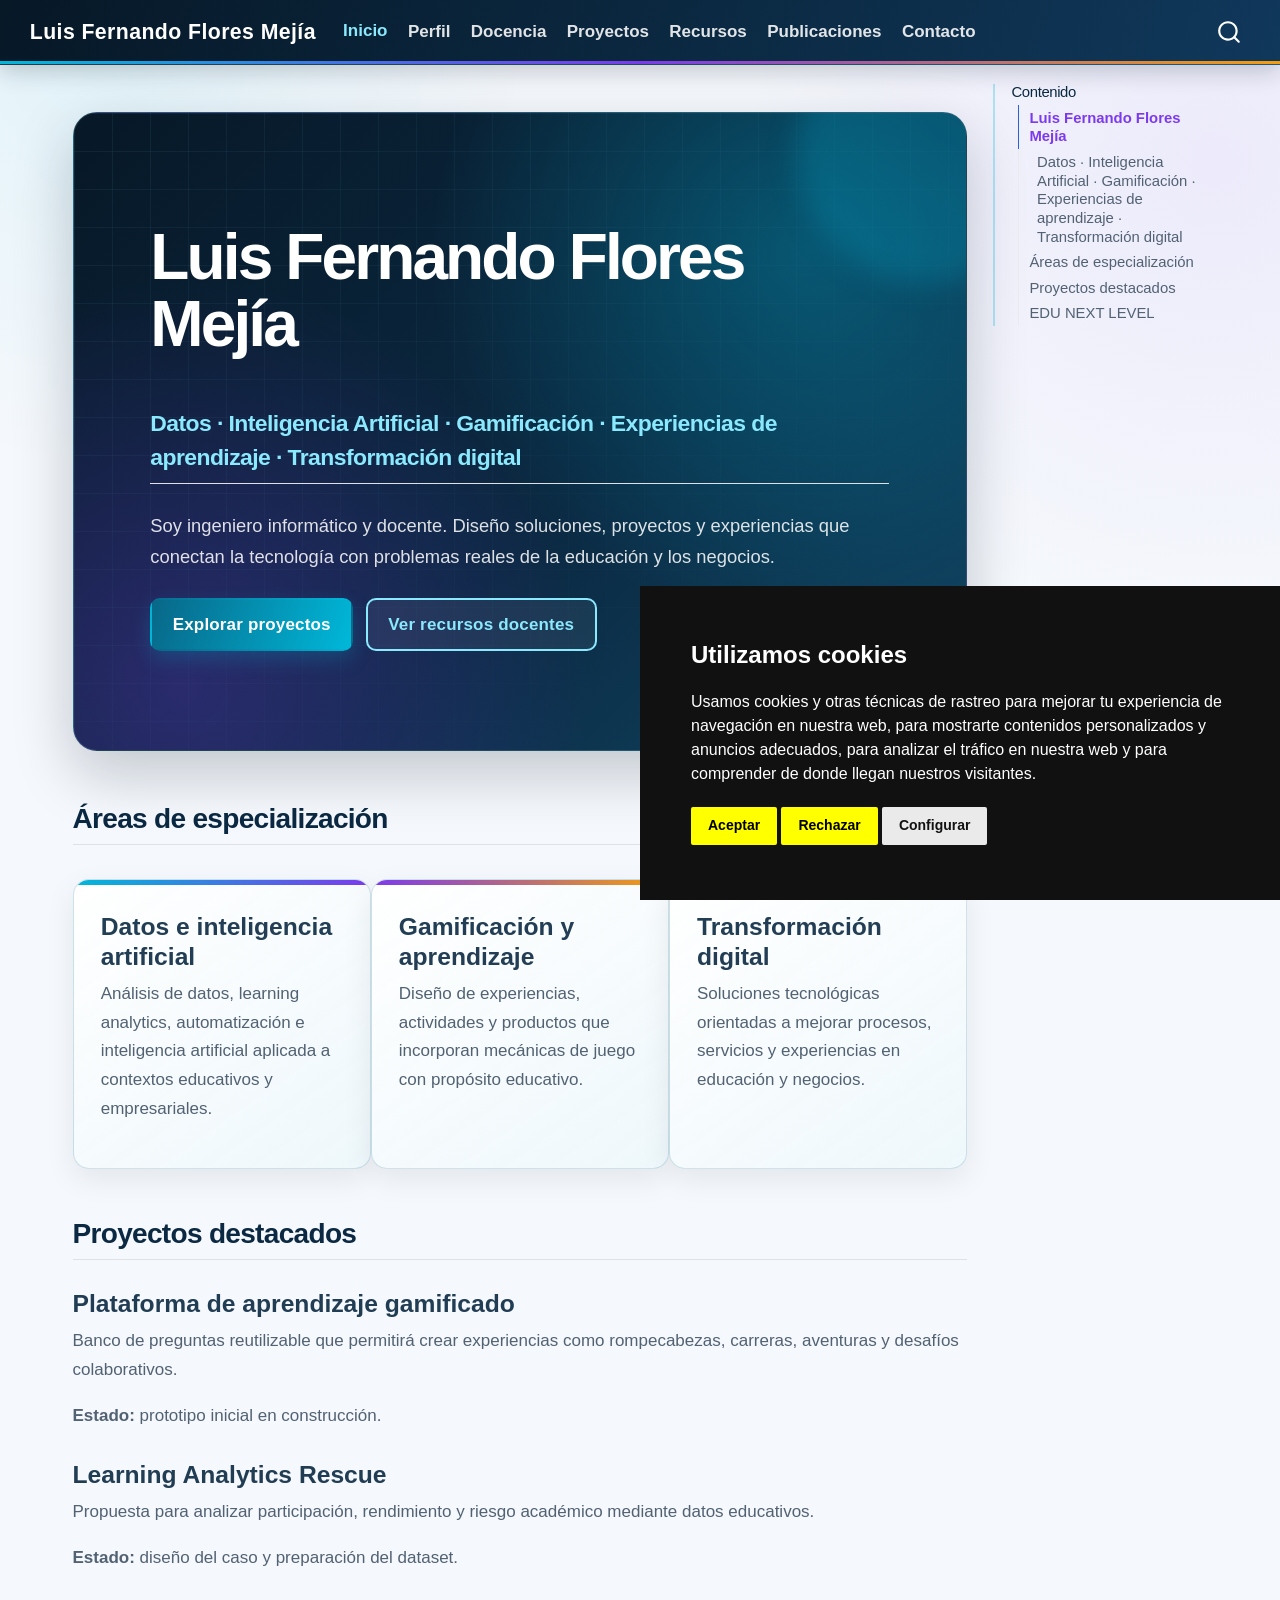
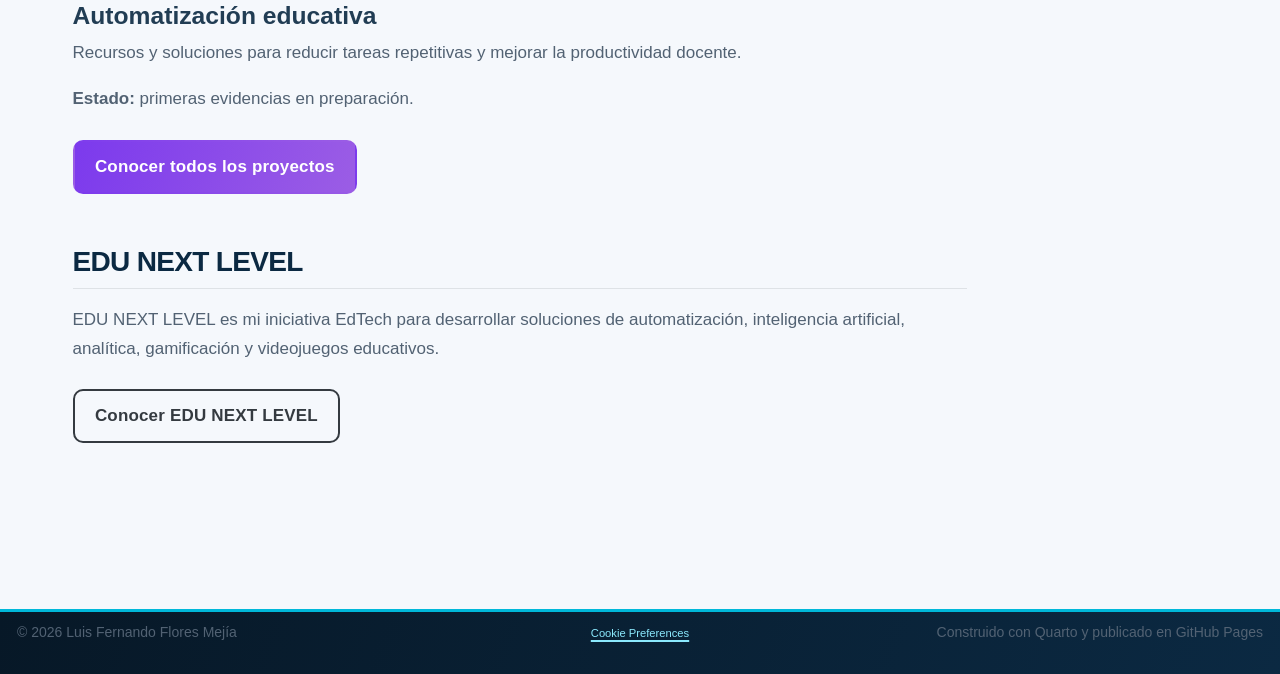
<file: index.html>
<!DOCTYPE html>
<html xmlns="http://www.w3.org/1999/xhtml" lang="es" xml:lang="es"><head>

<meta charset="utf-8">
<meta name="generator" content="quarto-1.10.18">

<meta name="viewport" content="width=device-width, initial-scale=1.0, user-scalable=yes">


<title>Luis Fernando Flores Mejía</title>
<style>
/* Default styles provided by pandoc.
** See https://pandoc.org/MANUAL.html#variables-for-html for config info.
*/
span.smallcaps{font-variant: small-caps;}
div.columns{display: flex; gap: 1.5em;}
div.column{flex: auto;}
@media screen {
div.columns{gap: min(4vw, 1.5em);}
div.column{overflow-x: auto;}
}
div.hanging-indent{margin-left: 1.5em; text-indent: -1.5em;}
ul.task-list{list-style: none;}
ul.task-list li input[type="checkbox"] {
  width: 0.8em;
  margin: 0 0.8em 0.2em -1em; /* quarto-specific, see https://github.com/quarto-dev/quarto-cli/issues/4556 */ 
  vertical-align: middle;
}
</style>


<script src="site_libs/quarto-nav/quarto-nav.js"></script>
<script src="site_libs/quarto-nav/headroom.min.js"></script>
<script src="site_libs/clipboard/clipboard.min.js"></script>
<script src="site_libs/quarto-search/autocomplete.umd.js"></script>
<script src="site_libs/quarto-search/fuse.min.js"></script>
<script src="site_libs/quarto-search/quarto-search.js"></script>
<meta name="quarto:offset" content="./">
<script src="site_libs/cookie-consent/cookie-consent.js"></script>
<link href="site_libs/cookie-consent/cookie-consent.css" rel="stylesheet">
<script src="site_libs/quarto-html/quarto.js" type="module"></script>
<script src="site_libs/quarto-html/tabsets/tabsets.js" type="module"></script>
<script src="site_libs/quarto-html/popper.min.js"></script>
<script src="site_libs/quarto-html/tippy.umd.min.js"></script>
<script src="site_libs/quarto-html/anchor.min.js"></script>
<link href="site_libs/quarto-html/tippy.css" rel="stylesheet">
<link href="site_libs/quarto-html/quarto-syntax-highlighting-64a204ab8560d761af7679ceaba22944.css" rel="stylesheet" id="quarto-text-highlighting-styles">
<script src="site_libs/bootstrap/bootstrap.min.js"></script>
<link href="site_libs/bootstrap/bootstrap-icons.css" rel="stylesheet">
<link href="site_libs/bootstrap/bootstrap-51e2acb304f72f5d87eae5468a5c4eb7.min.css" rel="stylesheet" append-hash="true" id="quarto-bootstrap" data-mode="light">
<script id="quarto-search-options" type="application/json">{
  "location": "navbar",
  "copy-button": false,
  "collapse-after": 3,
  "panel-placement": "end",
  "type": "overlay",
  "limit": 50,
  "keyboard-shortcut": [
    "f",
    "/",
    "s"
  ],
  "show-item-context": false,
  "language": {
    "search-no-results-text": "No se han encontrado resultados",
    "search-matching-documents-text": "documentos encontrados",
    "search-copy-link-title": "Copiar el enlace en la búsqueda",
    "search-hide-matches-text": "Ocultar resultados adicionales",
    "search-more-match-text": "resultado adicional en este documento",
    "search-more-matches-text": "resultados adicionales en este documento",
    "search-clear-button-title": "Borrar",
    "search-text-placeholder": "",
    "search-detached-cancel-button-title": "Cancelar",
    "search-submit-button-title": "Enviar",
    "search-label": "Buscar"
  }
}</script>
<script async="" src="https://www.googletagmanager.com/gtag/js?id=G-LGJQ3DMFR2"></script>

<script type="text/plain" cookie-consent="tracking">

window.dataLayer = window.dataLayer || [];
function gtag(){dataLayer.push(arguments);}
gtag('js', new Date());
gtag('config', 'G-LGJQ3DMFR2', { 'anonymize_ip': true});
</script>

<script type="text/javascript" charset="UTF-8">
document.addEventListener('DOMContentLoaded', function () {
cookieconsent.run({
  "notice_banner_type":"simple",
  "consent_type":"express",
  "palette":"dark",
  "language":"en",
  "page_load_consent_levels":["strictly-necessary"],
  "notice_banner_reject_button_hide":false,
  "preferences_center_close_button_hide":false,
  "website_name":""
  ,
"language":"es"
  });
});
</script> 
  
<style>html{ scroll-behavior: smooth; }</style>


<link rel="stylesheet" href="styles.css">
<meta property="og:title" content="Luis Fernando Flores Mejía">
<meta property="og:description" content="Datos, inteligencia artificial, gamificación, experiencias de aprendizaje y transformación digital.">
<meta property="og:site_name" content="Luis Fernando Flores Mejía">
<meta property="og:locale" content="es_PE">
<meta name="twitter:title" content="Luis Fernando Flores Mejía">
<meta name="twitter:description" content="Datos, inteligencia artificial, gamificación, experiencias de aprendizaje y transformación digital.">
<meta name="twitter:card" content="summary">
</head>

<body class="nav-fixed quarto-light">

<div id="quarto-search-results"></div>
  <header id="quarto-header" class="headroom fixed-top">
    <nav class="navbar navbar-expand-lg " data-bs-theme="dark">
      <div class="navbar-container container-fluid">
      <div class="navbar-brand-container mx-auto">
    <a class="navbar-brand" href="./index.html">
    <span class="navbar-title">Luis Fernando Flores Mejía</span>
    </a>
  </div>
            <div id="quarto-search" class="" title="Buscar"></div>
          <button class="navbar-toggler" type="button" data-bs-toggle="collapse" data-bs-target="#navbarCollapse" aria-controls="navbarCollapse" role="menu" aria-expanded="false" aria-label="Navegación de palanca" onclick="if (window.quartoToggleHeadroom) { window.quartoToggleHeadroom(); }">
  <span class="navbar-toggler-icon"></span>
</button>
          <div class="collapse navbar-collapse" id="navbarCollapse">
            <ul class="navbar-nav navbar-nav-scroll me-auto">
  <li class="nav-item">
    <a class="nav-link active" href="./index.html" aria-current="page"> 
<span class="menu-text">Inicio</span></a>
  </li>  
  <li class="nav-item">
    <a class="nav-link" href="./perfil.html"> 
<span class="menu-text">Perfil</span></a>
  </li>  
  <li class="nav-item">
    <a class="nav-link" href="./docencia.html"> 
<span class="menu-text">Docencia</span></a>
  </li>  
  <li class="nav-item">
    <a class="nav-link" href="./proyectos.html"> 
<span class="menu-text">Proyectos</span></a>
  </li>  
  <li class="nav-item">
    <a class="nav-link" href="./recursos.html"> 
<span class="menu-text">Recursos</span></a>
  </li>  
  <li class="nav-item">
    <a class="nav-link" href="./publicaciones.html"> 
<span class="menu-text">Publicaciones</span></a>
  </li>  
  <li class="nav-item">
    <a class="nav-link" href="./contacto.html"> 
<span class="menu-text">Contacto</span></a>
  </li>  
</ul>
          </div> <!-- /navcollapse -->
            <div class="quarto-navbar-tools">
</div>
      </div> <!-- /container-fluid -->
    </nav>
</header>
<!-- content -->
<div id="quarto-content" class="quarto-container page-columns page-rows-contents page-layout-full page-navbar">
<!-- sidebar -->
<!-- margin-sidebar -->
    <div id="quarto-margin-sidebar" class="sidebar margin-sidebar">
        <nav id="TOC" role="doc-toc" class="toc-active">
    <h2 id="toc-title">Contenido</h2>
   
  <ul>
  <li><a href="#luis-fernando-flores-mejía" id="toc-luis-fernando-flores-mejía" class="nav-link active" data-scroll-target="#luis-fernando-flores-mejía">Luis Fernando Flores Mejía</a>
  <ul class="collapse">
  <li><a href="#datos-inteligencia-artificial-gamificación-experiencias-de-aprendizaje-transformación-digital" id="toc-datos-inteligencia-artificial-gamificación-experiencias-de-aprendizaje-transformación-digital" class="nav-link" data-scroll-target="#datos-inteligencia-artificial-gamificación-experiencias-de-aprendizaje-transformación-digital">Datos · Inteligencia Artificial · Gamificación · Experiencias de aprendizaje · Transformación digital</a></li>
  </ul></li>
  <li><a href="#áreas-de-especialización" id="toc-áreas-de-especialización" class="nav-link" data-scroll-target="#áreas-de-especialización">Áreas de especialización</a></li>
  <li><a href="#proyectos-destacados" id="toc-proyectos-destacados" class="nav-link" data-scroll-target="#proyectos-destacados">Proyectos destacados</a>
  <ul class="collapse">
  <li><a href="#plataforma-de-aprendizaje-gamificado" id="toc-plataforma-de-aprendizaje-gamificado" class="nav-link" data-scroll-target="#plataforma-de-aprendizaje-gamificado">Plataforma de aprendizaje gamificado</a></li>
  <li><a href="#learning-analytics-rescue" id="toc-learning-analytics-rescue" class="nav-link" data-scroll-target="#learning-analytics-rescue">Learning Analytics Rescue</a></li>
  <li><a href="#automatización-educativa" id="toc-automatización-educativa" class="nav-link" data-scroll-target="#automatización-educativa">Automatización educativa</a></li>
  </ul></li>
  <li><a href="#edu-next-level" id="toc-edu-next-level" class="nav-link" data-scroll-target="#edu-next-level">EDU NEXT LEVEL</a></li>
  </ul>
</nav>
    </div>
<!-- main -->
<main class="content column-page-left" id="quarto-document-content"><header id="title-block-header" class="quarto-title-block"></header>




<section id="luis-fernando-flores-mejía" class="level1 hero">
<h1>Luis Fernando Flores Mejía</h1>
<section id="datos-inteligencia-artificial-gamificación-experiencias-de-aprendizaje-transformación-digital" class="level2">
<h2 class="anchored" data-anchor-id="datos-inteligencia-artificial-gamificación-experiencias-de-aprendizaje-transformación-digital">Datos · Inteligencia Artificial · Gamificación · Experiencias de aprendizaje · Transformación digital</h2>
<p>Soy ingeniero informático y docente. Diseño soluciones, proyectos y experiencias que conectan la tecnología con problemas reales de la educación y los negocios.</p>
<p><a href="./proyectos.html" class="btn btn-primary">Explorar proyectos</a> <a href="./recursos.html" class="btn btn-outline-primary">Ver recursos docentes</a></p>
</section>
</section>
<section id="áreas-de-especialización" class="level2">
<h2 class="anchored" data-anchor-id="áreas-de-especialización">Áreas de especialización</h2>
<div class="columns">
<div class="column" style="width:33%;">
<section id="datos-e-inteligencia-artificial" class="level3">
<h3 class="anchored" data-anchor-id="datos-e-inteligencia-artificial">Datos e inteligencia artificial</h3>
<p>Análisis de datos, learning analytics, automatización e inteligencia artificial aplicada a contextos educativos y empresariales.</p>
</section>
</div><div class="column" style="width:33%;">
<section id="gamificación-y-aprendizaje" class="level3">
<h3 class="anchored" data-anchor-id="gamificación-y-aprendizaje">Gamificación y aprendizaje</h3>
<p>Diseño de experiencias, actividades y productos que incorporan mecánicas de juego con propósito educativo.</p>
</section>
</div><div class="column" style="width:33%;">
<section id="transformación-digital" class="level3">
<h3 class="anchored" data-anchor-id="transformación-digital">Transformación digital</h3>
<p>Soluciones tecnológicas orientadas a mejorar procesos, servicios y experiencias en educación y negocios.</p>
</section>
</div>
</div>
</section>
<section id="proyectos-destacados" class="level2">
<h2 class="anchored" data-anchor-id="proyectos-destacados">Proyectos destacados</h2>
<section id="plataforma-de-aprendizaje-gamificado" class="level3">
<h3 class="anchored" data-anchor-id="plataforma-de-aprendizaje-gamificado">Plataforma de aprendizaje gamificado</h3>
<p>Banco de preguntas reutilizable que permitirá crear experiencias como rompecabezas, carreras, aventuras y desafíos colaborativos.</p>
<p><strong>Estado:</strong> prototipo inicial en construcción.</p>
</section>
<section id="learning-analytics-rescue" class="level3">
<h3 class="anchored" data-anchor-id="learning-analytics-rescue">Learning Analytics Rescue</h3>
<p>Propuesta para analizar participación, rendimiento y riesgo académico mediante datos educativos.</p>
<p><strong>Estado:</strong> diseño del caso y preparación del dataset.</p>
</section>
<section id="automatización-educativa" class="level3">
<h3 class="anchored" data-anchor-id="automatización-educativa">Automatización educativa</h3>
<p>Recursos y soluciones para reducir tareas repetitivas y mejorar la productividad docente.</p>
<p><strong>Estado:</strong> primeras evidencias en preparación.</p>
<p><a href="./proyectos.html" class="btn btn-secondary">Conocer todos los proyectos</a></p>
</section>
</section>
<section id="edu-next-level" class="level2">
<h2 class="anchored" data-anchor-id="edu-next-level">EDU NEXT LEVEL</h2>
<p>EDU NEXT LEVEL es mi iniciativa EdTech para desarrollar soluciones de automatización, inteligencia artificial, analítica, gamificación y videojuegos educativos.</p>
<p><a href="./proyectos.html#edu-next-level" class="btn btn-outline-secondary">Conocer EDU NEXT LEVEL</a></p>


</section>

</main> <!-- /main -->
<script id="quarto-html-after-body" type="application/javascript">
  window.document.addEventListener("DOMContentLoaded", function (event) {
    const icon = "";
    const anchorJS = new window.AnchorJS();
    anchorJS.options = {
      placement: 'right',
      icon: icon
    };
    anchorJS.add('.anchored');
    const isCodeAnnotation = (el) => {
      for (const clz of el.classList) {
        if (clz.startsWith('code-annotation-')) {                     
          return true;
        }
      }
      return false;
    }
    const onCopySuccess = function(e) {
      // button target
      const button = e.trigger;
      // don't keep focus
      button.blur();
      // flash "checked"
      button.classList.add('code-copy-button-checked');
      var currentTitle = button.getAttribute("title");
      button.setAttribute("title", "Copiado");
      let tooltip;
      if (window.bootstrap) {
        button.setAttribute("data-bs-toggle", "tooltip");
        button.setAttribute("data-bs-placement", "left");
        button.setAttribute("data-bs-title", "Copiado");
        tooltip = new bootstrap.Tooltip(button, 
          { trigger: "manual", 
            customClass: "code-copy-button-tooltip",
            offset: [0, -8]});
        tooltip.show();    
      }
      setTimeout(function() {
        if (tooltip) {
          tooltip.hide();
          button.removeAttribute("data-bs-title");
          button.removeAttribute("data-bs-toggle");
          button.removeAttribute("data-bs-placement");
        }
        button.setAttribute("title", currentTitle);
        button.classList.remove('code-copy-button-checked');
      }, 1000);
      // clear code selection
      e.clearSelection();
    }
    const getTextToCopy = function(trigger) {
      const outerScaffold = trigger.parentElement.cloneNode(true);
      const codeEl = outerScaffold.querySelector('code');
      for (const childEl of codeEl.children) {
        if (isCodeAnnotation(childEl)) {
          childEl.remove();
        }
      }
      return codeEl.innerText;
    }
    const clipboard = new window.ClipboardJS('.code-copy-button:not([data-in-quarto-modal])', {
      text: getTextToCopy
    });
    clipboard.on('success', onCopySuccess);
    if (window.document.getElementById('quarto-embedded-source-code-modal')) {
      const clipboardModal = new window.ClipboardJS('.code-copy-button[data-in-quarto-modal]', {
        text: getTextToCopy,
        container: window.document.getElementById('quarto-embedded-source-code-modal')
      });
      clipboardModal.on('success', onCopySuccess);
    }
      var localhostRegex = new RegExp(/^(?:http|https):\/\/localhost\:?[0-9]*\//);
      var mailtoRegex = new RegExp(/^mailto:/);
        var filterRegex = new RegExp("https:\/\/luisfloresm\.com");
      var isInternal = (href) => {
          return filterRegex.test(href) || localhostRegex.test(href) || mailtoRegex.test(href);
      }
      // Inspect non-navigation links and adorn them if external
     var links = window.document.querySelectorAll('a[href]:not(.nav-link):not(.navbar-brand):not(.toc-action):not(.sidebar-link):not(.sidebar-item-toggle):not(.pagination-link):not(.no-external):not([aria-hidden]):not(.dropdown-item):not(.quarto-navigation-tool):not(.about-link)');
      for (var i=0; i<links.length; i++) {
        const link = links[i];
        if (!isInternal(link.href)) {
          // undo the damage that might have been done by quarto-nav.js in the case of
          // links that we want to consider external
          if (link.dataset.originalHref !== undefined) {
            link.href = link.dataset.originalHref;
          }
        }
      }
    function tippyHover(el, contentFn, onTriggerFn, onUntriggerFn) {
      const config = {
        allowHTML: true,
        maxWidth: 500,
        delay: 100,
        arrow: false,
        appendTo: function(el) {
            return el.parentElement;
        },
        interactive: true,
        interactiveBorder: 10,
        theme: 'quarto',
        placement: 'bottom-start',
      };
      if (contentFn) {
        config.content = contentFn;
      }
      if (onTriggerFn) {
        config.onTrigger = onTriggerFn;
      }
      if (onUntriggerFn) {
        config.onUntrigger = onUntriggerFn;
      }
      window.tippy(el, config); 
    }
    const noterefs = window.document.querySelectorAll('a[role="doc-noteref"]');
    for (var i=0; i<noterefs.length; i++) {
      const ref = noterefs[i];
      tippyHover(ref, function() {
        // use id or data attribute instead here
        let href = ref.getAttribute('data-footnote-href') || ref.getAttribute('href');
        try { href = new URL(href).hash; } catch {}
        const id = href.replace(/^#\/?/, "");
        const note = window.document.getElementById(id);
        if (note) {
          return note.innerHTML;
        } else {
          return "";
        }
      });
    }
    const xrefs = window.document.querySelectorAll('a.quarto-xref');
    const processXRef = (id, note) => {
      // Strip column container classes
      const stripColumnClz = (el) => {
        el.classList.remove("page-full", "page-columns");
        if (el.children) {
          for (const child of el.children) {
            stripColumnClz(child);
          }
        }
      }
      stripColumnClz(note)
      if (id === null || id.startsWith('sec-')) {
        // Special case sections, only their first couple elements
        const container = document.createElement("div");
        if (note.children && note.children.length > 2) {
          container.appendChild(note.children[0].cloneNode(true));
          for (let i = 1; i < note.children.length; i++) {
            const child = note.children[i];
            if (child.tagName === "P" && child.innerText === "") {
              continue;
            } else {
              container.appendChild(child.cloneNode(true));
              break;
            }
          }
          if (window.Quarto?.typesetMath) {
            window.Quarto.typesetMath(container);
          }
          return container.innerHTML
        } else {
          if (window.Quarto?.typesetMath) {
            window.Quarto.typesetMath(note);
          }
          return note.innerHTML;
        }
      } else {
        // Remove any anchor links if they are present
        const anchorLink = note.querySelector('a.anchorjs-link');
        if (anchorLink) {
          anchorLink.remove();
        }
        if (window.Quarto?.typesetMath) {
          window.Quarto.typesetMath(note);
        }
        if (note.classList.contains("callout")) {
          return note.outerHTML;
        } else {
          return note.innerHTML;
        }
      }
    }
    for (var i=0; i<xrefs.length; i++) {
      const xref = xrefs[i];
      tippyHover(xref, undefined, function(instance) {
        instance.disable();
        let url = xref.getAttribute('href');
        let hash = undefined; 
        if (url.startsWith('#')) {
          hash = url;
        } else {
          try { hash = new URL(url).hash; } catch {}
        }
        if (hash) {
          const id = hash.replace(/^#\/?/, "");
          const note = window.document.getElementById(id);
          if (note !== null) {
            try {
              const html = processXRef(id, note.cloneNode(true));
              instance.setContent(html);
            } finally {
              instance.enable();
              instance.show();
            }
          } else {
            // See if we can fetch this
            fetch(url.split('#')[0])
            .then(res => res.text())
            .then(html => {
              const parser = new DOMParser();
              const htmlDoc = parser.parseFromString(html, "text/html");
              const note = htmlDoc.getElementById(id);
              if (note !== null) {
                const html = processXRef(id, note);
                instance.setContent(html);
              } 
            }).finally(() => {
              instance.enable();
              instance.show();
            });
          }
        } else {
          // See if we can fetch a full url (with no hash to target)
          // This is a special case and we should probably do some content thinning / targeting
          fetch(url)
          .then(res => res.text())
          .then(html => {
            const parser = new DOMParser();
            const htmlDoc = parser.parseFromString(html, "text/html");
            const note = htmlDoc.querySelector('main.content');
            if (note !== null) {
              // This should only happen for chapter cross references
              // (since there is no id in the URL)
              // remove the first header
              if (note.children.length > 0 && note.children[0].tagName === "HEADER") {
                note.children[0].remove();
              }
              const html = processXRef(null, note);
              instance.setContent(html);
            } 
          }).finally(() => {
            instance.enable();
            instance.show();
          });
        }
      }, function(instance) {
      });
    }
        let selectedAnnoteEl;
        const selectorForAnnotation = ( cell, annotation) => {
          let cellAttr = 'data-code-cell="' + cell + '"';
          let lineAttr = 'data-code-annotation="' +  annotation + '"';
          const selector = 'span[' + cellAttr + '][' + lineAttr + ']';
          return selector;
        }
        const selectCodeLines = (annoteEl) => {
          const doc = window.document;
          const targetCell = annoteEl.getAttribute("data-target-cell");
          const targetAnnotation = annoteEl.getAttribute("data-target-annotation");
          const annoteSpan = window.document.querySelector(selectorForAnnotation(targetCell, targetAnnotation));
          const lines = annoteSpan.getAttribute("data-code-lines").split(",");
          const lineIds = lines.map((line) => {
            return targetCell + "-" + line;
          })
          let top = null;
          let height = null;
          let parent = null;
          if (lineIds.length > 0) {
              //compute the position of the single el (top and bottom and make a div)
              const el = window.document.getElementById(lineIds[0]);
              top = el.offsetTop;
              height = el.offsetHeight;
              parent = el.parentElement.parentElement;
            if (lineIds.length > 1) {
              const lastEl = window.document.getElementById(lineIds[lineIds.length - 1]);
              const bottom = lastEl.offsetTop + lastEl.offsetHeight;
              height = bottom - top;
            }
            if (top !== null && height !== null && parent !== null) {
              // cook up a div (if necessary) and position it 
              let div = window.document.getElementById("code-annotation-line-highlight");
              if (div === null) {
                div = window.document.createElement("div");
                div.setAttribute("id", "code-annotation-line-highlight");
                div.style.position = 'absolute';
                parent.appendChild(div);
              }
              div.style.top = top - 2 + "px";
              div.style.height = height + 4 + "px";
              div.style.left = 0;
              let gutterDiv = window.document.getElementById("code-annotation-line-highlight-gutter");
              if (gutterDiv === null) {
                gutterDiv = window.document.createElement("div");
                gutterDiv.setAttribute("id", "code-annotation-line-highlight-gutter");
                gutterDiv.style.position = 'absolute';
                const codeCell = window.document.getElementById(targetCell);
                const gutter = codeCell.querySelector('.code-annotation-gutter');
                gutter.appendChild(gutterDiv);
              }
              gutterDiv.style.top = top - 2 + "px";
              gutterDiv.style.height = height + 4 + "px";
            }
            selectedAnnoteEl = annoteEl;
          }
        };
        const unselectCodeLines = () => {
          const elementsIds = ["code-annotation-line-highlight", "code-annotation-line-highlight-gutter"];
          elementsIds.forEach((elId) => {
            const div = window.document.getElementById(elId);
            if (div) {
              div.remove();
            }
          });
          selectedAnnoteEl = undefined;
        };
          // Handle positioning of the toggle
      window.addEventListener(
        "resize",
        throttle(() => {
          elRect = undefined;
          if (selectedAnnoteEl) {
            selectCodeLines(selectedAnnoteEl);
          }
        }, 10)
      );
      function throttle(fn, ms) {
      let throttle = false;
      let timer;
        return (...args) => {
          if(!throttle) { // first call gets through
              fn.apply(this, args);
              throttle = true;
          } else { // all the others get throttled
              if(timer) clearTimeout(timer); // cancel #2
              timer = setTimeout(() => {
                fn.apply(this, args);
                timer = throttle = false;
              }, ms);
          }
        };
      }
        // Attach click handler to the DT
        const annoteDls = window.document.querySelectorAll('dt[data-target-cell]');
        for (const annoteDlNode of annoteDls) {
          annoteDlNode.addEventListener('click', (event) => {
            const clickedEl = event.target;
            if (clickedEl !== selectedAnnoteEl) {
              unselectCodeLines();
              const activeEl = window.document.querySelector('dt[data-target-cell].code-annotation-active');
              if (activeEl) {
                activeEl.classList.remove('code-annotation-active');
              }
              selectCodeLines(clickedEl);
              clickedEl.classList.add('code-annotation-active');
            } else {
              // Unselect the line
              unselectCodeLines();
              clickedEl.classList.remove('code-annotation-active');
            }
          });
        }
    const findCites = (el) => {
      const parentEl = el.parentElement;
      if (parentEl) {
        const cites = parentEl.dataset.cites;
        if (cites) {
          return {
            el,
            cites: cites.split(' ')
          };
        } else {
          return findCites(el.parentElement)
        }
      } else {
        return undefined;
      }
    };
    var bibliorefs = window.document.querySelectorAll('a[role="doc-biblioref"]');
    for (var i=0; i<bibliorefs.length; i++) {
      const ref = bibliorefs[i];
      const citeInfo = findCites(ref);
      if (citeInfo) {
        tippyHover(citeInfo.el, function() {
          var popup = window.document.createElement('div');
          citeInfo.cites.forEach(function(cite) {
            var citeDiv = window.document.createElement('div');
            citeDiv.classList.add('hanging-indent');
            citeDiv.classList.add('csl-entry');
            var biblioDiv = window.document.getElementById('ref-' + cite);
            if (biblioDiv) {
              citeDiv.innerHTML = biblioDiv.innerHTML;
            }
            popup.appendChild(citeDiv);
          });
          return popup.innerHTML;
        });
      }
    }
  });
  </script>
</div> <!-- /content -->
<footer class="footer">
  <div class="nav-footer">
    <div class="nav-footer-left">
<p>© 2026 Luis Fernando Flores Mejía</p>
</div>   
    <div class="nav-footer-center">

<div class="cookie-consent-footer"><a href="#" id="open_preferences_center">Cookie Preferences</a></div></div>
    <div class="nav-footer-right">
<p>Construido con Quarto y publicado en GitHub Pages</p>
</div>
  </div>
</footer>




<script src="site_libs/quarto-html/zenscroll-min.js"></script>
</body></html>
</file>
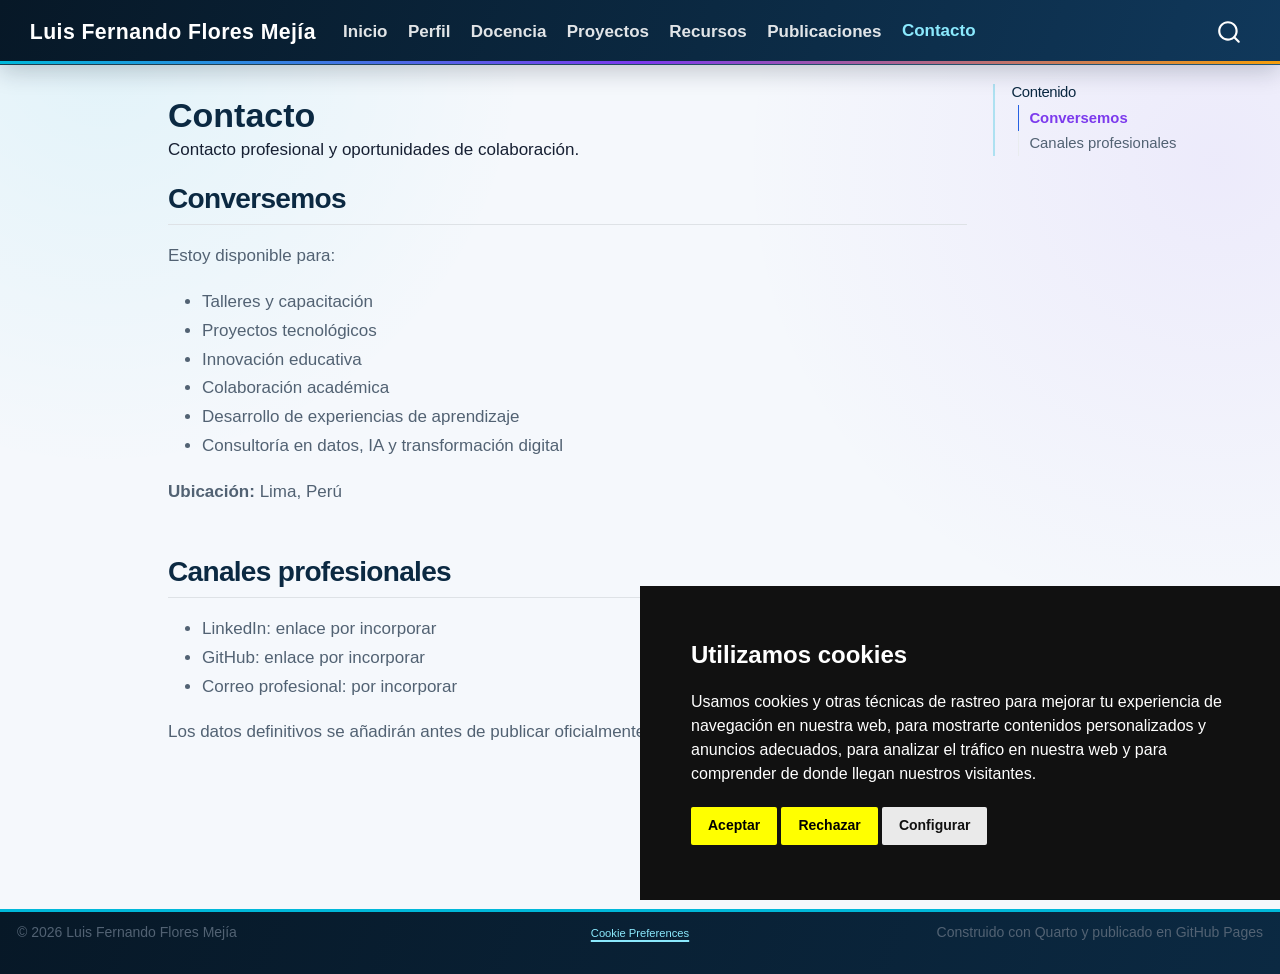
<file: contacto.html>
<!DOCTYPE html>
<html xmlns="http://www.w3.org/1999/xhtml" lang="es" xml:lang="es"><head>

<meta charset="utf-8">
<meta name="generator" content="quarto-1.10.18">

<meta name="viewport" content="width=device-width, initial-scale=1.0, user-scalable=yes">

<meta name="description" content="Contacto profesional y oportunidades de colaboración.">

<title>Contacto – Luis Fernando Flores Mejía</title>
<style>
/* Default styles provided by pandoc.
** See https://pandoc.org/MANUAL.html#variables-for-html for config info.
*/
span.smallcaps{font-variant: small-caps;}
div.columns{display: flex; gap: 1.5em;}
div.column{flex: auto;}
@media screen {
div.columns{gap: min(4vw, 1.5em);}
div.column{overflow-x: auto;}
}
div.hanging-indent{margin-left: 1.5em; text-indent: -1.5em;}
ul.task-list{list-style: none;}
ul.task-list li input[type="checkbox"] {
  width: 0.8em;
  margin: 0 0.8em 0.2em -1em; /* quarto-specific, see https://github.com/quarto-dev/quarto-cli/issues/4556 */ 
  vertical-align: middle;
}
</style>


<script src="site_libs/quarto-nav/quarto-nav.js"></script>
<script src="site_libs/quarto-nav/headroom.min.js"></script>
<script src="site_libs/clipboard/clipboard.min.js"></script>
<script src="site_libs/quarto-search/autocomplete.umd.js"></script>
<script src="site_libs/quarto-search/fuse.min.js"></script>
<script src="site_libs/quarto-search/quarto-search.js"></script>
<meta name="quarto:offset" content="./">
<script src="site_libs/cookie-consent/cookie-consent.js"></script>
<link href="site_libs/cookie-consent/cookie-consent.css" rel="stylesheet">
<script src="site_libs/quarto-html/quarto.js" type="module"></script>
<script src="site_libs/quarto-html/tabsets/tabsets.js" type="module"></script>
<script src="site_libs/quarto-html/popper.min.js"></script>
<script src="site_libs/quarto-html/tippy.umd.min.js"></script>
<script src="site_libs/quarto-html/anchor.min.js"></script>
<link href="site_libs/quarto-html/tippy.css" rel="stylesheet">
<link href="site_libs/quarto-html/quarto-syntax-highlighting-64a204ab8560d761af7679ceaba22944.css" rel="stylesheet" id="quarto-text-highlighting-styles">
<script src="site_libs/bootstrap/bootstrap.min.js"></script>
<link href="site_libs/bootstrap/bootstrap-icons.css" rel="stylesheet">
<link href="site_libs/bootstrap/bootstrap-51e2acb304f72f5d87eae5468a5c4eb7.min.css" rel="stylesheet" append-hash="true" id="quarto-bootstrap" data-mode="light">
<script id="quarto-search-options" type="application/json">{
  "location": "navbar",
  "copy-button": false,
  "collapse-after": 3,
  "panel-placement": "end",
  "type": "overlay",
  "limit": 50,
  "keyboard-shortcut": [
    "f",
    "/",
    "s"
  ],
  "show-item-context": false,
  "language": {
    "search-no-results-text": "No se han encontrado resultados",
    "search-matching-documents-text": "documentos encontrados",
    "search-copy-link-title": "Copiar el enlace en la búsqueda",
    "search-hide-matches-text": "Ocultar resultados adicionales",
    "search-more-match-text": "resultado adicional en este documento",
    "search-more-matches-text": "resultados adicionales en este documento",
    "search-clear-button-title": "Borrar",
    "search-text-placeholder": "",
    "search-detached-cancel-button-title": "Cancelar",
    "search-submit-button-title": "Enviar",
    "search-label": "Buscar"
  }
}</script>
<script async="" src="https://www.googletagmanager.com/gtag/js?id=G-LGJQ3DMFR2"></script>

<script type="text/plain" cookie-consent="tracking">

window.dataLayer = window.dataLayer || [];
function gtag(){dataLayer.push(arguments);}
gtag('js', new Date());
gtag('config', 'G-LGJQ3DMFR2', { 'anonymize_ip': true});
</script>

<script type="text/javascript" charset="UTF-8">
document.addEventListener('DOMContentLoaded', function () {
cookieconsent.run({
  "notice_banner_type":"simple",
  "consent_type":"express",
  "palette":"dark",
  "language":"en",
  "page_load_consent_levels":["strictly-necessary"],
  "notice_banner_reject_button_hide":false,
  "preferences_center_close_button_hide":false,
  "website_name":""
  ,
"language":"es"
  });
});
</script> 
  
<style>html{ scroll-behavior: smooth; }</style>


<link rel="stylesheet" href="styles.css">
<meta property="og:title" content="Contacto – Luis Fernando Flores Mejía">
<meta property="og:description" content="Contacto profesional y oportunidades de colaboración.">
<meta property="og:site_name" content="Luis Fernando Flores Mejía">
<meta property="og:locale" content="es_PE">
<meta name="twitter:title" content="Contacto – Luis Fernando Flores Mejía">
<meta name="twitter:description" content="Contacto profesional y oportunidades de colaboración.">
<meta name="twitter:card" content="summary">
</head>

<body class="nav-fixed quarto-light">

<div id="quarto-search-results"></div>
  <header id="quarto-header" class="headroom fixed-top">
    <nav class="navbar navbar-expand-lg " data-bs-theme="dark">
      <div class="navbar-container container-fluid">
      <div class="navbar-brand-container mx-auto">
    <a class="navbar-brand" href="./index.html">
    <span class="navbar-title">Luis Fernando Flores Mejía</span>
    </a>
  </div>
            <div id="quarto-search" class="" title="Buscar"></div>
          <button class="navbar-toggler" type="button" data-bs-toggle="collapse" data-bs-target="#navbarCollapse" aria-controls="navbarCollapse" role="menu" aria-expanded="false" aria-label="Navegación de palanca" onclick="if (window.quartoToggleHeadroom) { window.quartoToggleHeadroom(); }">
  <span class="navbar-toggler-icon"></span>
</button>
          <div class="collapse navbar-collapse" id="navbarCollapse">
            <ul class="navbar-nav navbar-nav-scroll me-auto">
  <li class="nav-item">
    <a class="nav-link" href="./index.html"> 
<span class="menu-text">Inicio</span></a>
  </li>  
  <li class="nav-item">
    <a class="nav-link" href="./perfil.html"> 
<span class="menu-text">Perfil</span></a>
  </li>  
  <li class="nav-item">
    <a class="nav-link" href="./docencia.html"> 
<span class="menu-text">Docencia</span></a>
  </li>  
  <li class="nav-item">
    <a class="nav-link" href="./proyectos.html"> 
<span class="menu-text">Proyectos</span></a>
  </li>  
  <li class="nav-item">
    <a class="nav-link" href="./recursos.html"> 
<span class="menu-text">Recursos</span></a>
  </li>  
  <li class="nav-item">
    <a class="nav-link" href="./publicaciones.html"> 
<span class="menu-text">Publicaciones</span></a>
  </li>  
  <li class="nav-item">
    <a class="nav-link active" href="./contacto.html" aria-current="page"> 
<span class="menu-text">Contacto</span></a>
  </li>  
</ul>
          </div> <!-- /navcollapse -->
            <div class="quarto-navbar-tools">
</div>
      </div> <!-- /container-fluid -->
    </nav>
</header>
<!-- content -->
<div id="quarto-content" class="quarto-container page-columns page-rows-contents page-layout-article page-navbar">
<!-- sidebar -->
<!-- margin-sidebar -->
    <div id="quarto-margin-sidebar" class="sidebar margin-sidebar">
        <nav id="TOC" role="doc-toc" class="toc-active">
    <h2 id="toc-title">Contenido</h2>
   
  <ul>
  <li><a href="#conversemos" id="toc-conversemos" class="nav-link active" data-scroll-target="#conversemos">Conversemos</a></li>
  <li><a href="#canales-profesionales" id="toc-canales-profesionales" class="nav-link" data-scroll-target="#canales-profesionales">Canales profesionales</a></li>
  </ul>
</nav>
    </div>
<!-- main -->
<main class="content" id="quarto-document-content">

<header id="title-block-header" class="quarto-title-block default">
<div class="quarto-title">
<h1 class="title">Contacto</h1>
</div>

<div>
  <div class="description">
    Contacto profesional y oportunidades de colaboración.
  </div>
</div>


<div class="quarto-title-meta">

    
  
    
  </div>
  


</header>


<section id="conversemos" class="level2">
<h2 class="anchored" data-anchor-id="conversemos">Conversemos</h2>
<p>Estoy disponible para:</p>
<ul>
<li>Talleres y capacitación</li>
<li>Proyectos tecnológicos</li>
<li>Innovación educativa</li>
<li>Colaboración académica</li>
<li>Desarrollo de experiencias de aprendizaje</li>
<li>Consultoría en datos, IA y transformación digital</li>
</ul>
<p><strong>Ubicación:</strong> Lima, Perú</p>
</section>
<section id="canales-profesionales" class="level2">
<h2 class="anchored" data-anchor-id="canales-profesionales">Canales profesionales</h2>
<ul>
<li>LinkedIn: enlace por incorporar</li>
<li>GitHub: enlace por incorporar</li>
<li>Correo profesional: por incorporar</li>
</ul>
<p>Los datos definitivos se añadirán antes de publicar oficialmente el portal.</p>


</section>

</main> <!-- /main -->
<script id="quarto-html-after-body" type="application/javascript">
  window.document.addEventListener("DOMContentLoaded", function (event) {
    const icon = "";
    const anchorJS = new window.AnchorJS();
    anchorJS.options = {
      placement: 'right',
      icon: icon
    };
    anchorJS.add('.anchored');
    const isCodeAnnotation = (el) => {
      for (const clz of el.classList) {
        if (clz.startsWith('code-annotation-')) {                     
          return true;
        }
      }
      return false;
    }
    const onCopySuccess = function(e) {
      // button target
      const button = e.trigger;
      // don't keep focus
      button.blur();
      // flash "checked"
      button.classList.add('code-copy-button-checked');
      var currentTitle = button.getAttribute("title");
      button.setAttribute("title", "Copiado");
      let tooltip;
      if (window.bootstrap) {
        button.setAttribute("data-bs-toggle", "tooltip");
        button.setAttribute("data-bs-placement", "left");
        button.setAttribute("data-bs-title", "Copiado");
        tooltip = new bootstrap.Tooltip(button, 
          { trigger: "manual", 
            customClass: "code-copy-button-tooltip",
            offset: [0, -8]});
        tooltip.show();    
      }
      setTimeout(function() {
        if (tooltip) {
          tooltip.hide();
          button.removeAttribute("data-bs-title");
          button.removeAttribute("data-bs-toggle");
          button.removeAttribute("data-bs-placement");
        }
        button.setAttribute("title", currentTitle);
        button.classList.remove('code-copy-button-checked');
      }, 1000);
      // clear code selection
      e.clearSelection();
    }
    const getTextToCopy = function(trigger) {
      const outerScaffold = trigger.parentElement.cloneNode(true);
      const codeEl = outerScaffold.querySelector('code');
      for (const childEl of codeEl.children) {
        if (isCodeAnnotation(childEl)) {
          childEl.remove();
        }
      }
      return codeEl.innerText;
    }
    const clipboard = new window.ClipboardJS('.code-copy-button:not([data-in-quarto-modal])', {
      text: getTextToCopy
    });
    clipboard.on('success', onCopySuccess);
    if (window.document.getElementById('quarto-embedded-source-code-modal')) {
      const clipboardModal = new window.ClipboardJS('.code-copy-button[data-in-quarto-modal]', {
        text: getTextToCopy,
        container: window.document.getElementById('quarto-embedded-source-code-modal')
      });
      clipboardModal.on('success', onCopySuccess);
    }
      var localhostRegex = new RegExp(/^(?:http|https):\/\/localhost\:?[0-9]*\//);
      var mailtoRegex = new RegExp(/^mailto:/);
        var filterRegex = new RegExp("https:\/\/luisfloresm\.com");
      var isInternal = (href) => {
          return filterRegex.test(href) || localhostRegex.test(href) || mailtoRegex.test(href);
      }
      // Inspect non-navigation links and adorn them if external
     var links = window.document.querySelectorAll('a[href]:not(.nav-link):not(.navbar-brand):not(.toc-action):not(.sidebar-link):not(.sidebar-item-toggle):not(.pagination-link):not(.no-external):not([aria-hidden]):not(.dropdown-item):not(.quarto-navigation-tool):not(.about-link)');
      for (var i=0; i<links.length; i++) {
        const link = links[i];
        if (!isInternal(link.href)) {
          // undo the damage that might have been done by quarto-nav.js in the case of
          // links that we want to consider external
          if (link.dataset.originalHref !== undefined) {
            link.href = link.dataset.originalHref;
          }
        }
      }
    function tippyHover(el, contentFn, onTriggerFn, onUntriggerFn) {
      const config = {
        allowHTML: true,
        maxWidth: 500,
        delay: 100,
        arrow: false,
        appendTo: function(el) {
            return el.parentElement;
        },
        interactive: true,
        interactiveBorder: 10,
        theme: 'quarto',
        placement: 'bottom-start',
      };
      if (contentFn) {
        config.content = contentFn;
      }
      if (onTriggerFn) {
        config.onTrigger = onTriggerFn;
      }
      if (onUntriggerFn) {
        config.onUntrigger = onUntriggerFn;
      }
      window.tippy(el, config); 
    }
    const noterefs = window.document.querySelectorAll('a[role="doc-noteref"]');
    for (var i=0; i<noterefs.length; i++) {
      const ref = noterefs[i];
      tippyHover(ref, function() {
        // use id or data attribute instead here
        let href = ref.getAttribute('data-footnote-href') || ref.getAttribute('href');
        try { href = new URL(href).hash; } catch {}
        const id = href.replace(/^#\/?/, "");
        const note = window.document.getElementById(id);
        if (note) {
          return note.innerHTML;
        } else {
          return "";
        }
      });
    }
    const xrefs = window.document.querySelectorAll('a.quarto-xref');
    const processXRef = (id, note) => {
      // Strip column container classes
      const stripColumnClz = (el) => {
        el.classList.remove("page-full", "page-columns");
        if (el.children) {
          for (const child of el.children) {
            stripColumnClz(child);
          }
        }
      }
      stripColumnClz(note)
      if (id === null || id.startsWith('sec-')) {
        // Special case sections, only their first couple elements
        const container = document.createElement("div");
        if (note.children && note.children.length > 2) {
          container.appendChild(note.children[0].cloneNode(true));
          for (let i = 1; i < note.children.length; i++) {
            const child = note.children[i];
            if (child.tagName === "P" && child.innerText === "") {
              continue;
            } else {
              container.appendChild(child.cloneNode(true));
              break;
            }
          }
          if (window.Quarto?.typesetMath) {
            window.Quarto.typesetMath(container);
          }
          return container.innerHTML
        } else {
          if (window.Quarto?.typesetMath) {
            window.Quarto.typesetMath(note);
          }
          return note.innerHTML;
        }
      } else {
        // Remove any anchor links if they are present
        const anchorLink = note.querySelector('a.anchorjs-link');
        if (anchorLink) {
          anchorLink.remove();
        }
        if (window.Quarto?.typesetMath) {
          window.Quarto.typesetMath(note);
        }
        if (note.classList.contains("callout")) {
          return note.outerHTML;
        } else {
          return note.innerHTML;
        }
      }
    }
    for (var i=0; i<xrefs.length; i++) {
      const xref = xrefs[i];
      tippyHover(xref, undefined, function(instance) {
        instance.disable();
        let url = xref.getAttribute('href');
        let hash = undefined; 
        if (url.startsWith('#')) {
          hash = url;
        } else {
          try { hash = new URL(url).hash; } catch {}
        }
        if (hash) {
          const id = hash.replace(/^#\/?/, "");
          const note = window.document.getElementById(id);
          if (note !== null) {
            try {
              const html = processXRef(id, note.cloneNode(true));
              instance.setContent(html);
            } finally {
              instance.enable();
              instance.show();
            }
          } else {
            // See if we can fetch this
            fetch(url.split('#')[0])
            .then(res => res.text())
            .then(html => {
              const parser = new DOMParser();
              const htmlDoc = parser.parseFromString(html, "text/html");
              const note = htmlDoc.getElementById(id);
              if (note !== null) {
                const html = processXRef(id, note);
                instance.setContent(html);
              } 
            }).finally(() => {
              instance.enable();
              instance.show();
            });
          }
        } else {
          // See if we can fetch a full url (with no hash to target)
          // This is a special case and we should probably do some content thinning / targeting
          fetch(url)
          .then(res => res.text())
          .then(html => {
            const parser = new DOMParser();
            const htmlDoc = parser.parseFromString(html, "text/html");
            const note = htmlDoc.querySelector('main.content');
            if (note !== null) {
              // This should only happen for chapter cross references
              // (since there is no id in the URL)
              // remove the first header
              if (note.children.length > 0 && note.children[0].tagName === "HEADER") {
                note.children[0].remove();
              }
              const html = processXRef(null, note);
              instance.setContent(html);
            } 
          }).finally(() => {
            instance.enable();
            instance.show();
          });
        }
      }, function(instance) {
      });
    }
        let selectedAnnoteEl;
        const selectorForAnnotation = ( cell, annotation) => {
          let cellAttr = 'data-code-cell="' + cell + '"';
          let lineAttr = 'data-code-annotation="' +  annotation + '"';
          const selector = 'span[' + cellAttr + '][' + lineAttr + ']';
          return selector;
        }
        const selectCodeLines = (annoteEl) => {
          const doc = window.document;
          const targetCell = annoteEl.getAttribute("data-target-cell");
          const targetAnnotation = annoteEl.getAttribute("data-target-annotation");
          const annoteSpan = window.document.querySelector(selectorForAnnotation(targetCell, targetAnnotation));
          const lines = annoteSpan.getAttribute("data-code-lines").split(",");
          const lineIds = lines.map((line) => {
            return targetCell + "-" + line;
          })
          let top = null;
          let height = null;
          let parent = null;
          if (lineIds.length > 0) {
              //compute the position of the single el (top and bottom and make a div)
              const el = window.document.getElementById(lineIds[0]);
              top = el.offsetTop;
              height = el.offsetHeight;
              parent = el.parentElement.parentElement;
            if (lineIds.length > 1) {
              const lastEl = window.document.getElementById(lineIds[lineIds.length - 1]);
              const bottom = lastEl.offsetTop + lastEl.offsetHeight;
              height = bottom - top;
            }
            if (top !== null && height !== null && parent !== null) {
              // cook up a div (if necessary) and position it 
              let div = window.document.getElementById("code-annotation-line-highlight");
              if (div === null) {
                div = window.document.createElement("div");
                div.setAttribute("id", "code-annotation-line-highlight");
                div.style.position = 'absolute';
                parent.appendChild(div);
              }
              div.style.top = top - 2 + "px";
              div.style.height = height + 4 + "px";
              div.style.left = 0;
              let gutterDiv = window.document.getElementById("code-annotation-line-highlight-gutter");
              if (gutterDiv === null) {
                gutterDiv = window.document.createElement("div");
                gutterDiv.setAttribute("id", "code-annotation-line-highlight-gutter");
                gutterDiv.style.position = 'absolute';
                const codeCell = window.document.getElementById(targetCell);
                const gutter = codeCell.querySelector('.code-annotation-gutter');
                gutter.appendChild(gutterDiv);
              }
              gutterDiv.style.top = top - 2 + "px";
              gutterDiv.style.height = height + 4 + "px";
            }
            selectedAnnoteEl = annoteEl;
          }
        };
        const unselectCodeLines = () => {
          const elementsIds = ["code-annotation-line-highlight", "code-annotation-line-highlight-gutter"];
          elementsIds.forEach((elId) => {
            const div = window.document.getElementById(elId);
            if (div) {
              div.remove();
            }
          });
          selectedAnnoteEl = undefined;
        };
          // Handle positioning of the toggle
      window.addEventListener(
        "resize",
        throttle(() => {
          elRect = undefined;
          if (selectedAnnoteEl) {
            selectCodeLines(selectedAnnoteEl);
          }
        }, 10)
      );
      function throttle(fn, ms) {
      let throttle = false;
      let timer;
        return (...args) => {
          if(!throttle) { // first call gets through
              fn.apply(this, args);
              throttle = true;
          } else { // all the others get throttled
              if(timer) clearTimeout(timer); // cancel #2
              timer = setTimeout(() => {
                fn.apply(this, args);
                timer = throttle = false;
              }, ms);
          }
        };
      }
        // Attach click handler to the DT
        const annoteDls = window.document.querySelectorAll('dt[data-target-cell]');
        for (const annoteDlNode of annoteDls) {
          annoteDlNode.addEventListener('click', (event) => {
            const clickedEl = event.target;
            if (clickedEl !== selectedAnnoteEl) {
              unselectCodeLines();
              const activeEl = window.document.querySelector('dt[data-target-cell].code-annotation-active');
              if (activeEl) {
                activeEl.classList.remove('code-annotation-active');
              }
              selectCodeLines(clickedEl);
              clickedEl.classList.add('code-annotation-active');
            } else {
              // Unselect the line
              unselectCodeLines();
              clickedEl.classList.remove('code-annotation-active');
            }
          });
        }
    const findCites = (el) => {
      const parentEl = el.parentElement;
      if (parentEl) {
        const cites = parentEl.dataset.cites;
        if (cites) {
          return {
            el,
            cites: cites.split(' ')
          };
        } else {
          return findCites(el.parentElement)
        }
      } else {
        return undefined;
      }
    };
    var bibliorefs = window.document.querySelectorAll('a[role="doc-biblioref"]');
    for (var i=0; i<bibliorefs.length; i++) {
      const ref = bibliorefs[i];
      const citeInfo = findCites(ref);
      if (citeInfo) {
        tippyHover(citeInfo.el, function() {
          var popup = window.document.createElement('div');
          citeInfo.cites.forEach(function(cite) {
            var citeDiv = window.document.createElement('div');
            citeDiv.classList.add('hanging-indent');
            citeDiv.classList.add('csl-entry');
            var biblioDiv = window.document.getElementById('ref-' + cite);
            if (biblioDiv) {
              citeDiv.innerHTML = biblioDiv.innerHTML;
            }
            popup.appendChild(citeDiv);
          });
          return popup.innerHTML;
        });
      }
    }
  });
  </script>
</div> <!-- /content -->
<footer class="footer">
  <div class="nav-footer">
    <div class="nav-footer-left">
<p>© 2026 Luis Fernando Flores Mejía</p>
</div>   
    <div class="nav-footer-center">

<div class="cookie-consent-footer"><a href="#" id="open_preferences_center">Cookie Preferences</a></div></div>
    <div class="nav-footer-right">
<p>Construido con Quarto y publicado en GitHub Pages</p>
</div>
  </div>
</footer>




<script src="site_libs/quarto-html/zenscroll-min.js"></script>
</body></html>
</file>
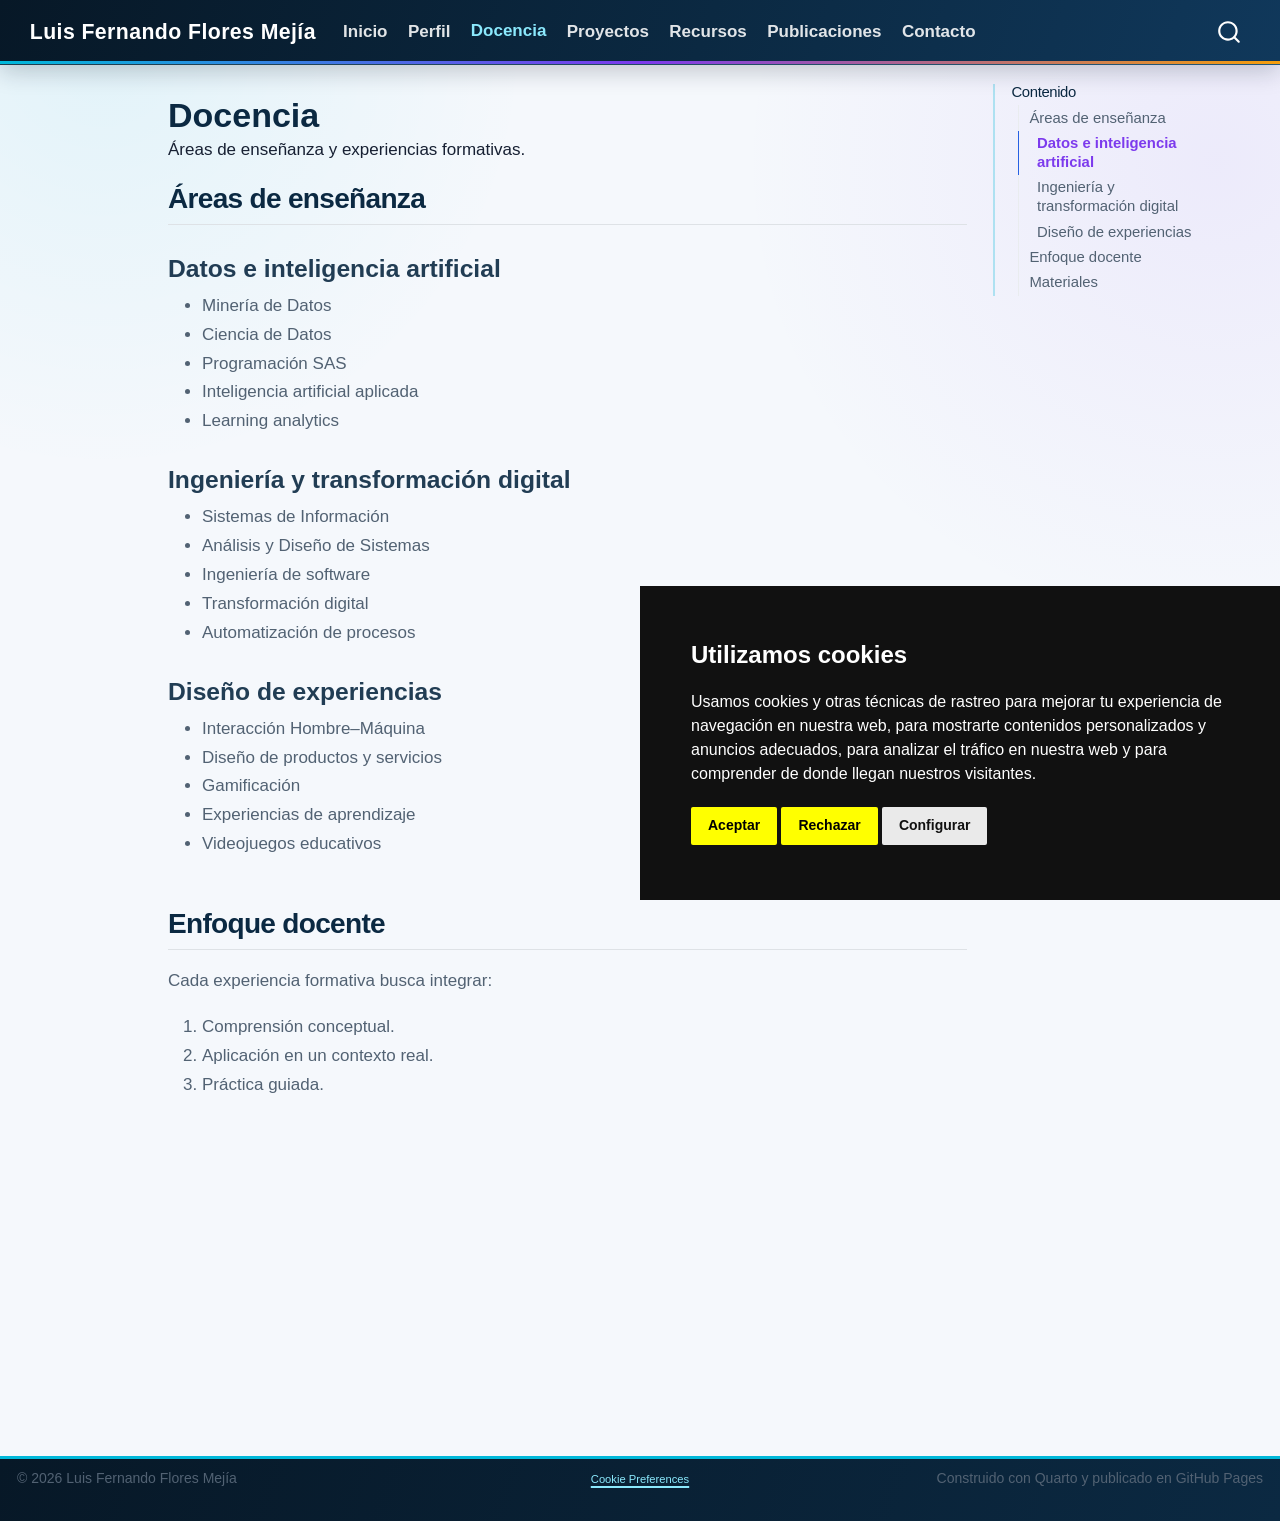
<file: docencia.html>
<!DOCTYPE html>
<html xmlns="http://www.w3.org/1999/xhtml" lang="es" xml:lang="es"><head>

<meta charset="utf-8">
<meta name="generator" content="quarto-1.10.18">

<meta name="viewport" content="width=device-width, initial-scale=1.0, user-scalable=yes">

<meta name="description" content="Áreas de enseñanza y experiencias formativas.">

<title>Docencia – Luis Fernando Flores Mejía</title>
<style>
/* Default styles provided by pandoc.
** See https://pandoc.org/MANUAL.html#variables-for-html for config info.
*/
span.smallcaps{font-variant: small-caps;}
div.columns{display: flex; gap: 1.5em;}
div.column{flex: auto;}
@media screen {
div.columns{gap: min(4vw, 1.5em);}
div.column{overflow-x: auto;}
}
div.hanging-indent{margin-left: 1.5em; text-indent: -1.5em;}
ul.task-list{list-style: none;}
ul.task-list li input[type="checkbox"] {
  width: 0.8em;
  margin: 0 0.8em 0.2em -1em; /* quarto-specific, see https://github.com/quarto-dev/quarto-cli/issues/4556 */ 
  vertical-align: middle;
}
</style>


<script src="site_libs/quarto-nav/quarto-nav.js"></script>
<script src="site_libs/quarto-nav/headroom.min.js"></script>
<script src="site_libs/clipboard/clipboard.min.js"></script>
<script src="site_libs/quarto-search/autocomplete.umd.js"></script>
<script src="site_libs/quarto-search/fuse.min.js"></script>
<script src="site_libs/quarto-search/quarto-search.js"></script>
<meta name="quarto:offset" content="./">
<script src="site_libs/cookie-consent/cookie-consent.js"></script>
<link href="site_libs/cookie-consent/cookie-consent.css" rel="stylesheet">
<script src="site_libs/quarto-html/quarto.js" type="module"></script>
<script src="site_libs/quarto-html/tabsets/tabsets.js" type="module"></script>
<script src="site_libs/quarto-html/popper.min.js"></script>
<script src="site_libs/quarto-html/tippy.umd.min.js"></script>
<script src="site_libs/quarto-html/anchor.min.js"></script>
<link href="site_libs/quarto-html/tippy.css" rel="stylesheet">
<link href="site_libs/quarto-html/quarto-syntax-highlighting-64a204ab8560d761af7679ceaba22944.css" rel="stylesheet" id="quarto-text-highlighting-styles">
<script src="site_libs/bootstrap/bootstrap.min.js"></script>
<link href="site_libs/bootstrap/bootstrap-icons.css" rel="stylesheet">
<link href="site_libs/bootstrap/bootstrap-51e2acb304f72f5d87eae5468a5c4eb7.min.css" rel="stylesheet" append-hash="true" id="quarto-bootstrap" data-mode="light">
<script id="quarto-search-options" type="application/json">{
  "location": "navbar",
  "copy-button": false,
  "collapse-after": 3,
  "panel-placement": "end",
  "type": "overlay",
  "limit": 50,
  "keyboard-shortcut": [
    "f",
    "/",
    "s"
  ],
  "show-item-context": false,
  "language": {
    "search-no-results-text": "No se han encontrado resultados",
    "search-matching-documents-text": "documentos encontrados",
    "search-copy-link-title": "Copiar el enlace en la búsqueda",
    "search-hide-matches-text": "Ocultar resultados adicionales",
    "search-more-match-text": "resultado adicional en este documento",
    "search-more-matches-text": "resultados adicionales en este documento",
    "search-clear-button-title": "Borrar",
    "search-text-placeholder": "",
    "search-detached-cancel-button-title": "Cancelar",
    "search-submit-button-title": "Enviar",
    "search-label": "Buscar"
  }
}</script>
<script async="" src="https://www.googletagmanager.com/gtag/js?id=G-LGJQ3DMFR2"></script>

<script type="text/plain" cookie-consent="tracking">

window.dataLayer = window.dataLayer || [];
function gtag(){dataLayer.push(arguments);}
gtag('js', new Date());
gtag('config', 'G-LGJQ3DMFR2', { 'anonymize_ip': true});
</script>

<script type="text/javascript" charset="UTF-8">
document.addEventListener('DOMContentLoaded', function () {
cookieconsent.run({
  "notice_banner_type":"simple",
  "consent_type":"express",
  "palette":"dark",
  "language":"en",
  "page_load_consent_levels":["strictly-necessary"],
  "notice_banner_reject_button_hide":false,
  "preferences_center_close_button_hide":false,
  "website_name":""
  ,
"language":"es"
  });
});
</script> 
  
<style>html{ scroll-behavior: smooth; }</style>


<link rel="stylesheet" href="styles.css">
<meta property="og:title" content="Docencia – Luis Fernando Flores Mejía">
<meta property="og:description" content="Áreas de enseñanza y experiencias formativas.">
<meta property="og:site_name" content="Luis Fernando Flores Mejía">
<meta property="og:locale" content="es_PE">
<meta name="twitter:title" content="Docencia – Luis Fernando Flores Mejía">
<meta name="twitter:description" content="Áreas de enseñanza y experiencias formativas.">
<meta name="twitter:card" content="summary">
</head>

<body class="nav-fixed quarto-light">

<div id="quarto-search-results"></div>
  <header id="quarto-header" class="headroom fixed-top">
    <nav class="navbar navbar-expand-lg " data-bs-theme="dark">
      <div class="navbar-container container-fluid">
      <div class="navbar-brand-container mx-auto">
    <a class="navbar-brand" href="./index.html">
    <span class="navbar-title">Luis Fernando Flores Mejía</span>
    </a>
  </div>
            <div id="quarto-search" class="" title="Buscar"></div>
          <button class="navbar-toggler" type="button" data-bs-toggle="collapse" data-bs-target="#navbarCollapse" aria-controls="navbarCollapse" role="menu" aria-expanded="false" aria-label="Navegación de palanca" onclick="if (window.quartoToggleHeadroom) { window.quartoToggleHeadroom(); }">
  <span class="navbar-toggler-icon"></span>
</button>
          <div class="collapse navbar-collapse" id="navbarCollapse">
            <ul class="navbar-nav navbar-nav-scroll me-auto">
  <li class="nav-item">
    <a class="nav-link" href="./index.html"> 
<span class="menu-text">Inicio</span></a>
  </li>  
  <li class="nav-item">
    <a class="nav-link" href="./perfil.html"> 
<span class="menu-text">Perfil</span></a>
  </li>  
  <li class="nav-item">
    <a class="nav-link active" href="./docencia.html" aria-current="page"> 
<span class="menu-text">Docencia</span></a>
  </li>  
  <li class="nav-item">
    <a class="nav-link" href="./proyectos.html"> 
<span class="menu-text">Proyectos</span></a>
  </li>  
  <li class="nav-item">
    <a class="nav-link" href="./recursos.html"> 
<span class="menu-text">Recursos</span></a>
  </li>  
  <li class="nav-item">
    <a class="nav-link" href="./publicaciones.html"> 
<span class="menu-text">Publicaciones</span></a>
  </li>  
  <li class="nav-item">
    <a class="nav-link" href="./contacto.html"> 
<span class="menu-text">Contacto</span></a>
  </li>  
</ul>
          </div> <!-- /navcollapse -->
            <div class="quarto-navbar-tools">
</div>
      </div> <!-- /container-fluid -->
    </nav>
</header>
<!-- content -->
<div id="quarto-content" class="quarto-container page-columns page-rows-contents page-layout-article page-navbar">
<!-- sidebar -->
<!-- margin-sidebar -->
    <div id="quarto-margin-sidebar" class="sidebar margin-sidebar">
        <nav id="TOC" role="doc-toc" class="toc-active">
    <h2 id="toc-title">Contenido</h2>
   
  <ul>
  <li><a href="#áreas-de-enseñanza" id="toc-áreas-de-enseñanza" class="nav-link active" data-scroll-target="#áreas-de-enseñanza">Áreas de enseñanza</a>
  <ul class="collapse">
  <li><a href="#datos-e-inteligencia-artificial" id="toc-datos-e-inteligencia-artificial" class="nav-link" data-scroll-target="#datos-e-inteligencia-artificial">Datos e inteligencia artificial</a></li>
  <li><a href="#ingeniería-y-transformación-digital" id="toc-ingeniería-y-transformación-digital" class="nav-link" data-scroll-target="#ingeniería-y-transformación-digital">Ingeniería y transformación digital</a></li>
  <li><a href="#diseño-de-experiencias" id="toc-diseño-de-experiencias" class="nav-link" data-scroll-target="#diseño-de-experiencias">Diseño de experiencias</a></li>
  </ul></li>
  <li><a href="#enfoque-docente" id="toc-enfoque-docente" class="nav-link" data-scroll-target="#enfoque-docente">Enfoque docente</a></li>
  <li><a href="#materiales" id="toc-materiales" class="nav-link" data-scroll-target="#materiales">Materiales</a></li>
  </ul>
</nav>
    </div>
<!-- main -->
<main class="content" id="quarto-document-content">

<header id="title-block-header" class="quarto-title-block default">
<div class="quarto-title">
<h1 class="title">Docencia</h1>
</div>

<div>
  <div class="description">
    Áreas de enseñanza y experiencias formativas.
  </div>
</div>


<div class="quarto-title-meta">

    
  
    
  </div>
  


</header>


<section id="áreas-de-enseñanza" class="level2">
<h2 class="anchored" data-anchor-id="áreas-de-enseñanza">Áreas de enseñanza</h2>
<section id="datos-e-inteligencia-artificial" class="level3">
<h3 class="anchored" data-anchor-id="datos-e-inteligencia-artificial">Datos e inteligencia artificial</h3>
<ul>
<li>Minería de Datos</li>
<li>Ciencia de Datos</li>
<li>Programación SAS</li>
<li>Inteligencia artificial aplicada</li>
<li>Learning analytics</li>
</ul>
</section>
<section id="ingeniería-y-transformación-digital" class="level3">
<h3 class="anchored" data-anchor-id="ingeniería-y-transformación-digital">Ingeniería y transformación digital</h3>
<ul>
<li>Sistemas de Información</li>
<li>Análisis y Diseño de Sistemas</li>
<li>Ingeniería de software</li>
<li>Transformación digital</li>
<li>Automatización de procesos</li>
</ul>
</section>
<section id="diseño-de-experiencias" class="level3">
<h3 class="anchored" data-anchor-id="diseño-de-experiencias">Diseño de experiencias</h3>
<ul>
<li>Interacción Hombre–Máquina</li>
<li>Diseño de productos y servicios</li>
<li>Gamificación</li>
<li>Experiencias de aprendizaje</li>
<li>Videojuegos educativos</li>
</ul>
</section>
</section>
<section id="enfoque-docente" class="level2">
<h2 class="anchored" data-anchor-id="enfoque-docente">Enfoque docente</h2>
<p>Cada experiencia formativa busca integrar:</p>
<ol type="1">
<li>Comprensión conceptual.</li>
<li>Aplicación en un contexto real.</li>
<li>Práctica guiada.</li>
<li>Producción de una evidencia.</li>
<li>Reflexión sobre los resultados.</li>
</ol>
</section>
<section id="materiales" class="level2">
<h2 class="anchored" data-anchor-id="materiales">Materiales</h2>
<p>Los recursos, datasets y laboratorios abiertos se incorporarán progresivamente en la sección <a href="./recursos.html">Recursos</a>.</p>


</section>

</main> <!-- /main -->
<script id="quarto-html-after-body" type="application/javascript">
  window.document.addEventListener("DOMContentLoaded", function (event) {
    const icon = "";
    const anchorJS = new window.AnchorJS();
    anchorJS.options = {
      placement: 'right',
      icon: icon
    };
    anchorJS.add('.anchored');
    const isCodeAnnotation = (el) => {
      for (const clz of el.classList) {
        if (clz.startsWith('code-annotation-')) {                     
          return true;
        }
      }
      return false;
    }
    const onCopySuccess = function(e) {
      // button target
      const button = e.trigger;
      // don't keep focus
      button.blur();
      // flash "checked"
      button.classList.add('code-copy-button-checked');
      var currentTitle = button.getAttribute("title");
      button.setAttribute("title", "Copiado");
      let tooltip;
      if (window.bootstrap) {
        button.setAttribute("data-bs-toggle", "tooltip");
        button.setAttribute("data-bs-placement", "left");
        button.setAttribute("data-bs-title", "Copiado");
        tooltip = new bootstrap.Tooltip(button, 
          { trigger: "manual", 
            customClass: "code-copy-button-tooltip",
            offset: [0, -8]});
        tooltip.show();    
      }
      setTimeout(function() {
        if (tooltip) {
          tooltip.hide();
          button.removeAttribute("data-bs-title");
          button.removeAttribute("data-bs-toggle");
          button.removeAttribute("data-bs-placement");
        }
        button.setAttribute("title", currentTitle);
        button.classList.remove('code-copy-button-checked');
      }, 1000);
      // clear code selection
      e.clearSelection();
    }
    const getTextToCopy = function(trigger) {
      const outerScaffold = trigger.parentElement.cloneNode(true);
      const codeEl = outerScaffold.querySelector('code');
      for (const childEl of codeEl.children) {
        if (isCodeAnnotation(childEl)) {
          childEl.remove();
        }
      }
      return codeEl.innerText;
    }
    const clipboard = new window.ClipboardJS('.code-copy-button:not([data-in-quarto-modal])', {
      text: getTextToCopy
    });
    clipboard.on('success', onCopySuccess);
    if (window.document.getElementById('quarto-embedded-source-code-modal')) {
      const clipboardModal = new window.ClipboardJS('.code-copy-button[data-in-quarto-modal]', {
        text: getTextToCopy,
        container: window.document.getElementById('quarto-embedded-source-code-modal')
      });
      clipboardModal.on('success', onCopySuccess);
    }
      var localhostRegex = new RegExp(/^(?:http|https):\/\/localhost\:?[0-9]*\//);
      var mailtoRegex = new RegExp(/^mailto:/);
        var filterRegex = new RegExp("https:\/\/luisfloresm\.com");
      var isInternal = (href) => {
          return filterRegex.test(href) || localhostRegex.test(href) || mailtoRegex.test(href);
      }
      // Inspect non-navigation links and adorn them if external
     var links = window.document.querySelectorAll('a[href]:not(.nav-link):not(.navbar-brand):not(.toc-action):not(.sidebar-link):not(.sidebar-item-toggle):not(.pagination-link):not(.no-external):not([aria-hidden]):not(.dropdown-item):not(.quarto-navigation-tool):not(.about-link)');
      for (var i=0; i<links.length; i++) {
        const link = links[i];
        if (!isInternal(link.href)) {
          // undo the damage that might have been done by quarto-nav.js in the case of
          // links that we want to consider external
          if (link.dataset.originalHref !== undefined) {
            link.href = link.dataset.originalHref;
          }
        }
      }
    function tippyHover(el, contentFn, onTriggerFn, onUntriggerFn) {
      const config = {
        allowHTML: true,
        maxWidth: 500,
        delay: 100,
        arrow: false,
        appendTo: function(el) {
            return el.parentElement;
        },
        interactive: true,
        interactiveBorder: 10,
        theme: 'quarto',
        placement: 'bottom-start',
      };
      if (contentFn) {
        config.content = contentFn;
      }
      if (onTriggerFn) {
        config.onTrigger = onTriggerFn;
      }
      if (onUntriggerFn) {
        config.onUntrigger = onUntriggerFn;
      }
      window.tippy(el, config); 
    }
    const noterefs = window.document.querySelectorAll('a[role="doc-noteref"]');
    for (var i=0; i<noterefs.length; i++) {
      const ref = noterefs[i];
      tippyHover(ref, function() {
        // use id or data attribute instead here
        let href = ref.getAttribute('data-footnote-href') || ref.getAttribute('href');
        try { href = new URL(href).hash; } catch {}
        const id = href.replace(/^#\/?/, "");
        const note = window.document.getElementById(id);
        if (note) {
          return note.innerHTML;
        } else {
          return "";
        }
      });
    }
    const xrefs = window.document.querySelectorAll('a.quarto-xref');
    const processXRef = (id, note) => {
      // Strip column container classes
      const stripColumnClz = (el) => {
        el.classList.remove("page-full", "page-columns");
        if (el.children) {
          for (const child of el.children) {
            stripColumnClz(child);
          }
        }
      }
      stripColumnClz(note)
      if (id === null || id.startsWith('sec-')) {
        // Special case sections, only their first couple elements
        const container = document.createElement("div");
        if (note.children && note.children.length > 2) {
          container.appendChild(note.children[0].cloneNode(true));
          for (let i = 1; i < note.children.length; i++) {
            const child = note.children[i];
            if (child.tagName === "P" && child.innerText === "") {
              continue;
            } else {
              container.appendChild(child.cloneNode(true));
              break;
            }
          }
          if (window.Quarto?.typesetMath) {
            window.Quarto.typesetMath(container);
          }
          return container.innerHTML
        } else {
          if (window.Quarto?.typesetMath) {
            window.Quarto.typesetMath(note);
          }
          return note.innerHTML;
        }
      } else {
        // Remove any anchor links if they are present
        const anchorLink = note.querySelector('a.anchorjs-link');
        if (anchorLink) {
          anchorLink.remove();
        }
        if (window.Quarto?.typesetMath) {
          window.Quarto.typesetMath(note);
        }
        if (note.classList.contains("callout")) {
          return note.outerHTML;
        } else {
          return note.innerHTML;
        }
      }
    }
    for (var i=0; i<xrefs.length; i++) {
      const xref = xrefs[i];
      tippyHover(xref, undefined, function(instance) {
        instance.disable();
        let url = xref.getAttribute('href');
        let hash = undefined; 
        if (url.startsWith('#')) {
          hash = url;
        } else {
          try { hash = new URL(url).hash; } catch {}
        }
        if (hash) {
          const id = hash.replace(/^#\/?/, "");
          const note = window.document.getElementById(id);
          if (note !== null) {
            try {
              const html = processXRef(id, note.cloneNode(true));
              instance.setContent(html);
            } finally {
              instance.enable();
              instance.show();
            }
          } else {
            // See if we can fetch this
            fetch(url.split('#')[0])
            .then(res => res.text())
            .then(html => {
              const parser = new DOMParser();
              const htmlDoc = parser.parseFromString(html, "text/html");
              const note = htmlDoc.getElementById(id);
              if (note !== null) {
                const html = processXRef(id, note);
                instance.setContent(html);
              } 
            }).finally(() => {
              instance.enable();
              instance.show();
            });
          }
        } else {
          // See if we can fetch a full url (with no hash to target)
          // This is a special case and we should probably do some content thinning / targeting
          fetch(url)
          .then(res => res.text())
          .then(html => {
            const parser = new DOMParser();
            const htmlDoc = parser.parseFromString(html, "text/html");
            const note = htmlDoc.querySelector('main.content');
            if (note !== null) {
              // This should only happen for chapter cross references
              // (since there is no id in the URL)
              // remove the first header
              if (note.children.length > 0 && note.children[0].tagName === "HEADER") {
                note.children[0].remove();
              }
              const html = processXRef(null, note);
              instance.setContent(html);
            } 
          }).finally(() => {
            instance.enable();
            instance.show();
          });
        }
      }, function(instance) {
      });
    }
        let selectedAnnoteEl;
        const selectorForAnnotation = ( cell, annotation) => {
          let cellAttr = 'data-code-cell="' + cell + '"';
          let lineAttr = 'data-code-annotation="' +  annotation + '"';
          const selector = 'span[' + cellAttr + '][' + lineAttr + ']';
          return selector;
        }
        const selectCodeLines = (annoteEl) => {
          const doc = window.document;
          const targetCell = annoteEl.getAttribute("data-target-cell");
          const targetAnnotation = annoteEl.getAttribute("data-target-annotation");
          const annoteSpan = window.document.querySelector(selectorForAnnotation(targetCell, targetAnnotation));
          const lines = annoteSpan.getAttribute("data-code-lines").split(",");
          const lineIds = lines.map((line) => {
            return targetCell + "-" + line;
          })
          let top = null;
          let height = null;
          let parent = null;
          if (lineIds.length > 0) {
              //compute the position of the single el (top and bottom and make a div)
              const el = window.document.getElementById(lineIds[0]);
              top = el.offsetTop;
              height = el.offsetHeight;
              parent = el.parentElement.parentElement;
            if (lineIds.length > 1) {
              const lastEl = window.document.getElementById(lineIds[lineIds.length - 1]);
              const bottom = lastEl.offsetTop + lastEl.offsetHeight;
              height = bottom - top;
            }
            if (top !== null && height !== null && parent !== null) {
              // cook up a div (if necessary) and position it 
              let div = window.document.getElementById("code-annotation-line-highlight");
              if (div === null) {
                div = window.document.createElement("div");
                div.setAttribute("id", "code-annotation-line-highlight");
                div.style.position = 'absolute';
                parent.appendChild(div);
              }
              div.style.top = top - 2 + "px";
              div.style.height = height + 4 + "px";
              div.style.left = 0;
              let gutterDiv = window.document.getElementById("code-annotation-line-highlight-gutter");
              if (gutterDiv === null) {
                gutterDiv = window.document.createElement("div");
                gutterDiv.setAttribute("id", "code-annotation-line-highlight-gutter");
                gutterDiv.style.position = 'absolute';
                const codeCell = window.document.getElementById(targetCell);
                const gutter = codeCell.querySelector('.code-annotation-gutter');
                gutter.appendChild(gutterDiv);
              }
              gutterDiv.style.top = top - 2 + "px";
              gutterDiv.style.height = height + 4 + "px";
            }
            selectedAnnoteEl = annoteEl;
          }
        };
        const unselectCodeLines = () => {
          const elementsIds = ["code-annotation-line-highlight", "code-annotation-line-highlight-gutter"];
          elementsIds.forEach((elId) => {
            const div = window.document.getElementById(elId);
            if (div) {
              div.remove();
            }
          });
          selectedAnnoteEl = undefined;
        };
          // Handle positioning of the toggle
      window.addEventListener(
        "resize",
        throttle(() => {
          elRect = undefined;
          if (selectedAnnoteEl) {
            selectCodeLines(selectedAnnoteEl);
          }
        }, 10)
      );
      function throttle(fn, ms) {
      let throttle = false;
      let timer;
        return (...args) => {
          if(!throttle) { // first call gets through
              fn.apply(this, args);
              throttle = true;
          } else { // all the others get throttled
              if(timer) clearTimeout(timer); // cancel #2
              timer = setTimeout(() => {
                fn.apply(this, args);
                timer = throttle = false;
              }, ms);
          }
        };
      }
        // Attach click handler to the DT
        const annoteDls = window.document.querySelectorAll('dt[data-target-cell]');
        for (const annoteDlNode of annoteDls) {
          annoteDlNode.addEventListener('click', (event) => {
            const clickedEl = event.target;
            if (clickedEl !== selectedAnnoteEl) {
              unselectCodeLines();
              const activeEl = window.document.querySelector('dt[data-target-cell].code-annotation-active');
              if (activeEl) {
                activeEl.classList.remove('code-annotation-active');
              }
              selectCodeLines(clickedEl);
              clickedEl.classList.add('code-annotation-active');
            } else {
              // Unselect the line
              unselectCodeLines();
              clickedEl.classList.remove('code-annotation-active');
            }
          });
        }
    const findCites = (el) => {
      const parentEl = el.parentElement;
      if (parentEl) {
        const cites = parentEl.dataset.cites;
        if (cites) {
          return {
            el,
            cites: cites.split(' ')
          };
        } else {
          return findCites(el.parentElement)
        }
      } else {
        return undefined;
      }
    };
    var bibliorefs = window.document.querySelectorAll('a[role="doc-biblioref"]');
    for (var i=0; i<bibliorefs.length; i++) {
      const ref = bibliorefs[i];
      const citeInfo = findCites(ref);
      if (citeInfo) {
        tippyHover(citeInfo.el, function() {
          var popup = window.document.createElement('div');
          citeInfo.cites.forEach(function(cite) {
            var citeDiv = window.document.createElement('div');
            citeDiv.classList.add('hanging-indent');
            citeDiv.classList.add('csl-entry');
            var biblioDiv = window.document.getElementById('ref-' + cite);
            if (biblioDiv) {
              citeDiv.innerHTML = biblioDiv.innerHTML;
            }
            popup.appendChild(citeDiv);
          });
          return popup.innerHTML;
        });
      }
    }
  });
  </script>
</div> <!-- /content -->
<footer class="footer">
  <div class="nav-footer">
    <div class="nav-footer-left">
<p>© 2026 Luis Fernando Flores Mejía</p>
</div>   
    <div class="nav-footer-center">

<div class="cookie-consent-footer"><a href="#" id="open_preferences_center">Cookie Preferences</a></div></div>
    <div class="nav-footer-right">
<p>Construido con Quarto y publicado en GitHub Pages</p>
</div>
  </div>
</footer>




<script src="site_libs/quarto-html/zenscroll-min.js"></script>
</body></html>
</file>
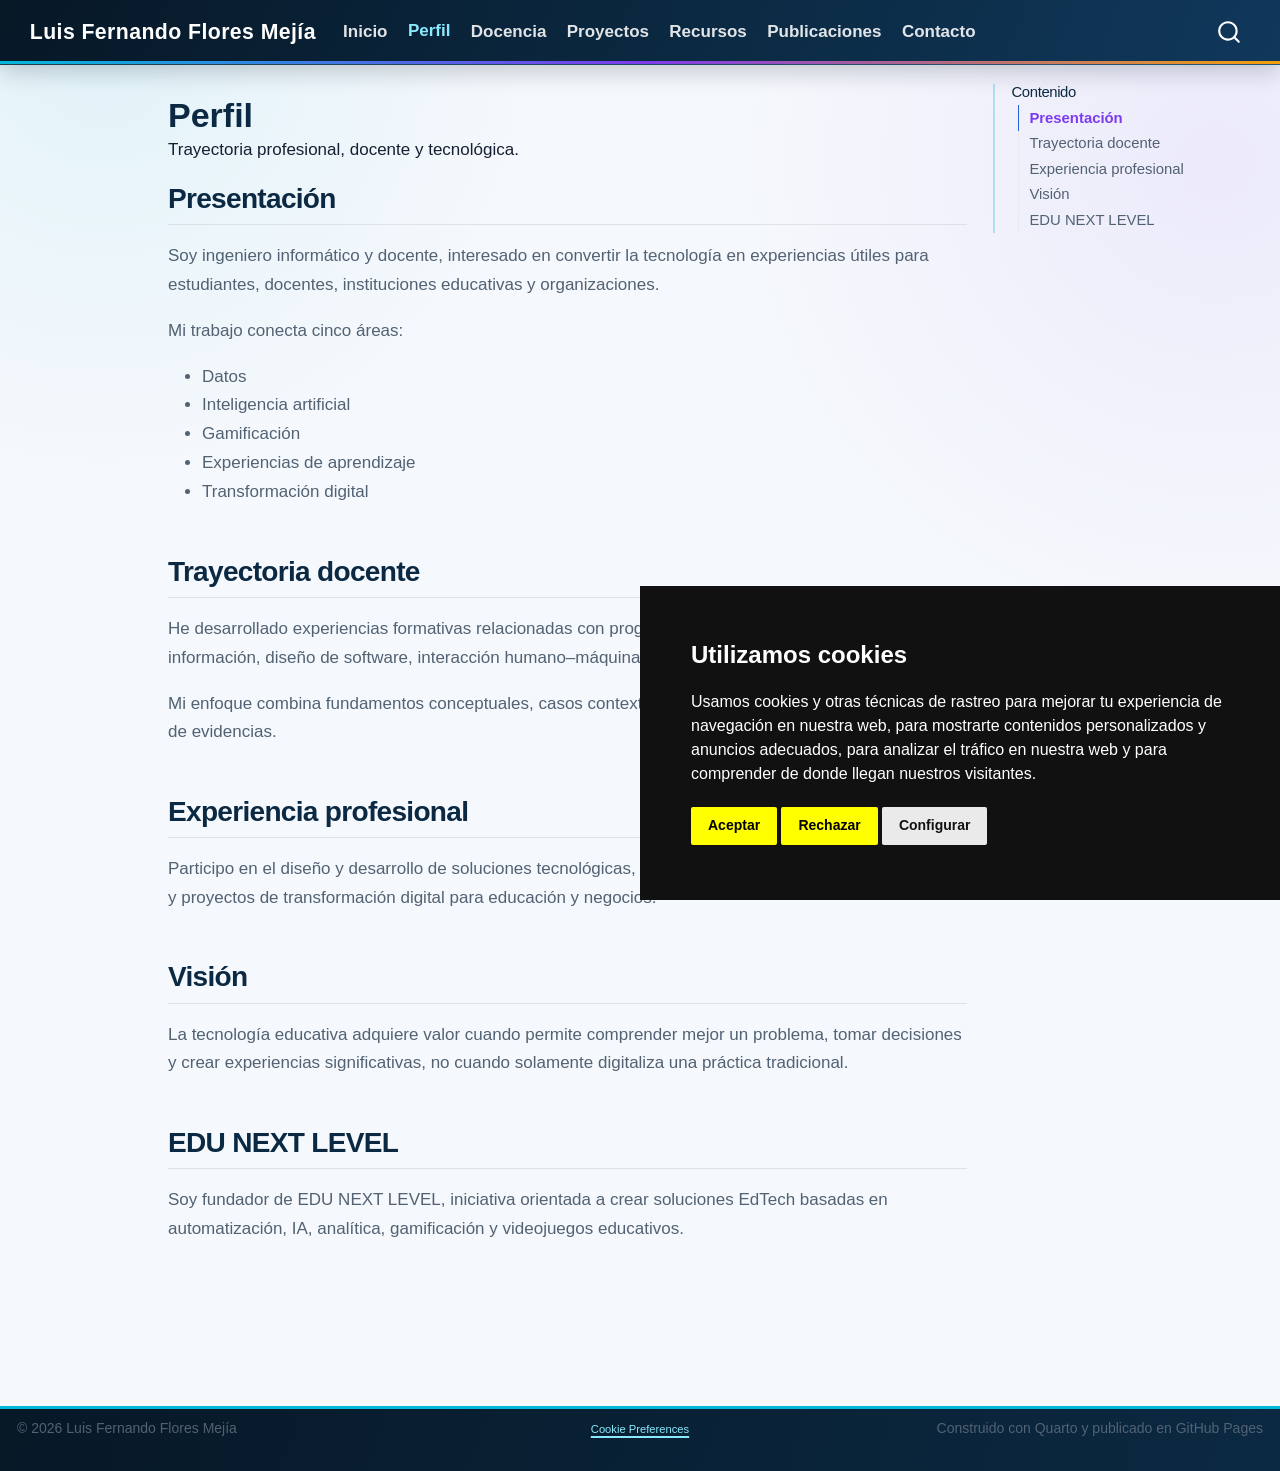
<file: perfil.html>
<!DOCTYPE html>
<html xmlns="http://www.w3.org/1999/xhtml" lang="es" xml:lang="es"><head>

<meta charset="utf-8">
<meta name="generator" content="quarto-1.10.18">

<meta name="viewport" content="width=device-width, initial-scale=1.0, user-scalable=yes">

<meta name="description" content="Trayectoria profesional, docente y tecnológica.">

<title>Perfil – Luis Fernando Flores Mejía</title>
<style>
/* Default styles provided by pandoc.
** See https://pandoc.org/MANUAL.html#variables-for-html for config info.
*/
span.smallcaps{font-variant: small-caps;}
div.columns{display: flex; gap: 1.5em;}
div.column{flex: auto;}
@media screen {
div.columns{gap: min(4vw, 1.5em);}
div.column{overflow-x: auto;}
}
div.hanging-indent{margin-left: 1.5em; text-indent: -1.5em;}
ul.task-list{list-style: none;}
ul.task-list li input[type="checkbox"] {
  width: 0.8em;
  margin: 0 0.8em 0.2em -1em; /* quarto-specific, see https://github.com/quarto-dev/quarto-cli/issues/4556 */ 
  vertical-align: middle;
}
</style>


<script src="site_libs/quarto-nav/quarto-nav.js"></script>
<script src="site_libs/quarto-nav/headroom.min.js"></script>
<script src="site_libs/clipboard/clipboard.min.js"></script>
<script src="site_libs/quarto-search/autocomplete.umd.js"></script>
<script src="site_libs/quarto-search/fuse.min.js"></script>
<script src="site_libs/quarto-search/quarto-search.js"></script>
<meta name="quarto:offset" content="./">
<script src="site_libs/cookie-consent/cookie-consent.js"></script>
<link href="site_libs/cookie-consent/cookie-consent.css" rel="stylesheet">
<script src="site_libs/quarto-html/quarto.js" type="module"></script>
<script src="site_libs/quarto-html/tabsets/tabsets.js" type="module"></script>
<script src="site_libs/quarto-html/popper.min.js"></script>
<script src="site_libs/quarto-html/tippy.umd.min.js"></script>
<script src="site_libs/quarto-html/anchor.min.js"></script>
<link href="site_libs/quarto-html/tippy.css" rel="stylesheet">
<link href="site_libs/quarto-html/quarto-syntax-highlighting-64a204ab8560d761af7679ceaba22944.css" rel="stylesheet" id="quarto-text-highlighting-styles">
<script src="site_libs/bootstrap/bootstrap.min.js"></script>
<link href="site_libs/bootstrap/bootstrap-icons.css" rel="stylesheet">
<link href="site_libs/bootstrap/bootstrap-51e2acb304f72f5d87eae5468a5c4eb7.min.css" rel="stylesheet" append-hash="true" id="quarto-bootstrap" data-mode="light">
<script id="quarto-search-options" type="application/json">{
  "location": "navbar",
  "copy-button": false,
  "collapse-after": 3,
  "panel-placement": "end",
  "type": "overlay",
  "limit": 50,
  "keyboard-shortcut": [
    "f",
    "/",
    "s"
  ],
  "show-item-context": false,
  "language": {
    "search-no-results-text": "No se han encontrado resultados",
    "search-matching-documents-text": "documentos encontrados",
    "search-copy-link-title": "Copiar el enlace en la búsqueda",
    "search-hide-matches-text": "Ocultar resultados adicionales",
    "search-more-match-text": "resultado adicional en este documento",
    "search-more-matches-text": "resultados adicionales en este documento",
    "search-clear-button-title": "Borrar",
    "search-text-placeholder": "",
    "search-detached-cancel-button-title": "Cancelar",
    "search-submit-button-title": "Enviar",
    "search-label": "Buscar"
  }
}</script>
<script async="" src="https://www.googletagmanager.com/gtag/js?id=G-LGJQ3DMFR2"></script>

<script type="text/plain" cookie-consent="tracking">

window.dataLayer = window.dataLayer || [];
function gtag(){dataLayer.push(arguments);}
gtag('js', new Date());
gtag('config', 'G-LGJQ3DMFR2', { 'anonymize_ip': true});
</script>

<script type="text/javascript" charset="UTF-8">
document.addEventListener('DOMContentLoaded', function () {
cookieconsent.run({
  "notice_banner_type":"simple",
  "consent_type":"express",
  "palette":"dark",
  "language":"en",
  "page_load_consent_levels":["strictly-necessary"],
  "notice_banner_reject_button_hide":false,
  "preferences_center_close_button_hide":false,
  "website_name":""
  ,
"language":"es"
  });
});
</script> 
  
<style>html{ scroll-behavior: smooth; }</style>


<link rel="stylesheet" href="styles.css">
<meta property="og:title" content="Perfil – Luis Fernando Flores Mejía">
<meta property="og:description" content="Trayectoria profesional, docente y tecnológica.">
<meta property="og:site_name" content="Luis Fernando Flores Mejía">
<meta property="og:locale" content="es_PE">
<meta name="twitter:title" content="Perfil – Luis Fernando Flores Mejía">
<meta name="twitter:description" content="Trayectoria profesional, docente y tecnológica.">
<meta name="twitter:card" content="summary">
</head>

<body class="nav-fixed quarto-light">

<div id="quarto-search-results"></div>
  <header id="quarto-header" class="headroom fixed-top">
    <nav class="navbar navbar-expand-lg " data-bs-theme="dark">
      <div class="navbar-container container-fluid">
      <div class="navbar-brand-container mx-auto">
    <a class="navbar-brand" href="./index.html">
    <span class="navbar-title">Luis Fernando Flores Mejía</span>
    </a>
  </div>
            <div id="quarto-search" class="" title="Buscar"></div>
          <button class="navbar-toggler" type="button" data-bs-toggle="collapse" data-bs-target="#navbarCollapse" aria-controls="navbarCollapse" role="menu" aria-expanded="false" aria-label="Navegación de palanca" onclick="if (window.quartoToggleHeadroom) { window.quartoToggleHeadroom(); }">
  <span class="navbar-toggler-icon"></span>
</button>
          <div class="collapse navbar-collapse" id="navbarCollapse">
            <ul class="navbar-nav navbar-nav-scroll me-auto">
  <li class="nav-item">
    <a class="nav-link" href="./index.html"> 
<span class="menu-text">Inicio</span></a>
  </li>  
  <li class="nav-item">
    <a class="nav-link active" href="./perfil.html" aria-current="page"> 
<span class="menu-text">Perfil</span></a>
  </li>  
  <li class="nav-item">
    <a class="nav-link" href="./docencia.html"> 
<span class="menu-text">Docencia</span></a>
  </li>  
  <li class="nav-item">
    <a class="nav-link" href="./proyectos.html"> 
<span class="menu-text">Proyectos</span></a>
  </li>  
  <li class="nav-item">
    <a class="nav-link" href="./recursos.html"> 
<span class="menu-text">Recursos</span></a>
  </li>  
  <li class="nav-item">
    <a class="nav-link" href="./publicaciones.html"> 
<span class="menu-text">Publicaciones</span></a>
  </li>  
  <li class="nav-item">
    <a class="nav-link" href="./contacto.html"> 
<span class="menu-text">Contacto</span></a>
  </li>  
</ul>
          </div> <!-- /navcollapse -->
            <div class="quarto-navbar-tools">
</div>
      </div> <!-- /container-fluid -->
    </nav>
</header>
<!-- content -->
<div id="quarto-content" class="quarto-container page-columns page-rows-contents page-layout-article page-navbar">
<!-- sidebar -->
<!-- margin-sidebar -->
    <div id="quarto-margin-sidebar" class="sidebar margin-sidebar">
        <nav id="TOC" role="doc-toc" class="toc-active">
    <h2 id="toc-title">Contenido</h2>
   
  <ul>
  <li><a href="#presentación" id="toc-presentación" class="nav-link active" data-scroll-target="#presentación">Presentación</a></li>
  <li><a href="#trayectoria-docente" id="toc-trayectoria-docente" class="nav-link" data-scroll-target="#trayectoria-docente">Trayectoria docente</a></li>
  <li><a href="#experiencia-profesional" id="toc-experiencia-profesional" class="nav-link" data-scroll-target="#experiencia-profesional">Experiencia profesional</a></li>
  <li><a href="#visión" id="toc-visión" class="nav-link" data-scroll-target="#visión">Visión</a></li>
  <li><a href="#edu-next-level" id="toc-edu-next-level" class="nav-link" data-scroll-target="#edu-next-level">EDU NEXT LEVEL</a></li>
  </ul>
</nav>
    </div>
<!-- main -->
<main class="content" id="quarto-document-content">

<header id="title-block-header" class="quarto-title-block default">
<div class="quarto-title">
<h1 class="title">Perfil</h1>
</div>

<div>
  <div class="description">
    Trayectoria profesional, docente y tecnológica.
  </div>
</div>


<div class="quarto-title-meta">

    
  
    
  </div>
  


</header>


<section id="presentación" class="level2">
<h2 class="anchored" data-anchor-id="presentación">Presentación</h2>
<p>Soy ingeniero informático y docente, interesado en convertir la tecnología en experiencias útiles para estudiantes, docentes, instituciones educativas y organizaciones.</p>
<p>Mi trabajo conecta cinco áreas:</p>
<ul>
<li>Datos</li>
<li>Inteligencia artificial</li>
<li>Gamificación</li>
<li>Experiencias de aprendizaje</li>
<li>Transformación digital</li>
</ul>
</section>
<section id="trayectoria-docente" class="level2">
<h2 class="anchored" data-anchor-id="trayectoria-docente">Trayectoria docente</h2>
<p>He desarrollado experiencias formativas relacionadas con programación, ciencia de datos, sistemas de información, diseño de software, interacción humano–máquina e innovación digital.</p>
<p>Mi enfoque combina fundamentos conceptuales, casos contextualizados, práctica aplicada y construcción de evidencias.</p>
</section>
<section id="experiencia-profesional" class="level2">
<h2 class="anchored" data-anchor-id="experiencia-profesional">Experiencia profesional</h2>
<p>Participo en el diseño y desarrollo de soluciones tecnológicas, automatizaciones, sistemas de información y proyectos de transformación digital para educación y negocios.</p>
</section>
<section id="visión" class="level2">
<h2 class="anchored" data-anchor-id="visión">Visión</h2>
<p>La tecnología educativa adquiere valor cuando permite comprender mejor un problema, tomar decisiones y crear experiencias significativas, no cuando solamente digitaliza una práctica tradicional.</p>
</section>
<section id="edu-next-level" class="level2">
<h2 class="anchored" data-anchor-id="edu-next-level">EDU NEXT LEVEL</h2>
<p>Soy fundador de EDU NEXT LEVEL, iniciativa orientada a crear soluciones EdTech basadas en automatización, IA, analítica, gamificación y videojuegos educativos.</p>


</section>

</main> <!-- /main -->
<script id="quarto-html-after-body" type="application/javascript">
  window.document.addEventListener("DOMContentLoaded", function (event) {
    const icon = "";
    const anchorJS = new window.AnchorJS();
    anchorJS.options = {
      placement: 'right',
      icon: icon
    };
    anchorJS.add('.anchored');
    const isCodeAnnotation = (el) => {
      for (const clz of el.classList) {
        if (clz.startsWith('code-annotation-')) {                     
          return true;
        }
      }
      return false;
    }
    const onCopySuccess = function(e) {
      // button target
      const button = e.trigger;
      // don't keep focus
      button.blur();
      // flash "checked"
      button.classList.add('code-copy-button-checked');
      var currentTitle = button.getAttribute("title");
      button.setAttribute("title", "Copiado");
      let tooltip;
      if (window.bootstrap) {
        button.setAttribute("data-bs-toggle", "tooltip");
        button.setAttribute("data-bs-placement", "left");
        button.setAttribute("data-bs-title", "Copiado");
        tooltip = new bootstrap.Tooltip(button, 
          { trigger: "manual", 
            customClass: "code-copy-button-tooltip",
            offset: [0, -8]});
        tooltip.show();    
      }
      setTimeout(function() {
        if (tooltip) {
          tooltip.hide();
          button.removeAttribute("data-bs-title");
          button.removeAttribute("data-bs-toggle");
          button.removeAttribute("data-bs-placement");
        }
        button.setAttribute("title", currentTitle);
        button.classList.remove('code-copy-button-checked');
      }, 1000);
      // clear code selection
      e.clearSelection();
    }
    const getTextToCopy = function(trigger) {
      const outerScaffold = trigger.parentElement.cloneNode(true);
      const codeEl = outerScaffold.querySelector('code');
      for (const childEl of codeEl.children) {
        if (isCodeAnnotation(childEl)) {
          childEl.remove();
        }
      }
      return codeEl.innerText;
    }
    const clipboard = new window.ClipboardJS('.code-copy-button:not([data-in-quarto-modal])', {
      text: getTextToCopy
    });
    clipboard.on('success', onCopySuccess);
    if (window.document.getElementById('quarto-embedded-source-code-modal')) {
      const clipboardModal = new window.ClipboardJS('.code-copy-button[data-in-quarto-modal]', {
        text: getTextToCopy,
        container: window.document.getElementById('quarto-embedded-source-code-modal')
      });
      clipboardModal.on('success', onCopySuccess);
    }
      var localhostRegex = new RegExp(/^(?:http|https):\/\/localhost\:?[0-9]*\//);
      var mailtoRegex = new RegExp(/^mailto:/);
        var filterRegex = new RegExp("https:\/\/luisfloresm\.com");
      var isInternal = (href) => {
          return filterRegex.test(href) || localhostRegex.test(href) || mailtoRegex.test(href);
      }
      // Inspect non-navigation links and adorn them if external
     var links = window.document.querySelectorAll('a[href]:not(.nav-link):not(.navbar-brand):not(.toc-action):not(.sidebar-link):not(.sidebar-item-toggle):not(.pagination-link):not(.no-external):not([aria-hidden]):not(.dropdown-item):not(.quarto-navigation-tool):not(.about-link)');
      for (var i=0; i<links.length; i++) {
        const link = links[i];
        if (!isInternal(link.href)) {
          // undo the damage that might have been done by quarto-nav.js in the case of
          // links that we want to consider external
          if (link.dataset.originalHref !== undefined) {
            link.href = link.dataset.originalHref;
          }
        }
      }
    function tippyHover(el, contentFn, onTriggerFn, onUntriggerFn) {
      const config = {
        allowHTML: true,
        maxWidth: 500,
        delay: 100,
        arrow: false,
        appendTo: function(el) {
            return el.parentElement;
        },
        interactive: true,
        interactiveBorder: 10,
        theme: 'quarto',
        placement: 'bottom-start',
      };
      if (contentFn) {
        config.content = contentFn;
      }
      if (onTriggerFn) {
        config.onTrigger = onTriggerFn;
      }
      if (onUntriggerFn) {
        config.onUntrigger = onUntriggerFn;
      }
      window.tippy(el, config); 
    }
    const noterefs = window.document.querySelectorAll('a[role="doc-noteref"]');
    for (var i=0; i<noterefs.length; i++) {
      const ref = noterefs[i];
      tippyHover(ref, function() {
        // use id or data attribute instead here
        let href = ref.getAttribute('data-footnote-href') || ref.getAttribute('href');
        try { href = new URL(href).hash; } catch {}
        const id = href.replace(/^#\/?/, "");
        const note = window.document.getElementById(id);
        if (note) {
          return note.innerHTML;
        } else {
          return "";
        }
      });
    }
    const xrefs = window.document.querySelectorAll('a.quarto-xref');
    const processXRef = (id, note) => {
      // Strip column container classes
      const stripColumnClz = (el) => {
        el.classList.remove("page-full", "page-columns");
        if (el.children) {
          for (const child of el.children) {
            stripColumnClz(child);
          }
        }
      }
      stripColumnClz(note)
      if (id === null || id.startsWith('sec-')) {
        // Special case sections, only their first couple elements
        const container = document.createElement("div");
        if (note.children && note.children.length > 2) {
          container.appendChild(note.children[0].cloneNode(true));
          for (let i = 1; i < note.children.length; i++) {
            const child = note.children[i];
            if (child.tagName === "P" && child.innerText === "") {
              continue;
            } else {
              container.appendChild(child.cloneNode(true));
              break;
            }
          }
          if (window.Quarto?.typesetMath) {
            window.Quarto.typesetMath(container);
          }
          return container.innerHTML
        } else {
          if (window.Quarto?.typesetMath) {
            window.Quarto.typesetMath(note);
          }
          return note.innerHTML;
        }
      } else {
        // Remove any anchor links if they are present
        const anchorLink = note.querySelector('a.anchorjs-link');
        if (anchorLink) {
          anchorLink.remove();
        }
        if (window.Quarto?.typesetMath) {
          window.Quarto.typesetMath(note);
        }
        if (note.classList.contains("callout")) {
          return note.outerHTML;
        } else {
          return note.innerHTML;
        }
      }
    }
    for (var i=0; i<xrefs.length; i++) {
      const xref = xrefs[i];
      tippyHover(xref, undefined, function(instance) {
        instance.disable();
        let url = xref.getAttribute('href');
        let hash = undefined; 
        if (url.startsWith('#')) {
          hash = url;
        } else {
          try { hash = new URL(url).hash; } catch {}
        }
        if (hash) {
          const id = hash.replace(/^#\/?/, "");
          const note = window.document.getElementById(id);
          if (note !== null) {
            try {
              const html = processXRef(id, note.cloneNode(true));
              instance.setContent(html);
            } finally {
              instance.enable();
              instance.show();
            }
          } else {
            // See if we can fetch this
            fetch(url.split('#')[0])
            .then(res => res.text())
            .then(html => {
              const parser = new DOMParser();
              const htmlDoc = parser.parseFromString(html, "text/html");
              const note = htmlDoc.getElementById(id);
              if (note !== null) {
                const html = processXRef(id, note);
                instance.setContent(html);
              } 
            }).finally(() => {
              instance.enable();
              instance.show();
            });
          }
        } else {
          // See if we can fetch a full url (with no hash to target)
          // This is a special case and we should probably do some content thinning / targeting
          fetch(url)
          .then(res => res.text())
          .then(html => {
            const parser = new DOMParser();
            const htmlDoc = parser.parseFromString(html, "text/html");
            const note = htmlDoc.querySelector('main.content');
            if (note !== null) {
              // This should only happen for chapter cross references
              // (since there is no id in the URL)
              // remove the first header
              if (note.children.length > 0 && note.children[0].tagName === "HEADER") {
                note.children[0].remove();
              }
              const html = processXRef(null, note);
              instance.setContent(html);
            } 
          }).finally(() => {
            instance.enable();
            instance.show();
          });
        }
      }, function(instance) {
      });
    }
        let selectedAnnoteEl;
        const selectorForAnnotation = ( cell, annotation) => {
          let cellAttr = 'data-code-cell="' + cell + '"';
          let lineAttr = 'data-code-annotation="' +  annotation + '"';
          const selector = 'span[' + cellAttr + '][' + lineAttr + ']';
          return selector;
        }
        const selectCodeLines = (annoteEl) => {
          const doc = window.document;
          const targetCell = annoteEl.getAttribute("data-target-cell");
          const targetAnnotation = annoteEl.getAttribute("data-target-annotation");
          const annoteSpan = window.document.querySelector(selectorForAnnotation(targetCell, targetAnnotation));
          const lines = annoteSpan.getAttribute("data-code-lines").split(",");
          const lineIds = lines.map((line) => {
            return targetCell + "-" + line;
          })
          let top = null;
          let height = null;
          let parent = null;
          if (lineIds.length > 0) {
              //compute the position of the single el (top and bottom and make a div)
              const el = window.document.getElementById(lineIds[0]);
              top = el.offsetTop;
              height = el.offsetHeight;
              parent = el.parentElement.parentElement;
            if (lineIds.length > 1) {
              const lastEl = window.document.getElementById(lineIds[lineIds.length - 1]);
              const bottom = lastEl.offsetTop + lastEl.offsetHeight;
              height = bottom - top;
            }
            if (top !== null && height !== null && parent !== null) {
              // cook up a div (if necessary) and position it 
              let div = window.document.getElementById("code-annotation-line-highlight");
              if (div === null) {
                div = window.document.createElement("div");
                div.setAttribute("id", "code-annotation-line-highlight");
                div.style.position = 'absolute';
                parent.appendChild(div);
              }
              div.style.top = top - 2 + "px";
              div.style.height = height + 4 + "px";
              div.style.left = 0;
              let gutterDiv = window.document.getElementById("code-annotation-line-highlight-gutter");
              if (gutterDiv === null) {
                gutterDiv = window.document.createElement("div");
                gutterDiv.setAttribute("id", "code-annotation-line-highlight-gutter");
                gutterDiv.style.position = 'absolute';
                const codeCell = window.document.getElementById(targetCell);
                const gutter = codeCell.querySelector('.code-annotation-gutter');
                gutter.appendChild(gutterDiv);
              }
              gutterDiv.style.top = top - 2 + "px";
              gutterDiv.style.height = height + 4 + "px";
            }
            selectedAnnoteEl = annoteEl;
          }
        };
        const unselectCodeLines = () => {
          const elementsIds = ["code-annotation-line-highlight", "code-annotation-line-highlight-gutter"];
          elementsIds.forEach((elId) => {
            const div = window.document.getElementById(elId);
            if (div) {
              div.remove();
            }
          });
          selectedAnnoteEl = undefined;
        };
          // Handle positioning of the toggle
      window.addEventListener(
        "resize",
        throttle(() => {
          elRect = undefined;
          if (selectedAnnoteEl) {
            selectCodeLines(selectedAnnoteEl);
          }
        }, 10)
      );
      function throttle(fn, ms) {
      let throttle = false;
      let timer;
        return (...args) => {
          if(!throttle) { // first call gets through
              fn.apply(this, args);
              throttle = true;
          } else { // all the others get throttled
              if(timer) clearTimeout(timer); // cancel #2
              timer = setTimeout(() => {
                fn.apply(this, args);
                timer = throttle = false;
              }, ms);
          }
        };
      }
        // Attach click handler to the DT
        const annoteDls = window.document.querySelectorAll('dt[data-target-cell]');
        for (const annoteDlNode of annoteDls) {
          annoteDlNode.addEventListener('click', (event) => {
            const clickedEl = event.target;
            if (clickedEl !== selectedAnnoteEl) {
              unselectCodeLines();
              const activeEl = window.document.querySelector('dt[data-target-cell].code-annotation-active');
              if (activeEl) {
                activeEl.classList.remove('code-annotation-active');
              }
              selectCodeLines(clickedEl);
              clickedEl.classList.add('code-annotation-active');
            } else {
              // Unselect the line
              unselectCodeLines();
              clickedEl.classList.remove('code-annotation-active');
            }
          });
        }
    const findCites = (el) => {
      const parentEl = el.parentElement;
      if (parentEl) {
        const cites = parentEl.dataset.cites;
        if (cites) {
          return {
            el,
            cites: cites.split(' ')
          };
        } else {
          return findCites(el.parentElement)
        }
      } else {
        return undefined;
      }
    };
    var bibliorefs = window.document.querySelectorAll('a[role="doc-biblioref"]');
    for (var i=0; i<bibliorefs.length; i++) {
      const ref = bibliorefs[i];
      const citeInfo = findCites(ref);
      if (citeInfo) {
        tippyHover(citeInfo.el, function() {
          var popup = window.document.createElement('div');
          citeInfo.cites.forEach(function(cite) {
            var citeDiv = window.document.createElement('div');
            citeDiv.classList.add('hanging-indent');
            citeDiv.classList.add('csl-entry');
            var biblioDiv = window.document.getElementById('ref-' + cite);
            if (biblioDiv) {
              citeDiv.innerHTML = biblioDiv.innerHTML;
            }
            popup.appendChild(citeDiv);
          });
          return popup.innerHTML;
        });
      }
    }
  });
  </script>
</div> <!-- /content -->
<footer class="footer">
  <div class="nav-footer">
    <div class="nav-footer-left">
<p>© 2026 Luis Fernando Flores Mejía</p>
</div>   
    <div class="nav-footer-center">

<div class="cookie-consent-footer"><a href="#" id="open_preferences_center">Cookie Preferences</a></div></div>
    <div class="nav-footer-right">
<p>Construido con Quarto y publicado en GitHub Pages</p>
</div>
  </div>
</footer>




<script src="site_libs/quarto-html/zenscroll-min.js"></script>
</body></html>
</file>
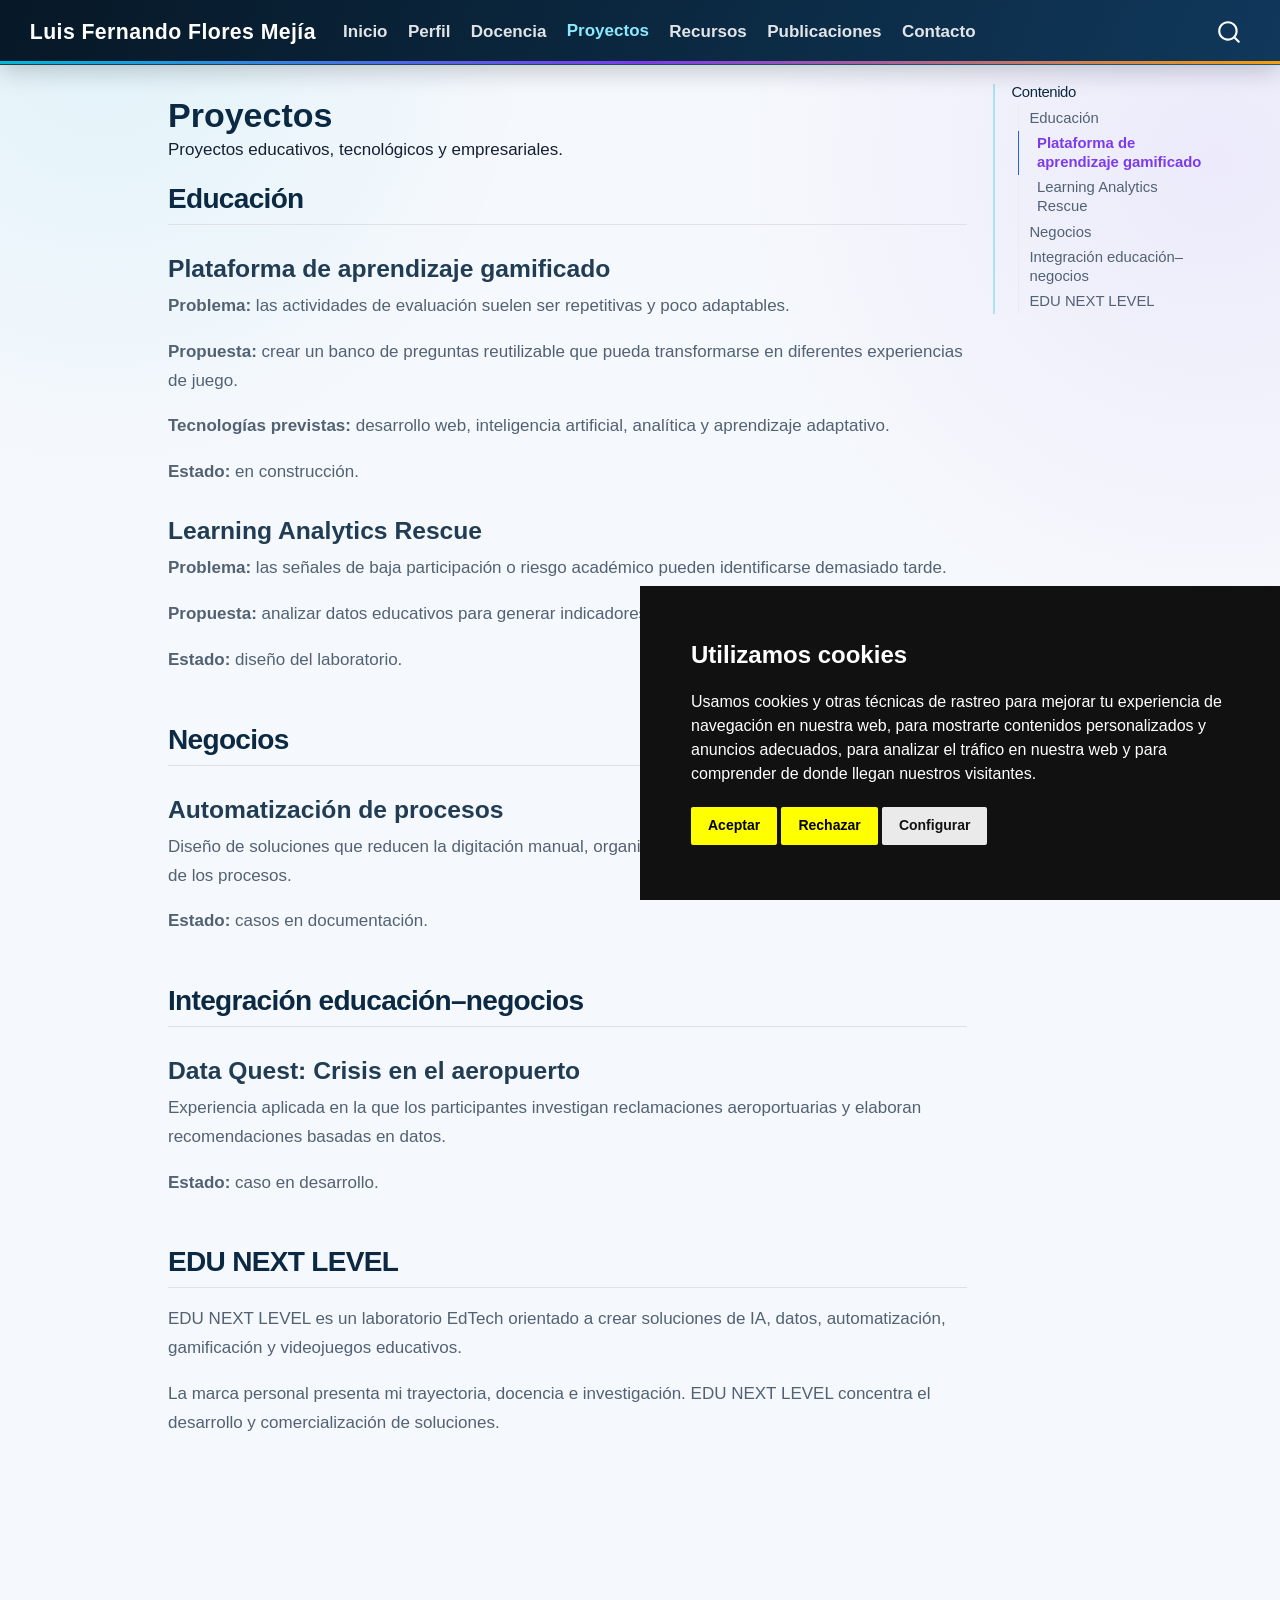
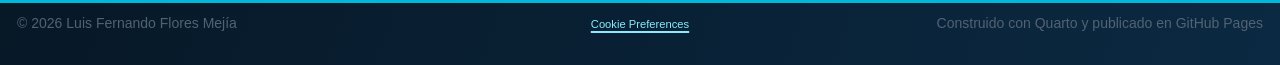
<file: proyectos.html>
<!DOCTYPE html>
<html xmlns="http://www.w3.org/1999/xhtml" lang="es" xml:lang="es"><head>

<meta charset="utf-8">
<meta name="generator" content="quarto-1.10.18">

<meta name="viewport" content="width=device-width, initial-scale=1.0, user-scalable=yes">

<meta name="description" content="Proyectos educativos, tecnológicos y empresariales.">

<title>Proyectos – Luis Fernando Flores Mejía</title>
<style>
/* Default styles provided by pandoc.
** See https://pandoc.org/MANUAL.html#variables-for-html for config info.
*/
span.smallcaps{font-variant: small-caps;}
div.columns{display: flex; gap: 1.5em;}
div.column{flex: auto;}
@media screen {
div.columns{gap: min(4vw, 1.5em);}
div.column{overflow-x: auto;}
}
div.hanging-indent{margin-left: 1.5em; text-indent: -1.5em;}
ul.task-list{list-style: none;}
ul.task-list li input[type="checkbox"] {
  width: 0.8em;
  margin: 0 0.8em 0.2em -1em; /* quarto-specific, see https://github.com/quarto-dev/quarto-cli/issues/4556 */ 
  vertical-align: middle;
}
</style>


<script src="site_libs/quarto-nav/quarto-nav.js"></script>
<script src="site_libs/quarto-nav/headroom.min.js"></script>
<script src="site_libs/clipboard/clipboard.min.js"></script>
<script src="site_libs/quarto-search/autocomplete.umd.js"></script>
<script src="site_libs/quarto-search/fuse.min.js"></script>
<script src="site_libs/quarto-search/quarto-search.js"></script>
<meta name="quarto:offset" content="./">
<script src="site_libs/cookie-consent/cookie-consent.js"></script>
<link href="site_libs/cookie-consent/cookie-consent.css" rel="stylesheet">
<script src="site_libs/quarto-html/quarto.js" type="module"></script>
<script src="site_libs/quarto-html/tabsets/tabsets.js" type="module"></script>
<script src="site_libs/quarto-html/popper.min.js"></script>
<script src="site_libs/quarto-html/tippy.umd.min.js"></script>
<script src="site_libs/quarto-html/anchor.min.js"></script>
<link href="site_libs/quarto-html/tippy.css" rel="stylesheet">
<link href="site_libs/quarto-html/quarto-syntax-highlighting-64a204ab8560d761af7679ceaba22944.css" rel="stylesheet" id="quarto-text-highlighting-styles">
<script src="site_libs/bootstrap/bootstrap.min.js"></script>
<link href="site_libs/bootstrap/bootstrap-icons.css" rel="stylesheet">
<link href="site_libs/bootstrap/bootstrap-51e2acb304f72f5d87eae5468a5c4eb7.min.css" rel="stylesheet" append-hash="true" id="quarto-bootstrap" data-mode="light">
<script id="quarto-search-options" type="application/json">{
  "location": "navbar",
  "copy-button": false,
  "collapse-after": 3,
  "panel-placement": "end",
  "type": "overlay",
  "limit": 50,
  "keyboard-shortcut": [
    "f",
    "/",
    "s"
  ],
  "show-item-context": false,
  "language": {
    "search-no-results-text": "No se han encontrado resultados",
    "search-matching-documents-text": "documentos encontrados",
    "search-copy-link-title": "Copiar el enlace en la búsqueda",
    "search-hide-matches-text": "Ocultar resultados adicionales",
    "search-more-match-text": "resultado adicional en este documento",
    "search-more-matches-text": "resultados adicionales en este documento",
    "search-clear-button-title": "Borrar",
    "search-text-placeholder": "",
    "search-detached-cancel-button-title": "Cancelar",
    "search-submit-button-title": "Enviar",
    "search-label": "Buscar"
  }
}</script>
<script async="" src="https://www.googletagmanager.com/gtag/js?id=G-LGJQ3DMFR2"></script>

<script type="text/plain" cookie-consent="tracking">

window.dataLayer = window.dataLayer || [];
function gtag(){dataLayer.push(arguments);}
gtag('js', new Date());
gtag('config', 'G-LGJQ3DMFR2', { 'anonymize_ip': true});
</script>

<script type="text/javascript" charset="UTF-8">
document.addEventListener('DOMContentLoaded', function () {
cookieconsent.run({
  "notice_banner_type":"simple",
  "consent_type":"express",
  "palette":"dark",
  "language":"en",
  "page_load_consent_levels":["strictly-necessary"],
  "notice_banner_reject_button_hide":false,
  "preferences_center_close_button_hide":false,
  "website_name":""
  ,
"language":"es"
  });
});
</script> 
  
<style>html{ scroll-behavior: smooth; }</style>


<link rel="stylesheet" href="styles.css">
<meta property="og:title" content="Proyectos – Luis Fernando Flores Mejía">
<meta property="og:description" content="Proyectos educativos, tecnológicos y empresariales.">
<meta property="og:site_name" content="Luis Fernando Flores Mejía">
<meta property="og:locale" content="es_PE">
<meta name="twitter:title" content="Proyectos – Luis Fernando Flores Mejía">
<meta name="twitter:description" content="Proyectos educativos, tecnológicos y empresariales.">
<meta name="twitter:card" content="summary">
</head>

<body class="nav-fixed quarto-light">

<div id="quarto-search-results"></div>
  <header id="quarto-header" class="headroom fixed-top">
    <nav class="navbar navbar-expand-lg " data-bs-theme="dark">
      <div class="navbar-container container-fluid">
      <div class="navbar-brand-container mx-auto">
    <a class="navbar-brand" href="./index.html">
    <span class="navbar-title">Luis Fernando Flores Mejía</span>
    </a>
  </div>
            <div id="quarto-search" class="" title="Buscar"></div>
          <button class="navbar-toggler" type="button" data-bs-toggle="collapse" data-bs-target="#navbarCollapse" aria-controls="navbarCollapse" role="menu" aria-expanded="false" aria-label="Navegación de palanca" onclick="if (window.quartoToggleHeadroom) { window.quartoToggleHeadroom(); }">
  <span class="navbar-toggler-icon"></span>
</button>
          <div class="collapse navbar-collapse" id="navbarCollapse">
            <ul class="navbar-nav navbar-nav-scroll me-auto">
  <li class="nav-item">
    <a class="nav-link" href="./index.html"> 
<span class="menu-text">Inicio</span></a>
  </li>  
  <li class="nav-item">
    <a class="nav-link" href="./perfil.html"> 
<span class="menu-text">Perfil</span></a>
  </li>  
  <li class="nav-item">
    <a class="nav-link" href="./docencia.html"> 
<span class="menu-text">Docencia</span></a>
  </li>  
  <li class="nav-item">
    <a class="nav-link active" href="./proyectos.html" aria-current="page"> 
<span class="menu-text">Proyectos</span></a>
  </li>  
  <li class="nav-item">
    <a class="nav-link" href="./recursos.html"> 
<span class="menu-text">Recursos</span></a>
  </li>  
  <li class="nav-item">
    <a class="nav-link" href="./publicaciones.html"> 
<span class="menu-text">Publicaciones</span></a>
  </li>  
  <li class="nav-item">
    <a class="nav-link" href="./contacto.html"> 
<span class="menu-text">Contacto</span></a>
  </li>  
</ul>
          </div> <!-- /navcollapse -->
            <div class="quarto-navbar-tools">
</div>
      </div> <!-- /container-fluid -->
    </nav>
</header>
<!-- content -->
<div id="quarto-content" class="quarto-container page-columns page-rows-contents page-layout-article page-navbar">
<!-- sidebar -->
<!-- margin-sidebar -->
    <div id="quarto-margin-sidebar" class="sidebar margin-sidebar">
        <nav id="TOC" role="doc-toc" class="toc-active">
    <h2 id="toc-title">Contenido</h2>
   
  <ul>
  <li><a href="#educación" id="toc-educación" class="nav-link active" data-scroll-target="#educación">Educación</a>
  <ul class="collapse">
  <li><a href="#plataforma-de-aprendizaje-gamificado" id="toc-plataforma-de-aprendizaje-gamificado" class="nav-link" data-scroll-target="#plataforma-de-aprendizaje-gamificado">Plataforma de aprendizaje gamificado</a></li>
  <li><a href="#learning-analytics-rescue" id="toc-learning-analytics-rescue" class="nav-link" data-scroll-target="#learning-analytics-rescue">Learning Analytics Rescue</a></li>
  </ul></li>
  <li><a href="#negocios" id="toc-negocios" class="nav-link" data-scroll-target="#negocios">Negocios</a>
  <ul class="collapse">
  <li><a href="#automatización-de-procesos" id="toc-automatización-de-procesos" class="nav-link" data-scroll-target="#automatización-de-procesos">Automatización de procesos</a></li>
  </ul></li>
  <li><a href="#integración-educaciónnegocios" id="toc-integración-educaciónnegocios" class="nav-link" data-scroll-target="#integración-educaciónnegocios">Integración educación–negocios</a>
  <ul class="collapse">
  <li><a href="#data-quest-crisis-en-el-aeropuerto" id="toc-data-quest-crisis-en-el-aeropuerto" class="nav-link" data-scroll-target="#data-quest-crisis-en-el-aeropuerto">Data Quest: Crisis en el aeropuerto</a></li>
  </ul></li>
  <li><a href="#edu-next-level" id="toc-edu-next-level" class="nav-link" data-scroll-target="#edu-next-level">EDU NEXT LEVEL</a></li>
  </ul>
</nav>
    </div>
<!-- main -->
<main class="content" id="quarto-document-content">

<header id="title-block-header" class="quarto-title-block default">
<div class="quarto-title">
<h1 class="title">Proyectos</h1>
</div>

<div>
  <div class="description">
    Proyectos educativos, tecnológicos y empresariales.
  </div>
</div>


<div class="quarto-title-meta">

    
  
    
  </div>
  


</header>


<section id="educación" class="level2">
<h2 class="anchored" data-anchor-id="educación">Educación</h2>
<section id="plataforma-de-aprendizaje-gamificado" class="level3">
<h3 class="anchored" data-anchor-id="plataforma-de-aprendizaje-gamificado">Plataforma de aprendizaje gamificado</h3>
<p><strong>Problema:</strong> las actividades de evaluación suelen ser repetitivas y poco adaptables.</p>
<p><strong>Propuesta:</strong> crear un banco de preguntas reutilizable que pueda transformarse en diferentes experiencias de juego.</p>
<p><strong>Tecnologías previstas:</strong> desarrollo web, inteligencia artificial, analítica y aprendizaje adaptativo.</p>
<p><strong>Estado:</strong> en construcción.</p>
</section>
<section id="learning-analytics-rescue" class="level3">
<h3 class="anchored" data-anchor-id="learning-analytics-rescue">Learning Analytics Rescue</h3>
<p><strong>Problema:</strong> las señales de baja participación o riesgo académico pueden identificarse demasiado tarde.</p>
<p><strong>Propuesta:</strong> analizar datos educativos para generar indicadores y oportunidades de intervención.</p>
<p><strong>Estado:</strong> diseño del laboratorio.</p>
</section>
</section>
<section id="negocios" class="level2">
<h2 class="anchored" data-anchor-id="negocios">Negocios</h2>
<section id="automatización-de-procesos" class="level3">
<h3 class="anchored" data-anchor-id="automatización-de-procesos">Automatización de procesos</h3>
<p>Diseño de soluciones que reducen la digitación manual, organizan información y mejoran la trazabilidad de los procesos.</p>
<p><strong>Estado:</strong> casos en documentación.</p>
</section>
</section>
<section id="integración-educaciónnegocios" class="level2">
<h2 class="anchored" data-anchor-id="integración-educaciónnegocios">Integración educación–negocios</h2>
<section id="data-quest-crisis-en-el-aeropuerto" class="level3">
<h3 class="anchored" data-anchor-id="data-quest-crisis-en-el-aeropuerto">Data Quest: Crisis en el aeropuerto</h3>
<p>Experiencia aplicada en la que los participantes investigan reclamaciones aeroportuarias y elaboran recomendaciones basadas en datos.</p>
<p><strong>Estado:</strong> caso en desarrollo.</p>
</section>
</section>
<section id="edu-next-level" class="level2">
<h2 class="anchored" data-anchor-id="edu-next-level">EDU NEXT LEVEL</h2>
<p>EDU NEXT LEVEL es un laboratorio EdTech orientado a crear soluciones de IA, datos, automatización, gamificación y videojuegos educativos.</p>
<p>La marca personal presenta mi trayectoria, docencia e investigación. EDU NEXT LEVEL concentra el desarrollo y comercialización de soluciones.</p>


</section>

</main> <!-- /main -->
<script id="quarto-html-after-body" type="application/javascript">
  window.document.addEventListener("DOMContentLoaded", function (event) {
    const icon = "";
    const anchorJS = new window.AnchorJS();
    anchorJS.options = {
      placement: 'right',
      icon: icon
    };
    anchorJS.add('.anchored');
    const isCodeAnnotation = (el) => {
      for (const clz of el.classList) {
        if (clz.startsWith('code-annotation-')) {                     
          return true;
        }
      }
      return false;
    }
    const onCopySuccess = function(e) {
      // button target
      const button = e.trigger;
      // don't keep focus
      button.blur();
      // flash "checked"
      button.classList.add('code-copy-button-checked');
      var currentTitle = button.getAttribute("title");
      button.setAttribute("title", "Copiado");
      let tooltip;
      if (window.bootstrap) {
        button.setAttribute("data-bs-toggle", "tooltip");
        button.setAttribute("data-bs-placement", "left");
        button.setAttribute("data-bs-title", "Copiado");
        tooltip = new bootstrap.Tooltip(button, 
          { trigger: "manual", 
            customClass: "code-copy-button-tooltip",
            offset: [0, -8]});
        tooltip.show();    
      }
      setTimeout(function() {
        if (tooltip) {
          tooltip.hide();
          button.removeAttribute("data-bs-title");
          button.removeAttribute("data-bs-toggle");
          button.removeAttribute("data-bs-placement");
        }
        button.setAttribute("title", currentTitle);
        button.classList.remove('code-copy-button-checked');
      }, 1000);
      // clear code selection
      e.clearSelection();
    }
    const getTextToCopy = function(trigger) {
      const outerScaffold = trigger.parentElement.cloneNode(true);
      const codeEl = outerScaffold.querySelector('code');
      for (const childEl of codeEl.children) {
        if (isCodeAnnotation(childEl)) {
          childEl.remove();
        }
      }
      return codeEl.innerText;
    }
    const clipboard = new window.ClipboardJS('.code-copy-button:not([data-in-quarto-modal])', {
      text: getTextToCopy
    });
    clipboard.on('success', onCopySuccess);
    if (window.document.getElementById('quarto-embedded-source-code-modal')) {
      const clipboardModal = new window.ClipboardJS('.code-copy-button[data-in-quarto-modal]', {
        text: getTextToCopy,
        container: window.document.getElementById('quarto-embedded-source-code-modal')
      });
      clipboardModal.on('success', onCopySuccess);
    }
      var localhostRegex = new RegExp(/^(?:http|https):\/\/localhost\:?[0-9]*\//);
      var mailtoRegex = new RegExp(/^mailto:/);
        var filterRegex = new RegExp("https:\/\/luisfloresm\.com");
      var isInternal = (href) => {
          return filterRegex.test(href) || localhostRegex.test(href) || mailtoRegex.test(href);
      }
      // Inspect non-navigation links and adorn them if external
     var links = window.document.querySelectorAll('a[href]:not(.nav-link):not(.navbar-brand):not(.toc-action):not(.sidebar-link):not(.sidebar-item-toggle):not(.pagination-link):not(.no-external):not([aria-hidden]):not(.dropdown-item):not(.quarto-navigation-tool):not(.about-link)');
      for (var i=0; i<links.length; i++) {
        const link = links[i];
        if (!isInternal(link.href)) {
          // undo the damage that might have been done by quarto-nav.js in the case of
          // links that we want to consider external
          if (link.dataset.originalHref !== undefined) {
            link.href = link.dataset.originalHref;
          }
        }
      }
    function tippyHover(el, contentFn, onTriggerFn, onUntriggerFn) {
      const config = {
        allowHTML: true,
        maxWidth: 500,
        delay: 100,
        arrow: false,
        appendTo: function(el) {
            return el.parentElement;
        },
        interactive: true,
        interactiveBorder: 10,
        theme: 'quarto',
        placement: 'bottom-start',
      };
      if (contentFn) {
        config.content = contentFn;
      }
      if (onTriggerFn) {
        config.onTrigger = onTriggerFn;
      }
      if (onUntriggerFn) {
        config.onUntrigger = onUntriggerFn;
      }
      window.tippy(el, config); 
    }
    const noterefs = window.document.querySelectorAll('a[role="doc-noteref"]');
    for (var i=0; i<noterefs.length; i++) {
      const ref = noterefs[i];
      tippyHover(ref, function() {
        // use id or data attribute instead here
        let href = ref.getAttribute('data-footnote-href') || ref.getAttribute('href');
        try { href = new URL(href).hash; } catch {}
        const id = href.replace(/^#\/?/, "");
        const note = window.document.getElementById(id);
        if (note) {
          return note.innerHTML;
        } else {
          return "";
        }
      });
    }
    const xrefs = window.document.querySelectorAll('a.quarto-xref');
    const processXRef = (id, note) => {
      // Strip column container classes
      const stripColumnClz = (el) => {
        el.classList.remove("page-full", "page-columns");
        if (el.children) {
          for (const child of el.children) {
            stripColumnClz(child);
          }
        }
      }
      stripColumnClz(note)
      if (id === null || id.startsWith('sec-')) {
        // Special case sections, only their first couple elements
        const container = document.createElement("div");
        if (note.children && note.children.length > 2) {
          container.appendChild(note.children[0].cloneNode(true));
          for (let i = 1; i < note.children.length; i++) {
            const child = note.children[i];
            if (child.tagName === "P" && child.innerText === "") {
              continue;
            } else {
              container.appendChild(child.cloneNode(true));
              break;
            }
          }
          if (window.Quarto?.typesetMath) {
            window.Quarto.typesetMath(container);
          }
          return container.innerHTML
        } else {
          if (window.Quarto?.typesetMath) {
            window.Quarto.typesetMath(note);
          }
          return note.innerHTML;
        }
      } else {
        // Remove any anchor links if they are present
        const anchorLink = note.querySelector('a.anchorjs-link');
        if (anchorLink) {
          anchorLink.remove();
        }
        if (window.Quarto?.typesetMath) {
          window.Quarto.typesetMath(note);
        }
        if (note.classList.contains("callout")) {
          return note.outerHTML;
        } else {
          return note.innerHTML;
        }
      }
    }
    for (var i=0; i<xrefs.length; i++) {
      const xref = xrefs[i];
      tippyHover(xref, undefined, function(instance) {
        instance.disable();
        let url = xref.getAttribute('href');
        let hash = undefined; 
        if (url.startsWith('#')) {
          hash = url;
        } else {
          try { hash = new URL(url).hash; } catch {}
        }
        if (hash) {
          const id = hash.replace(/^#\/?/, "");
          const note = window.document.getElementById(id);
          if (note !== null) {
            try {
              const html = processXRef(id, note.cloneNode(true));
              instance.setContent(html);
            } finally {
              instance.enable();
              instance.show();
            }
          } else {
            // See if we can fetch this
            fetch(url.split('#')[0])
            .then(res => res.text())
            .then(html => {
              const parser = new DOMParser();
              const htmlDoc = parser.parseFromString(html, "text/html");
              const note = htmlDoc.getElementById(id);
              if (note !== null) {
                const html = processXRef(id, note);
                instance.setContent(html);
              } 
            }).finally(() => {
              instance.enable();
              instance.show();
            });
          }
        } else {
          // See if we can fetch a full url (with no hash to target)
          // This is a special case and we should probably do some content thinning / targeting
          fetch(url)
          .then(res => res.text())
          .then(html => {
            const parser = new DOMParser();
            const htmlDoc = parser.parseFromString(html, "text/html");
            const note = htmlDoc.querySelector('main.content');
            if (note !== null) {
              // This should only happen for chapter cross references
              // (since there is no id in the URL)
              // remove the first header
              if (note.children.length > 0 && note.children[0].tagName === "HEADER") {
                note.children[0].remove();
              }
              const html = processXRef(null, note);
              instance.setContent(html);
            } 
          }).finally(() => {
            instance.enable();
            instance.show();
          });
        }
      }, function(instance) {
      });
    }
        let selectedAnnoteEl;
        const selectorForAnnotation = ( cell, annotation) => {
          let cellAttr = 'data-code-cell="' + cell + '"';
          let lineAttr = 'data-code-annotation="' +  annotation + '"';
          const selector = 'span[' + cellAttr + '][' + lineAttr + ']';
          return selector;
        }
        const selectCodeLines = (annoteEl) => {
          const doc = window.document;
          const targetCell = annoteEl.getAttribute("data-target-cell");
          const targetAnnotation = annoteEl.getAttribute("data-target-annotation");
          const annoteSpan = window.document.querySelector(selectorForAnnotation(targetCell, targetAnnotation));
          const lines = annoteSpan.getAttribute("data-code-lines").split(",");
          const lineIds = lines.map((line) => {
            return targetCell + "-" + line;
          })
          let top = null;
          let height = null;
          let parent = null;
          if (lineIds.length > 0) {
              //compute the position of the single el (top and bottom and make a div)
              const el = window.document.getElementById(lineIds[0]);
              top = el.offsetTop;
              height = el.offsetHeight;
              parent = el.parentElement.parentElement;
            if (lineIds.length > 1) {
              const lastEl = window.document.getElementById(lineIds[lineIds.length - 1]);
              const bottom = lastEl.offsetTop + lastEl.offsetHeight;
              height = bottom - top;
            }
            if (top !== null && height !== null && parent !== null) {
              // cook up a div (if necessary) and position it 
              let div = window.document.getElementById("code-annotation-line-highlight");
              if (div === null) {
                div = window.document.createElement("div");
                div.setAttribute("id", "code-annotation-line-highlight");
                div.style.position = 'absolute';
                parent.appendChild(div);
              }
              div.style.top = top - 2 + "px";
              div.style.height = height + 4 + "px";
              div.style.left = 0;
              let gutterDiv = window.document.getElementById("code-annotation-line-highlight-gutter");
              if (gutterDiv === null) {
                gutterDiv = window.document.createElement("div");
                gutterDiv.setAttribute("id", "code-annotation-line-highlight-gutter");
                gutterDiv.style.position = 'absolute';
                const codeCell = window.document.getElementById(targetCell);
                const gutter = codeCell.querySelector('.code-annotation-gutter');
                gutter.appendChild(gutterDiv);
              }
              gutterDiv.style.top = top - 2 + "px";
              gutterDiv.style.height = height + 4 + "px";
            }
            selectedAnnoteEl = annoteEl;
          }
        };
        const unselectCodeLines = () => {
          const elementsIds = ["code-annotation-line-highlight", "code-annotation-line-highlight-gutter"];
          elementsIds.forEach((elId) => {
            const div = window.document.getElementById(elId);
            if (div) {
              div.remove();
            }
          });
          selectedAnnoteEl = undefined;
        };
          // Handle positioning of the toggle
      window.addEventListener(
        "resize",
        throttle(() => {
          elRect = undefined;
          if (selectedAnnoteEl) {
            selectCodeLines(selectedAnnoteEl);
          }
        }, 10)
      );
      function throttle(fn, ms) {
      let throttle = false;
      let timer;
        return (...args) => {
          if(!throttle) { // first call gets through
              fn.apply(this, args);
              throttle = true;
          } else { // all the others get throttled
              if(timer) clearTimeout(timer); // cancel #2
              timer = setTimeout(() => {
                fn.apply(this, args);
                timer = throttle = false;
              }, ms);
          }
        };
      }
        // Attach click handler to the DT
        const annoteDls = window.document.querySelectorAll('dt[data-target-cell]');
        for (const annoteDlNode of annoteDls) {
          annoteDlNode.addEventListener('click', (event) => {
            const clickedEl = event.target;
            if (clickedEl !== selectedAnnoteEl) {
              unselectCodeLines();
              const activeEl = window.document.querySelector('dt[data-target-cell].code-annotation-active');
              if (activeEl) {
                activeEl.classList.remove('code-annotation-active');
              }
              selectCodeLines(clickedEl);
              clickedEl.classList.add('code-annotation-active');
            } else {
              // Unselect the line
              unselectCodeLines();
              clickedEl.classList.remove('code-annotation-active');
            }
          });
        }
    const findCites = (el) => {
      const parentEl = el.parentElement;
      if (parentEl) {
        const cites = parentEl.dataset.cites;
        if (cites) {
          return {
            el,
            cites: cites.split(' ')
          };
        } else {
          return findCites(el.parentElement)
        }
      } else {
        return undefined;
      }
    };
    var bibliorefs = window.document.querySelectorAll('a[role="doc-biblioref"]');
    for (var i=0; i<bibliorefs.length; i++) {
      const ref = bibliorefs[i];
      const citeInfo = findCites(ref);
      if (citeInfo) {
        tippyHover(citeInfo.el, function() {
          var popup = window.document.createElement('div');
          citeInfo.cites.forEach(function(cite) {
            var citeDiv = window.document.createElement('div');
            citeDiv.classList.add('hanging-indent');
            citeDiv.classList.add('csl-entry');
            var biblioDiv = window.document.getElementById('ref-' + cite);
            if (biblioDiv) {
              citeDiv.innerHTML = biblioDiv.innerHTML;
            }
            popup.appendChild(citeDiv);
          });
          return popup.innerHTML;
        });
      }
    }
  });
  </script>
</div> <!-- /content -->
<footer class="footer">
  <div class="nav-footer">
    <div class="nav-footer-left">
<p>© 2026 Luis Fernando Flores Mejía</p>
</div>   
    <div class="nav-footer-center">

<div class="cookie-consent-footer"><a href="#" id="open_preferences_center">Cookie Preferences</a></div></div>
    <div class="nav-footer-right">
<p>Construido con Quarto y publicado en GitHub Pages</p>
</div>
  </div>
</footer>




<script src="site_libs/quarto-html/zenscroll-min.js"></script>
</body></html>
</file>
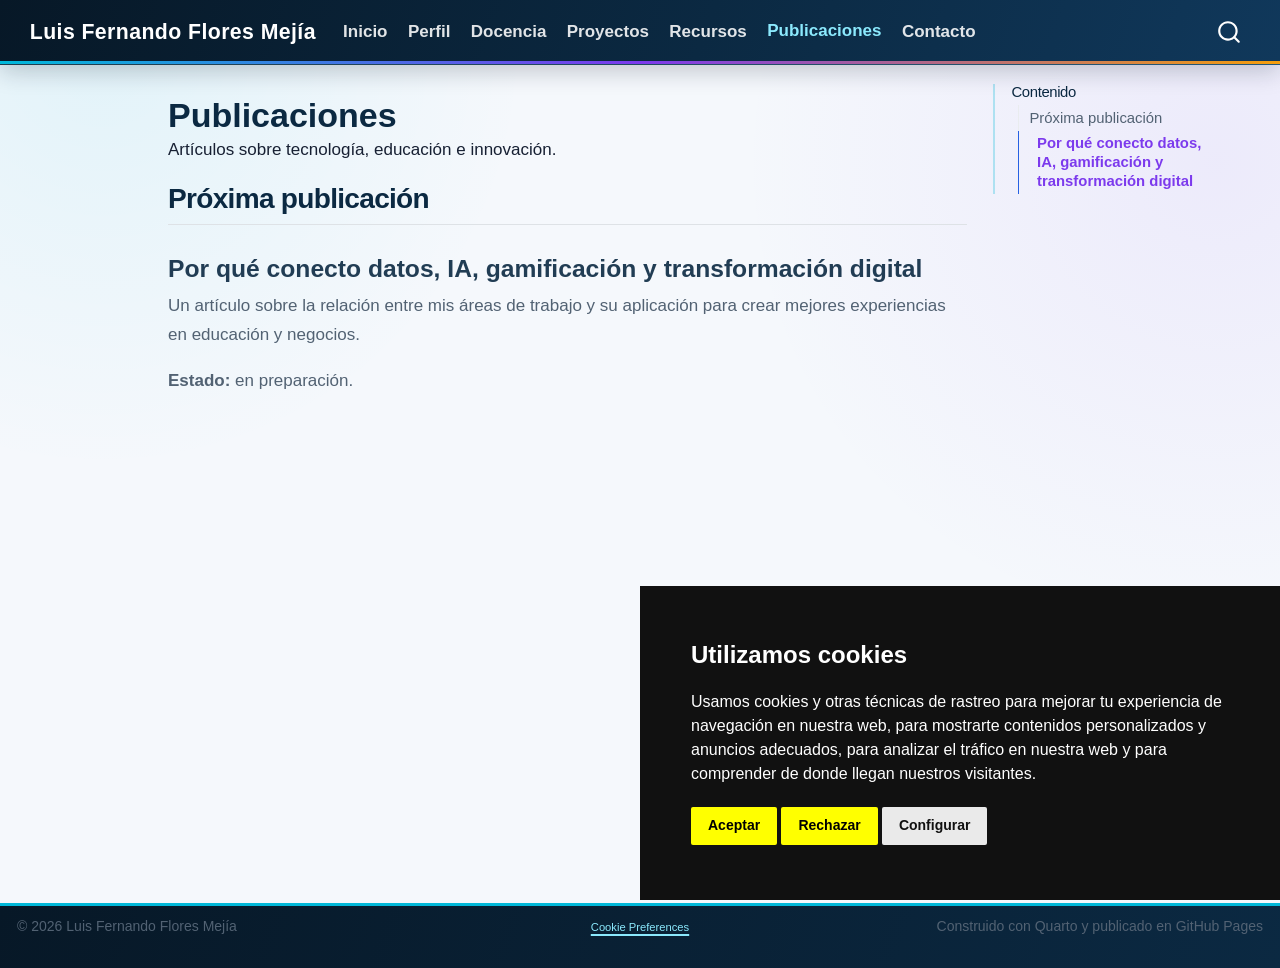
<file: publicaciones.html>
<!DOCTYPE html>
<html xmlns="http://www.w3.org/1999/xhtml" lang="es" xml:lang="es"><head>

<meta charset="utf-8">
<meta name="generator" content="quarto-1.10.18">

<meta name="viewport" content="width=device-width, initial-scale=1.0, user-scalable=yes">

<meta name="description" content="Artículos sobre tecnología, educación e innovación.">

<title>Publicaciones – Luis Fernando Flores Mejía</title>
<style>
/* Default styles provided by pandoc.
** See https://pandoc.org/MANUAL.html#variables-for-html for config info.
*/
span.smallcaps{font-variant: small-caps;}
div.columns{display: flex; gap: 1.5em;}
div.column{flex: auto;}
@media screen {
div.columns{gap: min(4vw, 1.5em);}
div.column{overflow-x: auto;}
}
div.hanging-indent{margin-left: 1.5em; text-indent: -1.5em;}
ul.task-list{list-style: none;}
ul.task-list li input[type="checkbox"] {
  width: 0.8em;
  margin: 0 0.8em 0.2em -1em; /* quarto-specific, see https://github.com/quarto-dev/quarto-cli/issues/4556 */ 
  vertical-align: middle;
}
</style>


<script src="site_libs/quarto-nav/quarto-nav.js"></script>
<script src="site_libs/quarto-nav/headroom.min.js"></script>
<script src="site_libs/clipboard/clipboard.min.js"></script>
<script src="site_libs/quarto-search/autocomplete.umd.js"></script>
<script src="site_libs/quarto-search/fuse.min.js"></script>
<script src="site_libs/quarto-search/quarto-search.js"></script>
<meta name="quarto:offset" content="./">
<script src="site_libs/cookie-consent/cookie-consent.js"></script>
<link href="site_libs/cookie-consent/cookie-consent.css" rel="stylesheet">
<script src="site_libs/quarto-html/quarto.js" type="module"></script>
<script src="site_libs/quarto-html/tabsets/tabsets.js" type="module"></script>
<script src="site_libs/quarto-html/popper.min.js"></script>
<script src="site_libs/quarto-html/tippy.umd.min.js"></script>
<script src="site_libs/quarto-html/anchor.min.js"></script>
<link href="site_libs/quarto-html/tippy.css" rel="stylesheet">
<link href="site_libs/quarto-html/quarto-syntax-highlighting-64a204ab8560d761af7679ceaba22944.css" rel="stylesheet" id="quarto-text-highlighting-styles">
<script src="site_libs/bootstrap/bootstrap.min.js"></script>
<link href="site_libs/bootstrap/bootstrap-icons.css" rel="stylesheet">
<link href="site_libs/bootstrap/bootstrap-51e2acb304f72f5d87eae5468a5c4eb7.min.css" rel="stylesheet" append-hash="true" id="quarto-bootstrap" data-mode="light">
<script id="quarto-search-options" type="application/json">{
  "location": "navbar",
  "copy-button": false,
  "collapse-after": 3,
  "panel-placement": "end",
  "type": "overlay",
  "limit": 50,
  "keyboard-shortcut": [
    "f",
    "/",
    "s"
  ],
  "show-item-context": false,
  "language": {
    "search-no-results-text": "No se han encontrado resultados",
    "search-matching-documents-text": "documentos encontrados",
    "search-copy-link-title": "Copiar el enlace en la búsqueda",
    "search-hide-matches-text": "Ocultar resultados adicionales",
    "search-more-match-text": "resultado adicional en este documento",
    "search-more-matches-text": "resultados adicionales en este documento",
    "search-clear-button-title": "Borrar",
    "search-text-placeholder": "",
    "search-detached-cancel-button-title": "Cancelar",
    "search-submit-button-title": "Enviar",
    "search-label": "Buscar"
  }
}</script>
<script async="" src="https://www.googletagmanager.com/gtag/js?id=G-LGJQ3DMFR2"></script>

<script type="text/plain" cookie-consent="tracking">

window.dataLayer = window.dataLayer || [];
function gtag(){dataLayer.push(arguments);}
gtag('js', new Date());
gtag('config', 'G-LGJQ3DMFR2', { 'anonymize_ip': true});
</script>

<script type="text/javascript" charset="UTF-8">
document.addEventListener('DOMContentLoaded', function () {
cookieconsent.run({
  "notice_banner_type":"simple",
  "consent_type":"express",
  "palette":"dark",
  "language":"en",
  "page_load_consent_levels":["strictly-necessary"],
  "notice_banner_reject_button_hide":false,
  "preferences_center_close_button_hide":false,
  "website_name":""
  ,
"language":"es"
  });
});
</script> 
  
<style>html{ scroll-behavior: smooth; }</style>


<link rel="stylesheet" href="styles.css">
<meta property="og:title" content="Publicaciones – Luis Fernando Flores Mejía">
<meta property="og:description" content="Artículos sobre tecnología, educación e innovación.">
<meta property="og:site_name" content="Luis Fernando Flores Mejía">
<meta property="og:locale" content="es_PE">
<meta name="twitter:title" content="Publicaciones – Luis Fernando Flores Mejía">
<meta name="twitter:description" content="Artículos sobre tecnología, educación e innovación.">
<meta name="twitter:card" content="summary">
</head>

<body class="nav-fixed quarto-light">

<div id="quarto-search-results"></div>
  <header id="quarto-header" class="headroom fixed-top">
    <nav class="navbar navbar-expand-lg " data-bs-theme="dark">
      <div class="navbar-container container-fluid">
      <div class="navbar-brand-container mx-auto">
    <a class="navbar-brand" href="./index.html">
    <span class="navbar-title">Luis Fernando Flores Mejía</span>
    </a>
  </div>
            <div id="quarto-search" class="" title="Buscar"></div>
          <button class="navbar-toggler" type="button" data-bs-toggle="collapse" data-bs-target="#navbarCollapse" aria-controls="navbarCollapse" role="menu" aria-expanded="false" aria-label="Navegación de palanca" onclick="if (window.quartoToggleHeadroom) { window.quartoToggleHeadroom(); }">
  <span class="navbar-toggler-icon"></span>
</button>
          <div class="collapse navbar-collapse" id="navbarCollapse">
            <ul class="navbar-nav navbar-nav-scroll me-auto">
  <li class="nav-item">
    <a class="nav-link" href="./index.html"> 
<span class="menu-text">Inicio</span></a>
  </li>  
  <li class="nav-item">
    <a class="nav-link" href="./perfil.html"> 
<span class="menu-text">Perfil</span></a>
  </li>  
  <li class="nav-item">
    <a class="nav-link" href="./docencia.html"> 
<span class="menu-text">Docencia</span></a>
  </li>  
  <li class="nav-item">
    <a class="nav-link" href="./proyectos.html"> 
<span class="menu-text">Proyectos</span></a>
  </li>  
  <li class="nav-item">
    <a class="nav-link" href="./recursos.html"> 
<span class="menu-text">Recursos</span></a>
  </li>  
  <li class="nav-item">
    <a class="nav-link active" href="./publicaciones.html" aria-current="page"> 
<span class="menu-text">Publicaciones</span></a>
  </li>  
  <li class="nav-item">
    <a class="nav-link" href="./contacto.html"> 
<span class="menu-text">Contacto</span></a>
  </li>  
</ul>
          </div> <!-- /navcollapse -->
            <div class="quarto-navbar-tools">
</div>
      </div> <!-- /container-fluid -->
    </nav>
</header>
<!-- content -->
<div id="quarto-content" class="quarto-container page-columns page-rows-contents page-layout-article page-navbar">
<!-- sidebar -->
<!-- margin-sidebar -->
    <div id="quarto-margin-sidebar" class="sidebar margin-sidebar">
        <nav id="TOC" role="doc-toc" class="toc-active">
    <h2 id="toc-title">Contenido</h2>
   
  <ul>
  <li><a href="#próxima-publicación" id="toc-próxima-publicación" class="nav-link active" data-scroll-target="#próxima-publicación">Próxima publicación</a>
  <ul class="collapse">
  <li><a href="#por-qué-conecto-datos-ia-gamificación-y-transformación-digital" id="toc-por-qué-conecto-datos-ia-gamificación-y-transformación-digital" class="nav-link" data-scroll-target="#por-qué-conecto-datos-ia-gamificación-y-transformación-digital">Por qué conecto datos, IA, gamificación y transformación digital</a></li>
  </ul></li>
  </ul>
</nav>
    </div>
<!-- main -->
<main class="content" id="quarto-document-content">

<header id="title-block-header" class="quarto-title-block default">
<div class="quarto-title">
<h1 class="title">Publicaciones</h1>
</div>

<div>
  <div class="description">
    Artículos sobre tecnología, educación e innovación.
  </div>
</div>


<div class="quarto-title-meta">

    
  
    
  </div>
  


</header>


<section id="próxima-publicación" class="level2">
<h2 class="anchored" data-anchor-id="próxima-publicación">Próxima publicación</h2>
<section id="por-qué-conecto-datos-ia-gamificación-y-transformación-digital" class="level3">
<h3 class="anchored" data-anchor-id="por-qué-conecto-datos-ia-gamificación-y-transformación-digital">Por qué conecto datos, IA, gamificación y transformación digital</h3>
<p>Un artículo sobre la relación entre mis áreas de trabajo y su aplicación para crear mejores experiencias en educación y negocios.</p>
<p><strong>Estado:</strong> en preparación.</p>


</section>
</section>

</main> <!-- /main -->
<script id="quarto-html-after-body" type="application/javascript">
  window.document.addEventListener("DOMContentLoaded", function (event) {
    const icon = "";
    const anchorJS = new window.AnchorJS();
    anchorJS.options = {
      placement: 'right',
      icon: icon
    };
    anchorJS.add('.anchored');
    const isCodeAnnotation = (el) => {
      for (const clz of el.classList) {
        if (clz.startsWith('code-annotation-')) {                     
          return true;
        }
      }
      return false;
    }
    const onCopySuccess = function(e) {
      // button target
      const button = e.trigger;
      // don't keep focus
      button.blur();
      // flash "checked"
      button.classList.add('code-copy-button-checked');
      var currentTitle = button.getAttribute("title");
      button.setAttribute("title", "Copiado");
      let tooltip;
      if (window.bootstrap) {
        button.setAttribute("data-bs-toggle", "tooltip");
        button.setAttribute("data-bs-placement", "left");
        button.setAttribute("data-bs-title", "Copiado");
        tooltip = new bootstrap.Tooltip(button, 
          { trigger: "manual", 
            customClass: "code-copy-button-tooltip",
            offset: [0, -8]});
        tooltip.show();    
      }
      setTimeout(function() {
        if (tooltip) {
          tooltip.hide();
          button.removeAttribute("data-bs-title");
          button.removeAttribute("data-bs-toggle");
          button.removeAttribute("data-bs-placement");
        }
        button.setAttribute("title", currentTitle);
        button.classList.remove('code-copy-button-checked');
      }, 1000);
      // clear code selection
      e.clearSelection();
    }
    const getTextToCopy = function(trigger) {
      const outerScaffold = trigger.parentElement.cloneNode(true);
      const codeEl = outerScaffold.querySelector('code');
      for (const childEl of codeEl.children) {
        if (isCodeAnnotation(childEl)) {
          childEl.remove();
        }
      }
      return codeEl.innerText;
    }
    const clipboard = new window.ClipboardJS('.code-copy-button:not([data-in-quarto-modal])', {
      text: getTextToCopy
    });
    clipboard.on('success', onCopySuccess);
    if (window.document.getElementById('quarto-embedded-source-code-modal')) {
      const clipboardModal = new window.ClipboardJS('.code-copy-button[data-in-quarto-modal]', {
        text: getTextToCopy,
        container: window.document.getElementById('quarto-embedded-source-code-modal')
      });
      clipboardModal.on('success', onCopySuccess);
    }
      var localhostRegex = new RegExp(/^(?:http|https):\/\/localhost\:?[0-9]*\//);
      var mailtoRegex = new RegExp(/^mailto:/);
        var filterRegex = new RegExp("https:\/\/luisfloresm\.com");
      var isInternal = (href) => {
          return filterRegex.test(href) || localhostRegex.test(href) || mailtoRegex.test(href);
      }
      // Inspect non-navigation links and adorn them if external
     var links = window.document.querySelectorAll('a[href]:not(.nav-link):not(.navbar-brand):not(.toc-action):not(.sidebar-link):not(.sidebar-item-toggle):not(.pagination-link):not(.no-external):not([aria-hidden]):not(.dropdown-item):not(.quarto-navigation-tool):not(.about-link)');
      for (var i=0; i<links.length; i++) {
        const link = links[i];
        if (!isInternal(link.href)) {
          // undo the damage that might have been done by quarto-nav.js in the case of
          // links that we want to consider external
          if (link.dataset.originalHref !== undefined) {
            link.href = link.dataset.originalHref;
          }
        }
      }
    function tippyHover(el, contentFn, onTriggerFn, onUntriggerFn) {
      const config = {
        allowHTML: true,
        maxWidth: 500,
        delay: 100,
        arrow: false,
        appendTo: function(el) {
            return el.parentElement;
        },
        interactive: true,
        interactiveBorder: 10,
        theme: 'quarto',
        placement: 'bottom-start',
      };
      if (contentFn) {
        config.content = contentFn;
      }
      if (onTriggerFn) {
        config.onTrigger = onTriggerFn;
      }
      if (onUntriggerFn) {
        config.onUntrigger = onUntriggerFn;
      }
      window.tippy(el, config); 
    }
    const noterefs = window.document.querySelectorAll('a[role="doc-noteref"]');
    for (var i=0; i<noterefs.length; i++) {
      const ref = noterefs[i];
      tippyHover(ref, function() {
        // use id or data attribute instead here
        let href = ref.getAttribute('data-footnote-href') || ref.getAttribute('href');
        try { href = new URL(href).hash; } catch {}
        const id = href.replace(/^#\/?/, "");
        const note = window.document.getElementById(id);
        if (note) {
          return note.innerHTML;
        } else {
          return "";
        }
      });
    }
    const xrefs = window.document.querySelectorAll('a.quarto-xref');
    const processXRef = (id, note) => {
      // Strip column container classes
      const stripColumnClz = (el) => {
        el.classList.remove("page-full", "page-columns");
        if (el.children) {
          for (const child of el.children) {
            stripColumnClz(child);
          }
        }
      }
      stripColumnClz(note)
      if (id === null || id.startsWith('sec-')) {
        // Special case sections, only their first couple elements
        const container = document.createElement("div");
        if (note.children && note.children.length > 2) {
          container.appendChild(note.children[0].cloneNode(true));
          for (let i = 1; i < note.children.length; i++) {
            const child = note.children[i];
            if (child.tagName === "P" && child.innerText === "") {
              continue;
            } else {
              container.appendChild(child.cloneNode(true));
              break;
            }
          }
          if (window.Quarto?.typesetMath) {
            window.Quarto.typesetMath(container);
          }
          return container.innerHTML
        } else {
          if (window.Quarto?.typesetMath) {
            window.Quarto.typesetMath(note);
          }
          return note.innerHTML;
        }
      } else {
        // Remove any anchor links if they are present
        const anchorLink = note.querySelector('a.anchorjs-link');
        if (anchorLink) {
          anchorLink.remove();
        }
        if (window.Quarto?.typesetMath) {
          window.Quarto.typesetMath(note);
        }
        if (note.classList.contains("callout")) {
          return note.outerHTML;
        } else {
          return note.innerHTML;
        }
      }
    }
    for (var i=0; i<xrefs.length; i++) {
      const xref = xrefs[i];
      tippyHover(xref, undefined, function(instance) {
        instance.disable();
        let url = xref.getAttribute('href');
        let hash = undefined; 
        if (url.startsWith('#')) {
          hash = url;
        } else {
          try { hash = new URL(url).hash; } catch {}
        }
        if (hash) {
          const id = hash.replace(/^#\/?/, "");
          const note = window.document.getElementById(id);
          if (note !== null) {
            try {
              const html = processXRef(id, note.cloneNode(true));
              instance.setContent(html);
            } finally {
              instance.enable();
              instance.show();
            }
          } else {
            // See if we can fetch this
            fetch(url.split('#')[0])
            .then(res => res.text())
            .then(html => {
              const parser = new DOMParser();
              const htmlDoc = parser.parseFromString(html, "text/html");
              const note = htmlDoc.getElementById(id);
              if (note !== null) {
                const html = processXRef(id, note);
                instance.setContent(html);
              } 
            }).finally(() => {
              instance.enable();
              instance.show();
            });
          }
        } else {
          // See if we can fetch a full url (with no hash to target)
          // This is a special case and we should probably do some content thinning / targeting
          fetch(url)
          .then(res => res.text())
          .then(html => {
            const parser = new DOMParser();
            const htmlDoc = parser.parseFromString(html, "text/html");
            const note = htmlDoc.querySelector('main.content');
            if (note !== null) {
              // This should only happen for chapter cross references
              // (since there is no id in the URL)
              // remove the first header
              if (note.children.length > 0 && note.children[0].tagName === "HEADER") {
                note.children[0].remove();
              }
              const html = processXRef(null, note);
              instance.setContent(html);
            } 
          }).finally(() => {
            instance.enable();
            instance.show();
          });
        }
      }, function(instance) {
      });
    }
        let selectedAnnoteEl;
        const selectorForAnnotation = ( cell, annotation) => {
          let cellAttr = 'data-code-cell="' + cell + '"';
          let lineAttr = 'data-code-annotation="' +  annotation + '"';
          const selector = 'span[' + cellAttr + '][' + lineAttr + ']';
          return selector;
        }
        const selectCodeLines = (annoteEl) => {
          const doc = window.document;
          const targetCell = annoteEl.getAttribute("data-target-cell");
          const targetAnnotation = annoteEl.getAttribute("data-target-annotation");
          const annoteSpan = window.document.querySelector(selectorForAnnotation(targetCell, targetAnnotation));
          const lines = annoteSpan.getAttribute("data-code-lines").split(",");
          const lineIds = lines.map((line) => {
            return targetCell + "-" + line;
          })
          let top = null;
          let height = null;
          let parent = null;
          if (lineIds.length > 0) {
              //compute the position of the single el (top and bottom and make a div)
              const el = window.document.getElementById(lineIds[0]);
              top = el.offsetTop;
              height = el.offsetHeight;
              parent = el.parentElement.parentElement;
            if (lineIds.length > 1) {
              const lastEl = window.document.getElementById(lineIds[lineIds.length - 1]);
              const bottom = lastEl.offsetTop + lastEl.offsetHeight;
              height = bottom - top;
            }
            if (top !== null && height !== null && parent !== null) {
              // cook up a div (if necessary) and position it 
              let div = window.document.getElementById("code-annotation-line-highlight");
              if (div === null) {
                div = window.document.createElement("div");
                div.setAttribute("id", "code-annotation-line-highlight");
                div.style.position = 'absolute';
                parent.appendChild(div);
              }
              div.style.top = top - 2 + "px";
              div.style.height = height + 4 + "px";
              div.style.left = 0;
              let gutterDiv = window.document.getElementById("code-annotation-line-highlight-gutter");
              if (gutterDiv === null) {
                gutterDiv = window.document.createElement("div");
                gutterDiv.setAttribute("id", "code-annotation-line-highlight-gutter");
                gutterDiv.style.position = 'absolute';
                const codeCell = window.document.getElementById(targetCell);
                const gutter = codeCell.querySelector('.code-annotation-gutter');
                gutter.appendChild(gutterDiv);
              }
              gutterDiv.style.top = top - 2 + "px";
              gutterDiv.style.height = height + 4 + "px";
            }
            selectedAnnoteEl = annoteEl;
          }
        };
        const unselectCodeLines = () => {
          const elementsIds = ["code-annotation-line-highlight", "code-annotation-line-highlight-gutter"];
          elementsIds.forEach((elId) => {
            const div = window.document.getElementById(elId);
            if (div) {
              div.remove();
            }
          });
          selectedAnnoteEl = undefined;
        };
          // Handle positioning of the toggle
      window.addEventListener(
        "resize",
        throttle(() => {
          elRect = undefined;
          if (selectedAnnoteEl) {
            selectCodeLines(selectedAnnoteEl);
          }
        }, 10)
      );
      function throttle(fn, ms) {
      let throttle = false;
      let timer;
        return (...args) => {
          if(!throttle) { // first call gets through
              fn.apply(this, args);
              throttle = true;
          } else { // all the others get throttled
              if(timer) clearTimeout(timer); // cancel #2
              timer = setTimeout(() => {
                fn.apply(this, args);
                timer = throttle = false;
              }, ms);
          }
        };
      }
        // Attach click handler to the DT
        const annoteDls = window.document.querySelectorAll('dt[data-target-cell]');
        for (const annoteDlNode of annoteDls) {
          annoteDlNode.addEventListener('click', (event) => {
            const clickedEl = event.target;
            if (clickedEl !== selectedAnnoteEl) {
              unselectCodeLines();
              const activeEl = window.document.querySelector('dt[data-target-cell].code-annotation-active');
              if (activeEl) {
                activeEl.classList.remove('code-annotation-active');
              }
              selectCodeLines(clickedEl);
              clickedEl.classList.add('code-annotation-active');
            } else {
              // Unselect the line
              unselectCodeLines();
              clickedEl.classList.remove('code-annotation-active');
            }
          });
        }
    const findCites = (el) => {
      const parentEl = el.parentElement;
      if (parentEl) {
        const cites = parentEl.dataset.cites;
        if (cites) {
          return {
            el,
            cites: cites.split(' ')
          };
        } else {
          return findCites(el.parentElement)
        }
      } else {
        return undefined;
      }
    };
    var bibliorefs = window.document.querySelectorAll('a[role="doc-biblioref"]');
    for (var i=0; i<bibliorefs.length; i++) {
      const ref = bibliorefs[i];
      const citeInfo = findCites(ref);
      if (citeInfo) {
        tippyHover(citeInfo.el, function() {
          var popup = window.document.createElement('div');
          citeInfo.cites.forEach(function(cite) {
            var citeDiv = window.document.createElement('div');
            citeDiv.classList.add('hanging-indent');
            citeDiv.classList.add('csl-entry');
            var biblioDiv = window.document.getElementById('ref-' + cite);
            if (biblioDiv) {
              citeDiv.innerHTML = biblioDiv.innerHTML;
            }
            popup.appendChild(citeDiv);
          });
          return popup.innerHTML;
        });
      }
    }
  });
  </script>
</div> <!-- /content -->
<footer class="footer">
  <div class="nav-footer">
    <div class="nav-footer-left">
<p>© 2026 Luis Fernando Flores Mejía</p>
</div>   
    <div class="nav-footer-center">

<div class="cookie-consent-footer"><a href="#" id="open_preferences_center">Cookie Preferences</a></div></div>
    <div class="nav-footer-right">
<p>Construido con Quarto y publicado en GitHub Pages</p>
</div>
  </div>
</footer>




<script src="site_libs/quarto-html/zenscroll-min.js"></script>
</body></html>
</file>
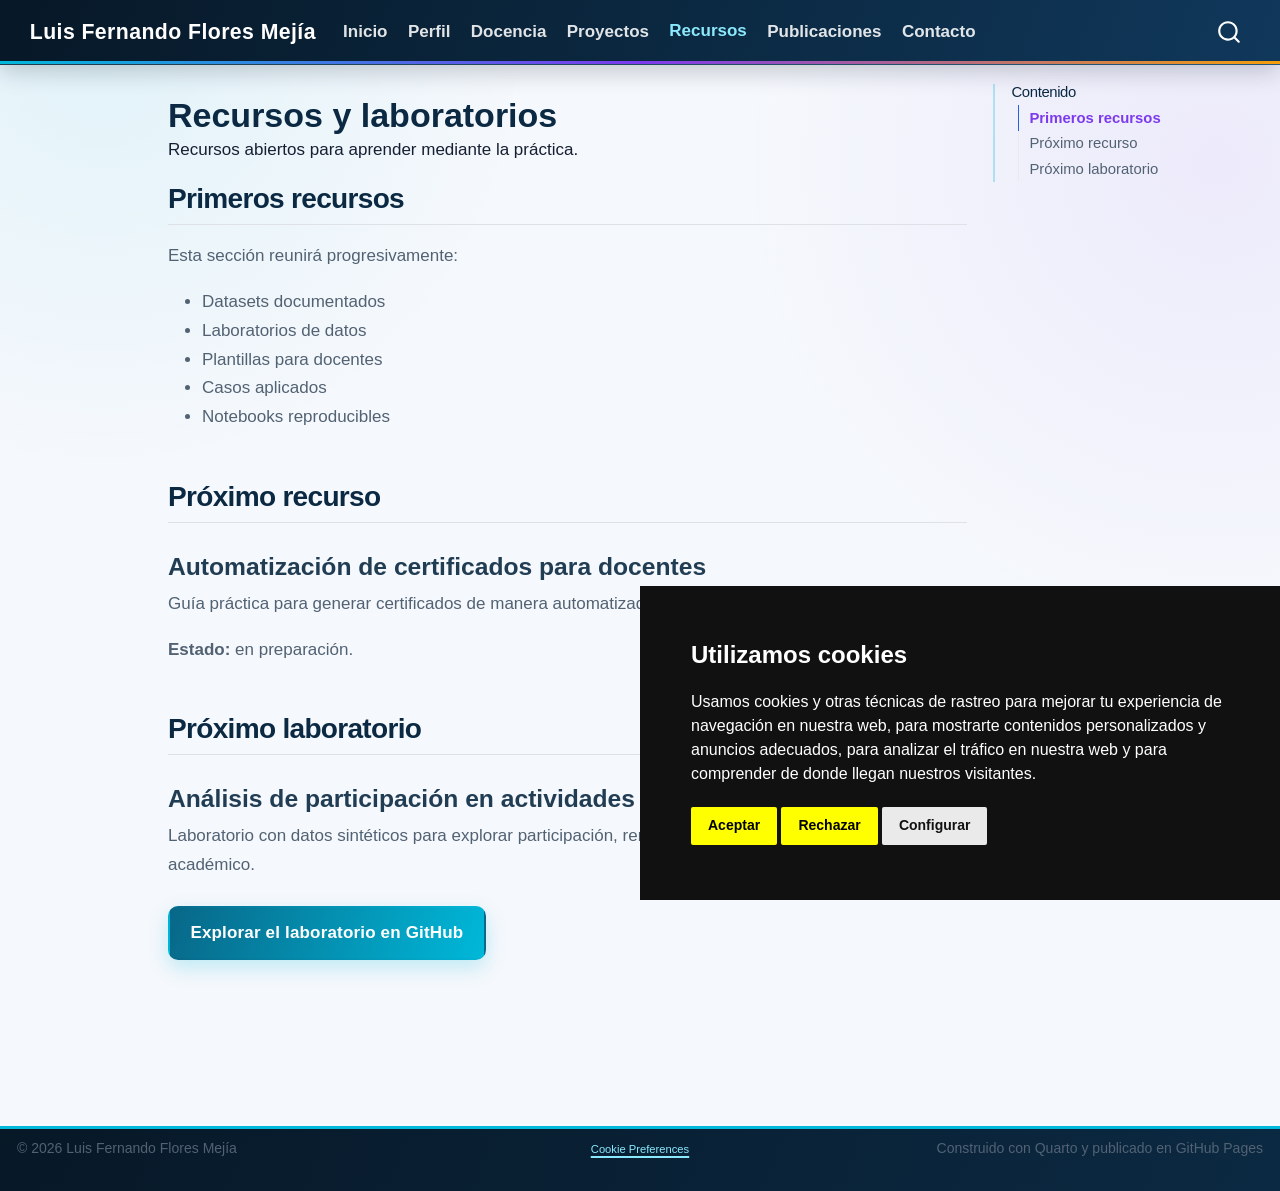
<file: recursos.html>
<!DOCTYPE html>
<html xmlns="http://www.w3.org/1999/xhtml" lang="es" xml:lang="es"><head>

<meta charset="utf-8">
<meta name="generator" content="quarto-1.10.18">

<meta name="viewport" content="width=device-width, initial-scale=1.0, user-scalable=yes">

<meta name="description" content="Recursos abiertos para aprender mediante la práctica.">

<title>Recursos y laboratorios – Luis Fernando Flores Mejía</title>
<style>
/* Default styles provided by pandoc.
** See https://pandoc.org/MANUAL.html#variables-for-html for config info.
*/
span.smallcaps{font-variant: small-caps;}
div.columns{display: flex; gap: 1.5em;}
div.column{flex: auto;}
@media screen {
div.columns{gap: min(4vw, 1.5em);}
div.column{overflow-x: auto;}
}
div.hanging-indent{margin-left: 1.5em; text-indent: -1.5em;}
ul.task-list{list-style: none;}
ul.task-list li input[type="checkbox"] {
  width: 0.8em;
  margin: 0 0.8em 0.2em -1em; /* quarto-specific, see https://github.com/quarto-dev/quarto-cli/issues/4556 */ 
  vertical-align: middle;
}
</style>


<script src="site_libs/quarto-nav/quarto-nav.js"></script>
<script src="site_libs/quarto-nav/headroom.min.js"></script>
<script src="site_libs/clipboard/clipboard.min.js"></script>
<script src="site_libs/quarto-search/autocomplete.umd.js"></script>
<script src="site_libs/quarto-search/fuse.min.js"></script>
<script src="site_libs/quarto-search/quarto-search.js"></script>
<meta name="quarto:offset" content="./">
<script src="site_libs/cookie-consent/cookie-consent.js"></script>
<link href="site_libs/cookie-consent/cookie-consent.css" rel="stylesheet">
<script src="site_libs/quarto-html/quarto.js" type="module"></script>
<script src="site_libs/quarto-html/tabsets/tabsets.js" type="module"></script>
<script src="site_libs/quarto-html/popper.min.js"></script>
<script src="site_libs/quarto-html/tippy.umd.min.js"></script>
<script src="site_libs/quarto-html/anchor.min.js"></script>
<link href="site_libs/quarto-html/tippy.css" rel="stylesheet">
<link href="site_libs/quarto-html/quarto-syntax-highlighting-64a204ab8560d761af7679ceaba22944.css" rel="stylesheet" id="quarto-text-highlighting-styles">
<script src="site_libs/bootstrap/bootstrap.min.js"></script>
<link href="site_libs/bootstrap/bootstrap-icons.css" rel="stylesheet">
<link href="site_libs/bootstrap/bootstrap-51e2acb304f72f5d87eae5468a5c4eb7.min.css" rel="stylesheet" append-hash="true" id="quarto-bootstrap" data-mode="light">
<script id="quarto-search-options" type="application/json">{
  "location": "navbar",
  "copy-button": false,
  "collapse-after": 3,
  "panel-placement": "end",
  "type": "overlay",
  "limit": 50,
  "keyboard-shortcut": [
    "f",
    "/",
    "s"
  ],
  "show-item-context": false,
  "language": {
    "search-no-results-text": "No se han encontrado resultados",
    "search-matching-documents-text": "documentos encontrados",
    "search-copy-link-title": "Copiar el enlace en la búsqueda",
    "search-hide-matches-text": "Ocultar resultados adicionales",
    "search-more-match-text": "resultado adicional en este documento",
    "search-more-matches-text": "resultados adicionales en este documento",
    "search-clear-button-title": "Borrar",
    "search-text-placeholder": "",
    "search-detached-cancel-button-title": "Cancelar",
    "search-submit-button-title": "Enviar",
    "search-label": "Buscar"
  }
}</script>
<script async="" src="https://www.googletagmanager.com/gtag/js?id=G-LGJQ3DMFR2"></script>

<script type="text/plain" cookie-consent="tracking">

window.dataLayer = window.dataLayer || [];
function gtag(){dataLayer.push(arguments);}
gtag('js', new Date());
gtag('config', 'G-LGJQ3DMFR2', { 'anonymize_ip': true});
</script>

<script type="text/javascript" charset="UTF-8">
document.addEventListener('DOMContentLoaded', function () {
cookieconsent.run({
  "notice_banner_type":"simple",
  "consent_type":"express",
  "palette":"dark",
  "language":"en",
  "page_load_consent_levels":["strictly-necessary"],
  "notice_banner_reject_button_hide":false,
  "preferences_center_close_button_hide":false,
  "website_name":""
  ,
"language":"es"
  });
});
</script> 
  
<style>html{ scroll-behavior: smooth; }</style>


<link rel="stylesheet" href="styles.css">
<meta property="og:title" content="Recursos y laboratorios – Luis Fernando Flores Mejía">
<meta property="og:description" content="Recursos abiertos para aprender mediante la práctica.">
<meta property="og:site_name" content="Luis Fernando Flores Mejía">
<meta property="og:locale" content="es_PE">
<meta name="twitter:title" content="Recursos y laboratorios – Luis Fernando Flores Mejía">
<meta name="twitter:description" content="Recursos abiertos para aprender mediante la práctica.">
<meta name="twitter:card" content="summary">
</head>

<body class="nav-fixed quarto-light">

<div id="quarto-search-results"></div>
  <header id="quarto-header" class="headroom fixed-top">
    <nav class="navbar navbar-expand-lg " data-bs-theme="dark">
      <div class="navbar-container container-fluid">
      <div class="navbar-brand-container mx-auto">
    <a class="navbar-brand" href="./index.html">
    <span class="navbar-title">Luis Fernando Flores Mejía</span>
    </a>
  </div>
            <div id="quarto-search" class="" title="Buscar"></div>
          <button class="navbar-toggler" type="button" data-bs-toggle="collapse" data-bs-target="#navbarCollapse" aria-controls="navbarCollapse" role="menu" aria-expanded="false" aria-label="Navegación de palanca" onclick="if (window.quartoToggleHeadroom) { window.quartoToggleHeadroom(); }">
  <span class="navbar-toggler-icon"></span>
</button>
          <div class="collapse navbar-collapse" id="navbarCollapse">
            <ul class="navbar-nav navbar-nav-scroll me-auto">
  <li class="nav-item">
    <a class="nav-link" href="./index.html"> 
<span class="menu-text">Inicio</span></a>
  </li>  
  <li class="nav-item">
    <a class="nav-link" href="./perfil.html"> 
<span class="menu-text">Perfil</span></a>
  </li>  
  <li class="nav-item">
    <a class="nav-link" href="./docencia.html"> 
<span class="menu-text">Docencia</span></a>
  </li>  
  <li class="nav-item">
    <a class="nav-link" href="./proyectos.html"> 
<span class="menu-text">Proyectos</span></a>
  </li>  
  <li class="nav-item">
    <a class="nav-link active" href="./recursos.html" aria-current="page"> 
<span class="menu-text">Recursos</span></a>
  </li>  
  <li class="nav-item">
    <a class="nav-link" href="./publicaciones.html"> 
<span class="menu-text">Publicaciones</span></a>
  </li>  
  <li class="nav-item">
    <a class="nav-link" href="./contacto.html"> 
<span class="menu-text">Contacto</span></a>
  </li>  
</ul>
          </div> <!-- /navcollapse -->
            <div class="quarto-navbar-tools">
</div>
      </div> <!-- /container-fluid -->
    </nav>
</header>
<!-- content -->
<div id="quarto-content" class="quarto-container page-columns page-rows-contents page-layout-article page-navbar">
<!-- sidebar -->
<!-- margin-sidebar -->
    <div id="quarto-margin-sidebar" class="sidebar margin-sidebar">
        <nav id="TOC" role="doc-toc" class="toc-active">
    <h2 id="toc-title">Contenido</h2>
   
  <ul>
  <li><a href="#primeros-recursos" id="toc-primeros-recursos" class="nav-link active" data-scroll-target="#primeros-recursos">Primeros recursos</a></li>
  <li><a href="#próximo-recurso" id="toc-próximo-recurso" class="nav-link" data-scroll-target="#próximo-recurso">Próximo recurso</a>
  <ul class="collapse">
  <li><a href="#automatización-de-certificados-para-docentes" id="toc-automatización-de-certificados-para-docentes" class="nav-link" data-scroll-target="#automatización-de-certificados-para-docentes">Automatización de certificados para docentes</a></li>
  </ul></li>
  <li><a href="#próximo-laboratorio" id="toc-próximo-laboratorio" class="nav-link" data-scroll-target="#próximo-laboratorio">Próximo laboratorio</a>
  <ul class="collapse">
  <li><a href="#análisis-de-participación-en-actividades-gamificadas" id="toc-análisis-de-participación-en-actividades-gamificadas" class="nav-link" data-scroll-target="#análisis-de-participación-en-actividades-gamificadas">Análisis de participación en actividades gamificadas</a></li>
  </ul></li>
  </ul>
</nav>
    </div>
<!-- main -->
<main class="content" id="quarto-document-content">

<header id="title-block-header" class="quarto-title-block default">
<div class="quarto-title">
<h1 class="title">Recursos y laboratorios</h1>
</div>

<div>
  <div class="description">
    Recursos abiertos para aprender mediante la práctica.
  </div>
</div>


<div class="quarto-title-meta">

    
  
    
  </div>
  


</header>


<section id="primeros-recursos" class="level2">
<h2 class="anchored" data-anchor-id="primeros-recursos">Primeros recursos</h2>
<p>Esta sección reunirá progresivamente:</p>
<ul>
<li>Datasets documentados</li>
<li>Laboratorios de datos</li>
<li>Plantillas para docentes</li>
<li>Casos aplicados</li>
<li>Notebooks reproducibles</li>
</ul>
</section>
<section id="próximo-recurso" class="level2">
<h2 class="anchored" data-anchor-id="próximo-recurso">Próximo recurso</h2>
<section id="automatización-de-certificados-para-docentes" class="level3">
<h3 class="anchored" data-anchor-id="automatización-de-certificados-para-docentes">Automatización de certificados para docentes</h3>
<p>Guía práctica para generar certificados de manera automatizada, reducir errores y ahorrar tiempo.</p>
<p><strong>Estado:</strong> en preparación.</p>
</section>
</section>
<section id="próximo-laboratorio" class="level2">
<h2 class="anchored" data-anchor-id="próximo-laboratorio">Próximo laboratorio</h2>
<section id="análisis-de-participación-en-actividades-gamificadas" class="level3">
<h3 class="anchored" data-anchor-id="análisis-de-participación-en-actividades-gamificadas">Análisis de participación en actividades gamificadas</h3>
<p>Laboratorio con datos sintéticos para explorar participación, rendimiento y posibles señales de riesgo académico.</p>
<p><a href="https://github.com/LuisFlores15/laboratorio-datos-educativos" class="btn btn-primary">Explorar el laboratorio en GitHub</a></p>


</section>
</section>

</main> <!-- /main -->
<script id="quarto-html-after-body" type="application/javascript">
  window.document.addEventListener("DOMContentLoaded", function (event) {
    const icon = "";
    const anchorJS = new window.AnchorJS();
    anchorJS.options = {
      placement: 'right',
      icon: icon
    };
    anchorJS.add('.anchored');
    const isCodeAnnotation = (el) => {
      for (const clz of el.classList) {
        if (clz.startsWith('code-annotation-')) {                     
          return true;
        }
      }
      return false;
    }
    const onCopySuccess = function(e) {
      // button target
      const button = e.trigger;
      // don't keep focus
      button.blur();
      // flash "checked"
      button.classList.add('code-copy-button-checked');
      var currentTitle = button.getAttribute("title");
      button.setAttribute("title", "Copiado");
      let tooltip;
      if (window.bootstrap) {
        button.setAttribute("data-bs-toggle", "tooltip");
        button.setAttribute("data-bs-placement", "left");
        button.setAttribute("data-bs-title", "Copiado");
        tooltip = new bootstrap.Tooltip(button, 
          { trigger: "manual", 
            customClass: "code-copy-button-tooltip",
            offset: [0, -8]});
        tooltip.show();    
      }
      setTimeout(function() {
        if (tooltip) {
          tooltip.hide();
          button.removeAttribute("data-bs-title");
          button.removeAttribute("data-bs-toggle");
          button.removeAttribute("data-bs-placement");
        }
        button.setAttribute("title", currentTitle);
        button.classList.remove('code-copy-button-checked');
      }, 1000);
      // clear code selection
      e.clearSelection();
    }
    const getTextToCopy = function(trigger) {
      const outerScaffold = trigger.parentElement.cloneNode(true);
      const codeEl = outerScaffold.querySelector('code');
      for (const childEl of codeEl.children) {
        if (isCodeAnnotation(childEl)) {
          childEl.remove();
        }
      }
      return codeEl.innerText;
    }
    const clipboard = new window.ClipboardJS('.code-copy-button:not([data-in-quarto-modal])', {
      text: getTextToCopy
    });
    clipboard.on('success', onCopySuccess);
    if (window.document.getElementById('quarto-embedded-source-code-modal')) {
      const clipboardModal = new window.ClipboardJS('.code-copy-button[data-in-quarto-modal]', {
        text: getTextToCopy,
        container: window.document.getElementById('quarto-embedded-source-code-modal')
      });
      clipboardModal.on('success', onCopySuccess);
    }
      var localhostRegex = new RegExp(/^(?:http|https):\/\/localhost\:?[0-9]*\//);
      var mailtoRegex = new RegExp(/^mailto:/);
        var filterRegex = new RegExp("https:\/\/luisfloresm\.com");
      var isInternal = (href) => {
          return filterRegex.test(href) || localhostRegex.test(href) || mailtoRegex.test(href);
      }
      // Inspect non-navigation links and adorn them if external
     var links = window.document.querySelectorAll('a[href]:not(.nav-link):not(.navbar-brand):not(.toc-action):not(.sidebar-link):not(.sidebar-item-toggle):not(.pagination-link):not(.no-external):not([aria-hidden]):not(.dropdown-item):not(.quarto-navigation-tool):not(.about-link)');
      for (var i=0; i<links.length; i++) {
        const link = links[i];
        if (!isInternal(link.href)) {
          // undo the damage that might have been done by quarto-nav.js in the case of
          // links that we want to consider external
          if (link.dataset.originalHref !== undefined) {
            link.href = link.dataset.originalHref;
          }
        }
      }
    function tippyHover(el, contentFn, onTriggerFn, onUntriggerFn) {
      const config = {
        allowHTML: true,
        maxWidth: 500,
        delay: 100,
        arrow: false,
        appendTo: function(el) {
            return el.parentElement;
        },
        interactive: true,
        interactiveBorder: 10,
        theme: 'quarto',
        placement: 'bottom-start',
      };
      if (contentFn) {
        config.content = contentFn;
      }
      if (onTriggerFn) {
        config.onTrigger = onTriggerFn;
      }
      if (onUntriggerFn) {
        config.onUntrigger = onUntriggerFn;
      }
      window.tippy(el, config); 
    }
    const noterefs = window.document.querySelectorAll('a[role="doc-noteref"]');
    for (var i=0; i<noterefs.length; i++) {
      const ref = noterefs[i];
      tippyHover(ref, function() {
        // use id or data attribute instead here
        let href = ref.getAttribute('data-footnote-href') || ref.getAttribute('href');
        try { href = new URL(href).hash; } catch {}
        const id = href.replace(/^#\/?/, "");
        const note = window.document.getElementById(id);
        if (note) {
          return note.innerHTML;
        } else {
          return "";
        }
      });
    }
    const xrefs = window.document.querySelectorAll('a.quarto-xref');
    const processXRef = (id, note) => {
      // Strip column container classes
      const stripColumnClz = (el) => {
        el.classList.remove("page-full", "page-columns");
        if (el.children) {
          for (const child of el.children) {
            stripColumnClz(child);
          }
        }
      }
      stripColumnClz(note)
      if (id === null || id.startsWith('sec-')) {
        // Special case sections, only their first couple elements
        const container = document.createElement("div");
        if (note.children && note.children.length > 2) {
          container.appendChild(note.children[0].cloneNode(true));
          for (let i = 1; i < note.children.length; i++) {
            const child = note.children[i];
            if (child.tagName === "P" && child.innerText === "") {
              continue;
            } else {
              container.appendChild(child.cloneNode(true));
              break;
            }
          }
          if (window.Quarto?.typesetMath) {
            window.Quarto.typesetMath(container);
          }
          return container.innerHTML
        } else {
          if (window.Quarto?.typesetMath) {
            window.Quarto.typesetMath(note);
          }
          return note.innerHTML;
        }
      } else {
        // Remove any anchor links if they are present
        const anchorLink = note.querySelector('a.anchorjs-link');
        if (anchorLink) {
          anchorLink.remove();
        }
        if (window.Quarto?.typesetMath) {
          window.Quarto.typesetMath(note);
        }
        if (note.classList.contains("callout")) {
          return note.outerHTML;
        } else {
          return note.innerHTML;
        }
      }
    }
    for (var i=0; i<xrefs.length; i++) {
      const xref = xrefs[i];
      tippyHover(xref, undefined, function(instance) {
        instance.disable();
        let url = xref.getAttribute('href');
        let hash = undefined; 
        if (url.startsWith('#')) {
          hash = url;
        } else {
          try { hash = new URL(url).hash; } catch {}
        }
        if (hash) {
          const id = hash.replace(/^#\/?/, "");
          const note = window.document.getElementById(id);
          if (note !== null) {
            try {
              const html = processXRef(id, note.cloneNode(true));
              instance.setContent(html);
            } finally {
              instance.enable();
              instance.show();
            }
          } else {
            // See if we can fetch this
            fetch(url.split('#')[0])
            .then(res => res.text())
            .then(html => {
              const parser = new DOMParser();
              const htmlDoc = parser.parseFromString(html, "text/html");
              const note = htmlDoc.getElementById(id);
              if (note !== null) {
                const html = processXRef(id, note);
                instance.setContent(html);
              } 
            }).finally(() => {
              instance.enable();
              instance.show();
            });
          }
        } else {
          // See if we can fetch a full url (with no hash to target)
          // This is a special case and we should probably do some content thinning / targeting
          fetch(url)
          .then(res => res.text())
          .then(html => {
            const parser = new DOMParser();
            const htmlDoc = parser.parseFromString(html, "text/html");
            const note = htmlDoc.querySelector('main.content');
            if (note !== null) {
              // This should only happen for chapter cross references
              // (since there is no id in the URL)
              // remove the first header
              if (note.children.length > 0 && note.children[0].tagName === "HEADER") {
                note.children[0].remove();
              }
              const html = processXRef(null, note);
              instance.setContent(html);
            } 
          }).finally(() => {
            instance.enable();
            instance.show();
          });
        }
      }, function(instance) {
      });
    }
        let selectedAnnoteEl;
        const selectorForAnnotation = ( cell, annotation) => {
          let cellAttr = 'data-code-cell="' + cell + '"';
          let lineAttr = 'data-code-annotation="' +  annotation + '"';
          const selector = 'span[' + cellAttr + '][' + lineAttr + ']';
          return selector;
        }
        const selectCodeLines = (annoteEl) => {
          const doc = window.document;
          const targetCell = annoteEl.getAttribute("data-target-cell");
          const targetAnnotation = annoteEl.getAttribute("data-target-annotation");
          const annoteSpan = window.document.querySelector(selectorForAnnotation(targetCell, targetAnnotation));
          const lines = annoteSpan.getAttribute("data-code-lines").split(",");
          const lineIds = lines.map((line) => {
            return targetCell + "-" + line;
          })
          let top = null;
          let height = null;
          let parent = null;
          if (lineIds.length > 0) {
              //compute the position of the single el (top and bottom and make a div)
              const el = window.document.getElementById(lineIds[0]);
              top = el.offsetTop;
              height = el.offsetHeight;
              parent = el.parentElement.parentElement;
            if (lineIds.length > 1) {
              const lastEl = window.document.getElementById(lineIds[lineIds.length - 1]);
              const bottom = lastEl.offsetTop + lastEl.offsetHeight;
              height = bottom - top;
            }
            if (top !== null && height !== null && parent !== null) {
              // cook up a div (if necessary) and position it 
              let div = window.document.getElementById("code-annotation-line-highlight");
              if (div === null) {
                div = window.document.createElement("div");
                div.setAttribute("id", "code-annotation-line-highlight");
                div.style.position = 'absolute';
                parent.appendChild(div);
              }
              div.style.top = top - 2 + "px";
              div.style.height = height + 4 + "px";
              div.style.left = 0;
              let gutterDiv = window.document.getElementById("code-annotation-line-highlight-gutter");
              if (gutterDiv === null) {
                gutterDiv = window.document.createElement("div");
                gutterDiv.setAttribute("id", "code-annotation-line-highlight-gutter");
                gutterDiv.style.position = 'absolute';
                const codeCell = window.document.getElementById(targetCell);
                const gutter = codeCell.querySelector('.code-annotation-gutter');
                gutter.appendChild(gutterDiv);
              }
              gutterDiv.style.top = top - 2 + "px";
              gutterDiv.style.height = height + 4 + "px";
            }
            selectedAnnoteEl = annoteEl;
          }
        };
        const unselectCodeLines = () => {
          const elementsIds = ["code-annotation-line-highlight", "code-annotation-line-highlight-gutter"];
          elementsIds.forEach((elId) => {
            const div = window.document.getElementById(elId);
            if (div) {
              div.remove();
            }
          });
          selectedAnnoteEl = undefined;
        };
          // Handle positioning of the toggle
      window.addEventListener(
        "resize",
        throttle(() => {
          elRect = undefined;
          if (selectedAnnoteEl) {
            selectCodeLines(selectedAnnoteEl);
          }
        }, 10)
      );
      function throttle(fn, ms) {
      let throttle = false;
      let timer;
        return (...args) => {
          if(!throttle) { // first call gets through
              fn.apply(this, args);
              throttle = true;
          } else { // all the others get throttled
              if(timer) clearTimeout(timer); // cancel #2
              timer = setTimeout(() => {
                fn.apply(this, args);
                timer = throttle = false;
              }, ms);
          }
        };
      }
        // Attach click handler to the DT
        const annoteDls = window.document.querySelectorAll('dt[data-target-cell]');
        for (const annoteDlNode of annoteDls) {
          annoteDlNode.addEventListener('click', (event) => {
            const clickedEl = event.target;
            if (clickedEl !== selectedAnnoteEl) {
              unselectCodeLines();
              const activeEl = window.document.querySelector('dt[data-target-cell].code-annotation-active');
              if (activeEl) {
                activeEl.classList.remove('code-annotation-active');
              }
              selectCodeLines(clickedEl);
              clickedEl.classList.add('code-annotation-active');
            } else {
              // Unselect the line
              unselectCodeLines();
              clickedEl.classList.remove('code-annotation-active');
            }
          });
        }
    const findCites = (el) => {
      const parentEl = el.parentElement;
      if (parentEl) {
        const cites = parentEl.dataset.cites;
        if (cites) {
          return {
            el,
            cites: cites.split(' ')
          };
        } else {
          return findCites(el.parentElement)
        }
      } else {
        return undefined;
      }
    };
    var bibliorefs = window.document.querySelectorAll('a[role="doc-biblioref"]');
    for (var i=0; i<bibliorefs.length; i++) {
      const ref = bibliorefs[i];
      const citeInfo = findCites(ref);
      if (citeInfo) {
        tippyHover(citeInfo.el, function() {
          var popup = window.document.createElement('div');
          citeInfo.cites.forEach(function(cite) {
            var citeDiv = window.document.createElement('div');
            citeDiv.classList.add('hanging-indent');
            citeDiv.classList.add('csl-entry');
            var biblioDiv = window.document.getElementById('ref-' + cite);
            if (biblioDiv) {
              citeDiv.innerHTML = biblioDiv.innerHTML;
            }
            popup.appendChild(citeDiv);
          });
          return popup.innerHTML;
        });
      }
    }
  });
  </script>
</div> <!-- /content -->
<footer class="footer">
  <div class="nav-footer">
    <div class="nav-footer-left">
<p>© 2026 Luis Fernando Flores Mejía</p>
</div>   
    <div class="nav-footer-center">

<div class="cookie-consent-footer"><a href="#" id="open_preferences_center">Cookie Preferences</a></div></div>
    <div class="nav-footer-right">
<p>Construido con Quarto y publicado en GitHub Pages</p>
</div>
  </div>
</footer>




<script src="site_libs/quarto-html/zenscroll-min.js"></script>
</body></html>
</file>
<file: site_libs/cookie-consent/cookie-consent.css>
div.cookie-consent-footer {
  font-size: 0.8em;
  text-decoration: none;
}
</file>
<file: site_libs/quarto-html/tippy.css>
.tippy-box[data-animation=fade][data-state=hidden]{opacity:0}[data-tippy-root]{max-width:calc(100vw - 10px)}.tippy-box{position:relative;background-color:#333;color:#fff;border-radius:4px;font-size:14px;line-height:1.4;white-space:normal;outline:0;transition-property:transform,visibility,opacity}.tippy-box[data-placement^=top]>.tippy-arrow{bottom:0}.tippy-box[data-placement^=top]>.tippy-arrow:before{bottom:-7px;left:0;border-width:8px 8px 0;border-top-color:initial;transform-origin:center top}.tippy-box[data-placement^=bottom]>.tippy-arrow{top:0}.tippy-box[data-placement^=bottom]>.tippy-arrow:before{top:-7px;left:0;border-width:0 8px 8px;border-bottom-color:initial;transform-origin:center bottom}.tippy-box[data-placement^=left]>.tippy-arrow{right:0}.tippy-box[data-placement^=left]>.tippy-arrow:before{border-width:8px 0 8px 8px;border-left-color:initial;right:-7px;transform-origin:center left}.tippy-box[data-placement^=right]>.tippy-arrow{left:0}.tippy-box[data-placement^=right]>.tippy-arrow:before{left:-7px;border-width:8px 8px 8px 0;border-right-color:initial;transform-origin:center right}.tippy-box[data-inertia][data-state=visible]{transition-timing-function:cubic-bezier(.54,1.5,.38,1.11)}.tippy-arrow{width:16px;height:16px;color:#333}.tippy-arrow:before{content:"";position:absolute;border-color:transparent;border-style:solid}.tippy-content{position:relative;padding:5px 9px;z-index:1}
</file>
<file: site_libs/quarto-html/quarto-syntax-highlighting-64a204ab8560d761af7679ceaba22944.css>
/* quarto syntax highlight colors */
:root {
  --quarto-hl-ot-color: #003B4F;
  --quarto-hl-at-color: #657422;
  --quarto-hl-ss-color: #20794D;
  --quarto-hl-an-color: #5E5E5E;
  --quarto-hl-fu-color: #4758AB;
  --quarto-hl-st-color: #20794D;
  --quarto-hl-cf-color: #003B4F;
  --quarto-hl-op-color: #5E5E5E;
  --quarto-hl-er-color: #AD0000;
  --quarto-hl-bn-color: #AD0000;
  --quarto-hl-al-color: #AD0000;
  --quarto-hl-va-color: #111111;
  --quarto-hl-bu-color: inherit;
  --quarto-hl-ex-color: inherit;
  --quarto-hl-pp-color: #AD0000;
  --quarto-hl-in-color: #5E5E5E;
  --quarto-hl-vs-color: #20794D;
  --quarto-hl-wa-color: #5E5E5E;
  --quarto-hl-do-color: #5E5E5E;
  --quarto-hl-im-color: #00769E;
  --quarto-hl-ch-color: #20794D;
  --quarto-hl-dt-color: #AD0000;
  --quarto-hl-fl-color: #AD0000;
  --quarto-hl-co-color: #5E5E5E;
  --quarto-hl-cv-color: #5E5E5E;
  --quarto-hl-cn-color: #8f5902;
  --quarto-hl-sc-color: #5E5E5E;
  --quarto-hl-dv-color: #AD0000;
  --quarto-hl-kw-color: #003B4F;
}

/* other quarto variables */
:root {
  --quarto-font-monospace: SFMono-Regular, Menlo, Monaco, Consolas, "Liberation Mono", "Courier New", monospace;
}

/* syntax highlight based on Pandoc's rules */
pre > code.sourceCode > span {
  color: #003B4F;
}

code.sourceCode > span {
  color: #003B4F;
}

div.sourceCode,
div.sourceCode pre.sourceCode {
  color: #003B4F;
}

/* Normal */
code span {
  color: #003B4F;
}

/* Alert */
code span.al {
  color: #AD0000;
  font-style: inherit;
}

/* Annotation */
code span.an {
  color: #5E5E5E;
  font-style: inherit;
}

/* Attribute */
code span.at {
  color: #657422;
  font-style: inherit;
}

/* BaseN */
code span.bn {
  color: #AD0000;
  font-style: inherit;
}

/* BuiltIn */
code span.bu {
  font-style: inherit;
}

/* ControlFlow */
code span.cf {
  color: #003B4F;
  font-weight: bold;
  font-style: inherit;
}

/* Char */
code span.ch {
  color: #20794D;
  font-style: inherit;
}

/* Constant */
code span.cn {
  color: #8f5902;
  font-style: inherit;
}

/* Comment */
code span.co {
  color: #5E5E5E;
  font-style: inherit;
}

/* CommentVar */
code span.cv {
  color: #5E5E5E;
  font-style: italic;
}

/* Documentation */
code span.do {
  color: #5E5E5E;
  font-style: italic;
}

/* DataType */
code span.dt {
  color: #AD0000;
  font-style: inherit;
}

/* DecVal */
code span.dv {
  color: #AD0000;
  font-style: inherit;
}

/* Error */
code span.er {
  color: #AD0000;
  font-style: inherit;
}

/* Extension */
code span.ex {
  font-style: inherit;
}

/* Float */
code span.fl {
  color: #AD0000;
  font-style: inherit;
}

/* Function */
code span.fu {
  color: #4758AB;
  font-style: inherit;
}

/* Import */
code span.im {
  color: #00769E;
  font-style: inherit;
}

/* Information */
code span.in {
  color: #5E5E5E;
  font-style: inherit;
}

/* Keyword */
code span.kw {
  color: #003B4F;
  font-weight: bold;
  font-style: inherit;
}

/* Operator */
code span.op {
  color: #5E5E5E;
  font-style: inherit;
}

/* Other */
code span.ot {
  color: #003B4F;
  font-style: inherit;
}

/* Preprocessor */
code span.pp {
  color: #AD0000;
  font-style: inherit;
}

/* SpecialChar */
code span.sc {
  color: #5E5E5E;
  font-style: inherit;
}

/* SpecialString */
code span.ss {
  color: #20794D;
  font-style: inherit;
}

/* String */
code span.st {
  color: #20794D;
  font-style: inherit;
}

/* Variable */
code span.va {
  color: #111111;
  font-style: inherit;
}

/* VerbatimString */
code span.vs {
  color: #20794D;
  font-style: inherit;
}

/* Warning */
code span.wa {
  color: #5E5E5E;
  font-style: italic;
}

.prevent-inlining {
  content: "</";
}

/*# sourceMappingURL=9d8d5bb603a83b8298b89080a598c93b.css.map */
</file>
<file: styles.css>
/* =========================================================
   IDENTIDAD VISUAL
   Ciencia · Tecnología · Datos · IA · Gamificación
   ========================================================= */

:root {
  --azul-noche: #071827;
  --azul-profundo: #0b2942;
  --azul-tecnologico: #086788;
  --cian: #00b8d9;
  --cian-claro: #8be9fd;
  --violeta: #7c3aed;
  --verde-logro: #16a34a;
  --dorado-recompensa: #f59e0b;

  --fondo: #f5f8fc;
  --superficie: #ffffff;
  --superficie-azul: #edf7fb;

  --texto: #172033;
  --texto-secundario: #526273;
  --borde: rgba(8, 103, 136, 0.18);

  --sombra-suave: 0 10px 30px rgba(7, 24, 39, 0.08);
  --sombra-activa: 0 16px 40px rgba(0, 184, 217, 0.16);
  --radio: 16px;
}

/* =========================================================
   BASE GENERAL
   ========================================================= */

html {
  scroll-behavior: smooth;
}

body {
  color: var(--texto);
  background-color: var(--fondo);
  background-image:
    radial-gradient(
      circle at 8% 5%,
      rgba(0, 184, 217, 0.08),
      transparent 25rem
    ),
    radial-gradient(
      circle at 95% 18%,
      rgba(124, 58, 237, 0.07),
      transparent 28rem
    );
  background-attachment: fixed;
  font-family:
    Inter,
    "Segoe UI",
    Roboto,
    Helvetica,
    Arial,
    sans-serif;
  line-height: 1.7;
}

main.content {
  animation: entrada 0.55s ease-out both;
}

p,
li {
  color: var(--texto-secundario);
}

/* =========================================================
   BARRA DE NAVEGACIÓN
   ========================================================= */

.navbar {
  position: relative;
  background:
    linear-gradient(
      110deg,
      var(--azul-noche) 0%,
      var(--azul-profundo) 55%,
      #10385b 100%
    ) !important;
  box-shadow: 0 6px 24px rgba(7, 24, 39, 0.22);
  border-bottom: 1px solid rgba(139, 233, 253, 0.18);
}

/* Línea que recuerda una barra de progreso */
.navbar::after {
  content: "";
  position: absolute;
  right: 0;
  bottom: 0;
  left: 0;
  height: 3px;
  background:
    linear-gradient(
      90deg,
      var(--cian),
      var(--violeta),
      var(--dorado-recompensa)
    );
}

.navbar-brand,
.navbar-title,
.navbar-nav .nav-link {
  color: #ffffff !important;
}

.navbar-brand {
  font-weight: 800;
  letter-spacing: 0.02em;
}

.navbar-nav .nav-link {
  position: relative;
  font-weight: 600;
  opacity: 0.88;
  transition:
    color 0.2s ease,
    opacity 0.2s ease,
    transform 0.2s ease;
}

.navbar-nav .nav-link:hover,
.navbar-nav .nav-link.active {
  color: var(--cian-claro) !important;
  opacity: 1;
  transform: translateY(-1px);
}

/* =========================================================
   PORTADA / HERO
   ========================================================= */

.hero {
  position: relative;
  isolation: isolate;
  overflow: hidden;

  padding: clamp(2.5rem, 6vw, 5rem);
  margin: 1rem 0 3rem;

  color: #ffffff;
  background:
    radial-gradient(
      circle at 82% 22%,
      rgba(0, 184, 217, 0.32),
      transparent 22rem
    ),
    radial-gradient(
      circle at 12% 90%,
      rgba(124, 58, 237, 0.28),
      transparent 24rem
    ),
    linear-gradient(
      135deg,
      var(--azul-noche) 0%,
      var(--azul-profundo) 58%,
      #104664 100%
    );

  border: 1px solid rgba(139, 233, 253, 0.2);
  border-radius: 24px;
  box-shadow: 0 22px 60px rgba(7, 24, 39, 0.22);
}

/* Retícula científica y digital */
.hero::before {
  content: "";
  position: absolute;
  inset: 0;
  z-index: -1;

  background-image:
    linear-gradient(
      rgba(139, 233, 253, 0.07) 1px,
      transparent 1px
    ),
    linear-gradient(
      90deg,
      rgba(139, 233, 253, 0.07) 1px,
      transparent 1px
    );

  background-size: 38px 38px;
  mask-image:
    linear-gradient(
      to bottom right,
      rgba(0, 0, 0, 0.95),
      transparent 85%
    );
}

/* Resplandor tecnológico */
.hero::after {
  content: "";
  position: absolute;
  top: -90px;
  right: -90px;
  z-index: -1;

  width: 260px;
  height: 260px;

  background: rgba(0, 184, 217, 0.22);
  border-radius: 50%;
  filter: blur(14px);
}

.hero h1 {
  max-width: 850px;
  margin-bottom: 1rem;

  color: #ffffff;
  font-size: clamp(2.4rem, 5vw, 4.3rem);
  font-weight: 850;
  line-height: 1.05;
  letter-spacing: -0.045em;
}

.hero h2 {
  max-width: 900px;
  margin-bottom: 1.5rem;

  color: var(--cian-claro);
  font-size: clamp(1.05rem, 2vw, 1.35rem);
  font-weight: 650;
  line-height: 1.5;
}

.hero p {
  max-width: 760px;
  color: rgba(255, 255, 255, 0.86);
  font-size: 1.08rem;
}

/* =========================================================
   TÍTULOS Y CONTENIDO
   ========================================================= */

h1,
h2,
h3 {
  color: var(--azul-profundo);
}

h2 {
  margin-top: 2.8rem;
  font-weight: 800;
  letter-spacing: -0.025em;
}

main.content > h2 {
  position: relative;
  padding-bottom: 0.7rem;
}

main.content > h2::after {
  content: "";
  display: block;

  width: 74px;
  height: 4px;
  margin-top: 0.55rem;

  background:
    linear-gradient(
      90deg,
      var(--cian),
      var(--violeta)
    );

  border-radius: 999px;
}

h3 {
  margin-top: 1.7rem;
  font-weight: 750;
}

a {
  color: var(--azul-tecnologico);
  text-decoration-thickness: 2px;
  text-underline-offset: 3px;
}

a:hover {
  color: var(--violeta);
}

/* =========================================================
   TARJETAS DE ESPECIALIZACIÓN
   ========================================================= */

.columns {
  display: grid !important;
  grid-template-columns: repeat(3, minmax(0, 1fr));
  gap: 1.25rem;
  margin: 2rem 0;
}

.columns > .column {
  position: relative;
  overflow: hidden;

  width: auto !important;
  min-height: 100%;
  padding: 1.6rem;

  background:
    linear-gradient(
      145deg,
      rgba(255, 255, 255, 0.98),
      rgba(237, 247, 251, 0.92)
    );

  border: 1px solid var(--borde);
  border-radius: var(--radio);
  box-shadow: var(--sombra-suave);

  transition:
    transform 0.25s ease,
    box-shadow 0.25s ease,
    border-color 0.25s ease;
}

.columns > .column::before {
  content: "";
  position: absolute;
  top: 0;
  right: 0;
  left: 0;

  height: 5px;
  background:
    linear-gradient(
      90deg,
      var(--cian),
      var(--violeta)
    );
}

.columns > .column:nth-child(2)::before {
  background:
    linear-gradient(
      90deg,
      var(--violeta),
      var(--dorado-recompensa)
    );
}

.columns > .column:nth-child(3)::before {
  background:
    linear-gradient(
      90deg,
      var(--verde-logro),
      var(--cian)
    );
}

.columns > .column:hover {
  transform: translateY(-6px);
  border-color: rgba(0, 184, 217, 0.48);
  box-shadow: var(--sombra-activa);
}

.columns > .column h3 {
  margin-top: 0.3rem;
  color: var(--azul-profundo);
}

/* =========================================================
   BOTONES
   ========================================================= */

.btn {
  padding: 0.72rem 1.2rem;
  margin: 0.5rem 0.45rem 0.25rem 0;

  font-weight: 750;
  letter-spacing: 0.01em;

  border-width: 2px;
  border-radius: 10px;

  transition:
    transform 0.2s ease,
    box-shadow 0.2s ease,
    background-color 0.2s ease;
}

.btn-primary {
  color: #ffffff !important;
  background:
    linear-gradient(
      110deg,
      var(--azul-tecnologico),
      var(--cian)
    ) !important;
  border-color: transparent !important;
  box-shadow: 0 8px 20px rgba(0, 184, 217, 0.22);
}

.btn-primary:hover {
  transform: translateY(-2px);
  box-shadow: 0 12px 26px rgba(0, 184, 217, 0.34);
}

.btn-outline-primary {
  color: var(--cian-claro) !important;
  background: rgba(255, 255, 255, 0.06);
  border-color: var(--cian-claro) !important;
}

.btn-outline-primary:hover {
  color: var(--azul-noche) !important;
  background: var(--cian-claro) !important;
  transform: translateY(-2px);
}

.btn-secondary {
  color: #ffffff !important;
  background:
    linear-gradient(
      110deg,
      var(--violeta),
      #9b5de5
    ) !important;
  border-color: transparent !important;
}

/* =========================================================
   ELEMENTOS DE DATOS Y CONTENIDO
   ========================================================= */

blockquote {
  padding: 1rem 1.3rem;

  background: rgba(0, 184, 217, 0.07);
  border-left: 5px solid var(--cian);
  border-radius: 0 12px 12px 0;
}

code {
  color: #6435c9;
  background: rgba(124, 58, 237, 0.08);
  border: 1px solid rgba(124, 58, 237, 0.12);
  border-radius: 5px;
}

pre code {
  border: 0;
}

table {
  overflow: hidden;
  background: var(--superficie);
  border-radius: 12px;
  box-shadow: var(--sombra-suave);
}

thead {
  color: #ffffff;
  background: var(--azul-profundo);
}

tbody tr:hover {
  background: rgba(0, 184, 217, 0.06);
}

.callout {
  border-radius: 12px;
  box-shadow: 0 6px 18px rgba(7, 24, 39, 0.06);
}

/* =========================================================
   ÍNDICE LATERAL
   ========================================================= */

#TOC {
  padding-left: 1rem;
  border-left: 2px solid rgba(0, 184, 217, 0.28);
}

#TOC .active {
  color: var(--violeta) !important;
  font-weight: 700;
}

/* =========================================================
   ACCESIBILIDAD
   ========================================================= */

a:focus-visible,
button:focus-visible,
.btn:focus-visible {
  outline: 3px solid var(--dorado-recompensa);
  outline-offset: 4px;
  border-radius: 6px;
}

/* =========================================================
   PIE DE PÁGINA
   ========================================================= */

.nav-footer {
  margin-top: 4rem;
  color: rgba(255, 255, 255, 0.82);
  background:
    linear-gradient(
      110deg,
      var(--azul-noche),
      var(--azul-profundo)
    );
  border-top: 3px solid var(--cian);
}

.nav-footer a {
  color: var(--cian-claro);
}

/* =========================================================
   ANIMACIÓN
   ========================================================= */

@keyframes entrada {
  from {
    opacity: 0;
    transform: translateY(10px);
  }

  to {
    opacity: 1;
    transform: translateY(0);
  }
}

/* Respeta la preferencia de usuarios sensibles al movimiento */
@media (prefers-reduced-motion: reduce) {
  html {
    scroll-behavior: auto;
  }

  *,
  *::before,
  *::after {
    animation-duration: 0.01ms !important;
    animation-iteration-count: 1 !important;
    transition-duration: 0.01ms !important;
  }
}

/* =========================================================
   ADAPTACIÓN A TABLET Y MÓVIL
   ========================================================= */

@media (max-width: 992px) {
  .columns {
    grid-template-columns: 1fr;
  }
}

@media (max-width: 768px) {
  body {
    background-attachment: scroll;
  }

  .hero {
    padding: 2.2rem 1.3rem;
    border-radius: 16px;
  }

  .hero h1 {
    font-size: 2.35rem;
  }

  .hero h2 {
    font-size: 1.05rem;
  }

  .btn {
    display: block;
    width: 100%;
    margin-right: 0;
    text-align: center;
  }

  main.content > h2 {
    font-size: 1.65rem;
  }
}
</file>
